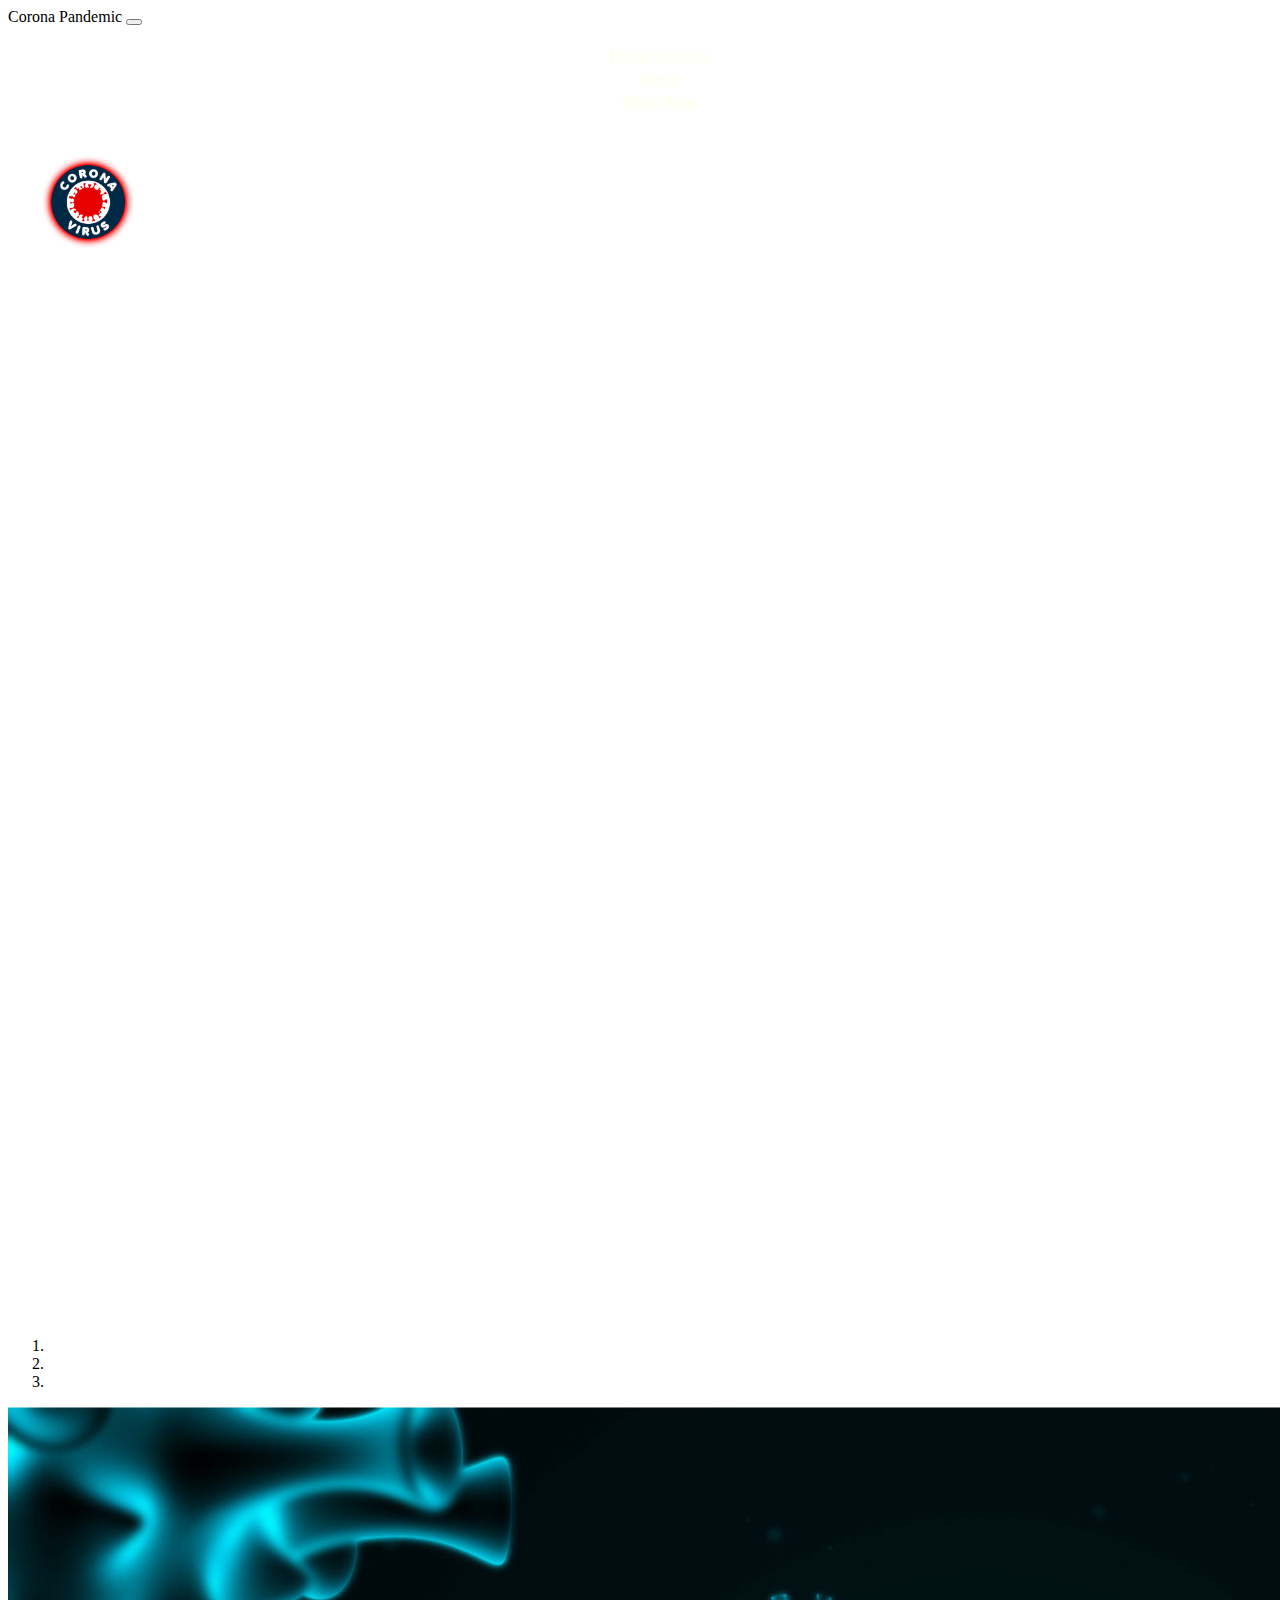
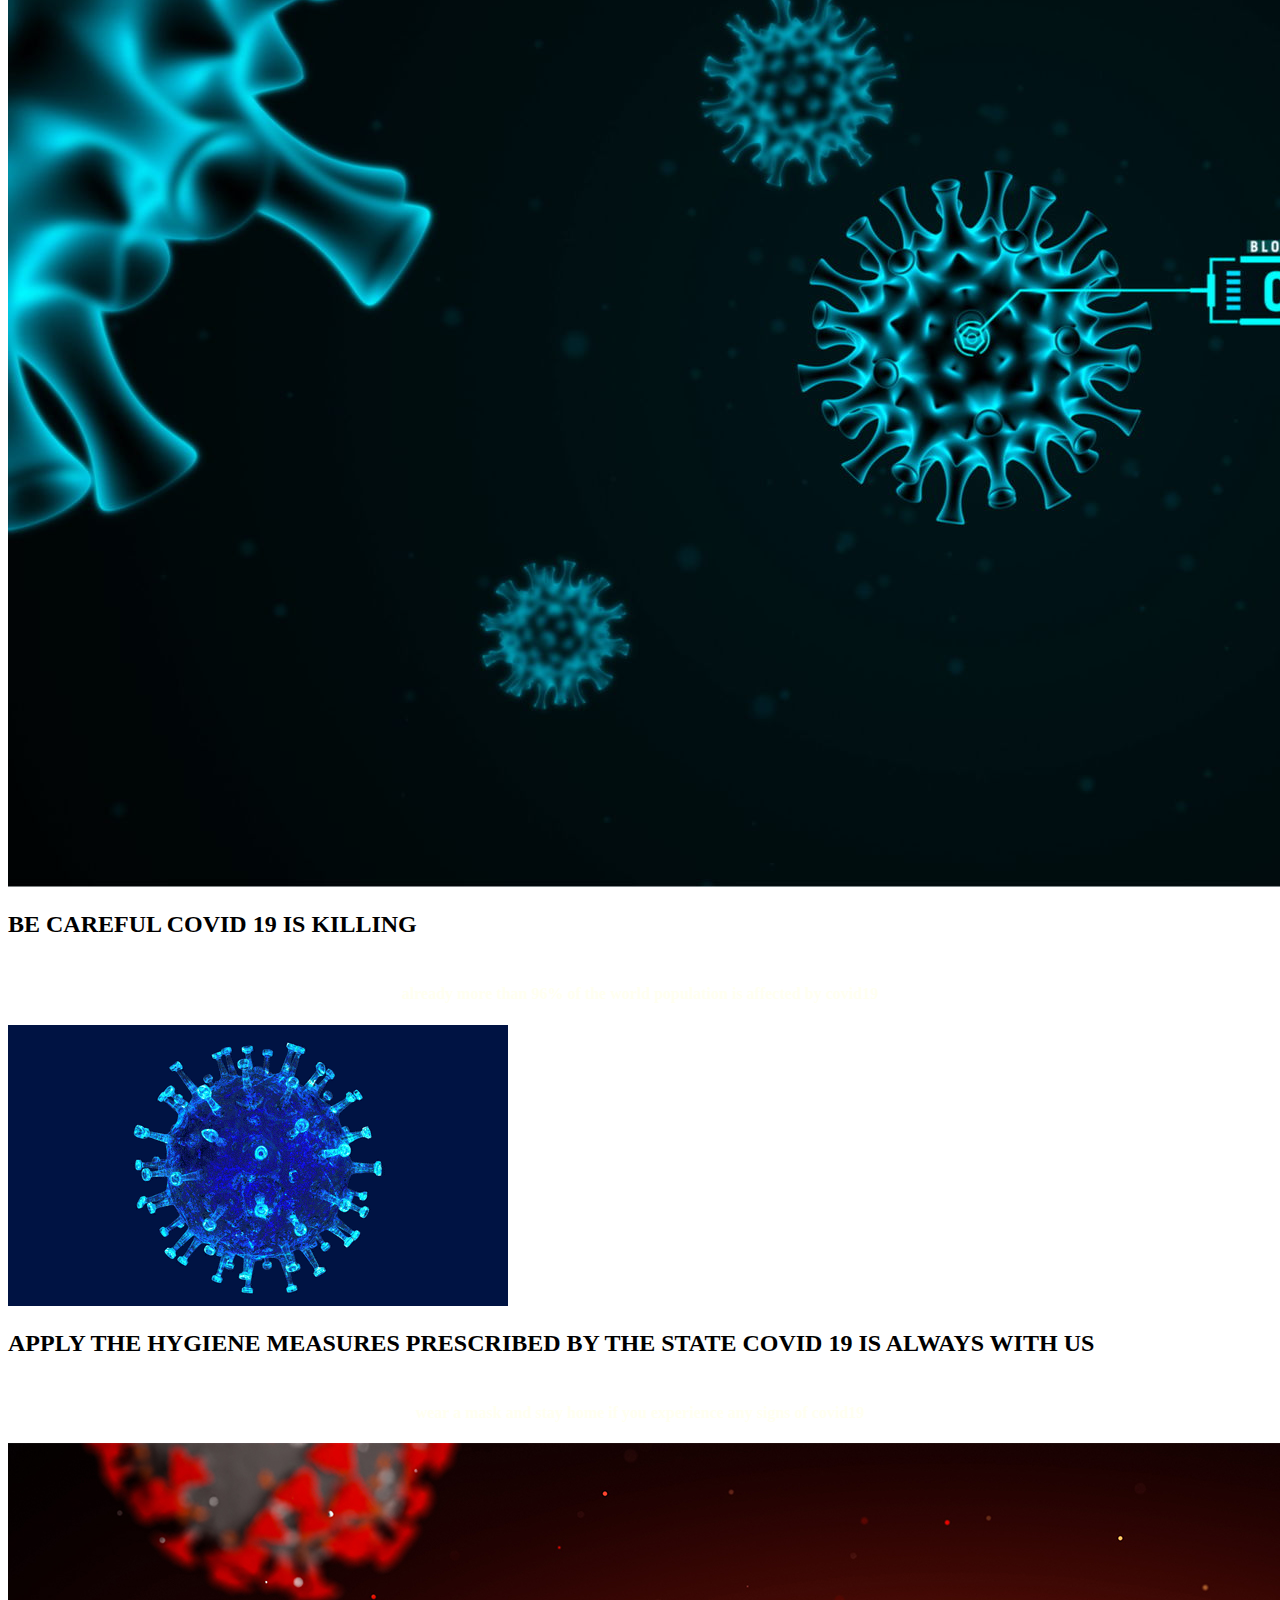
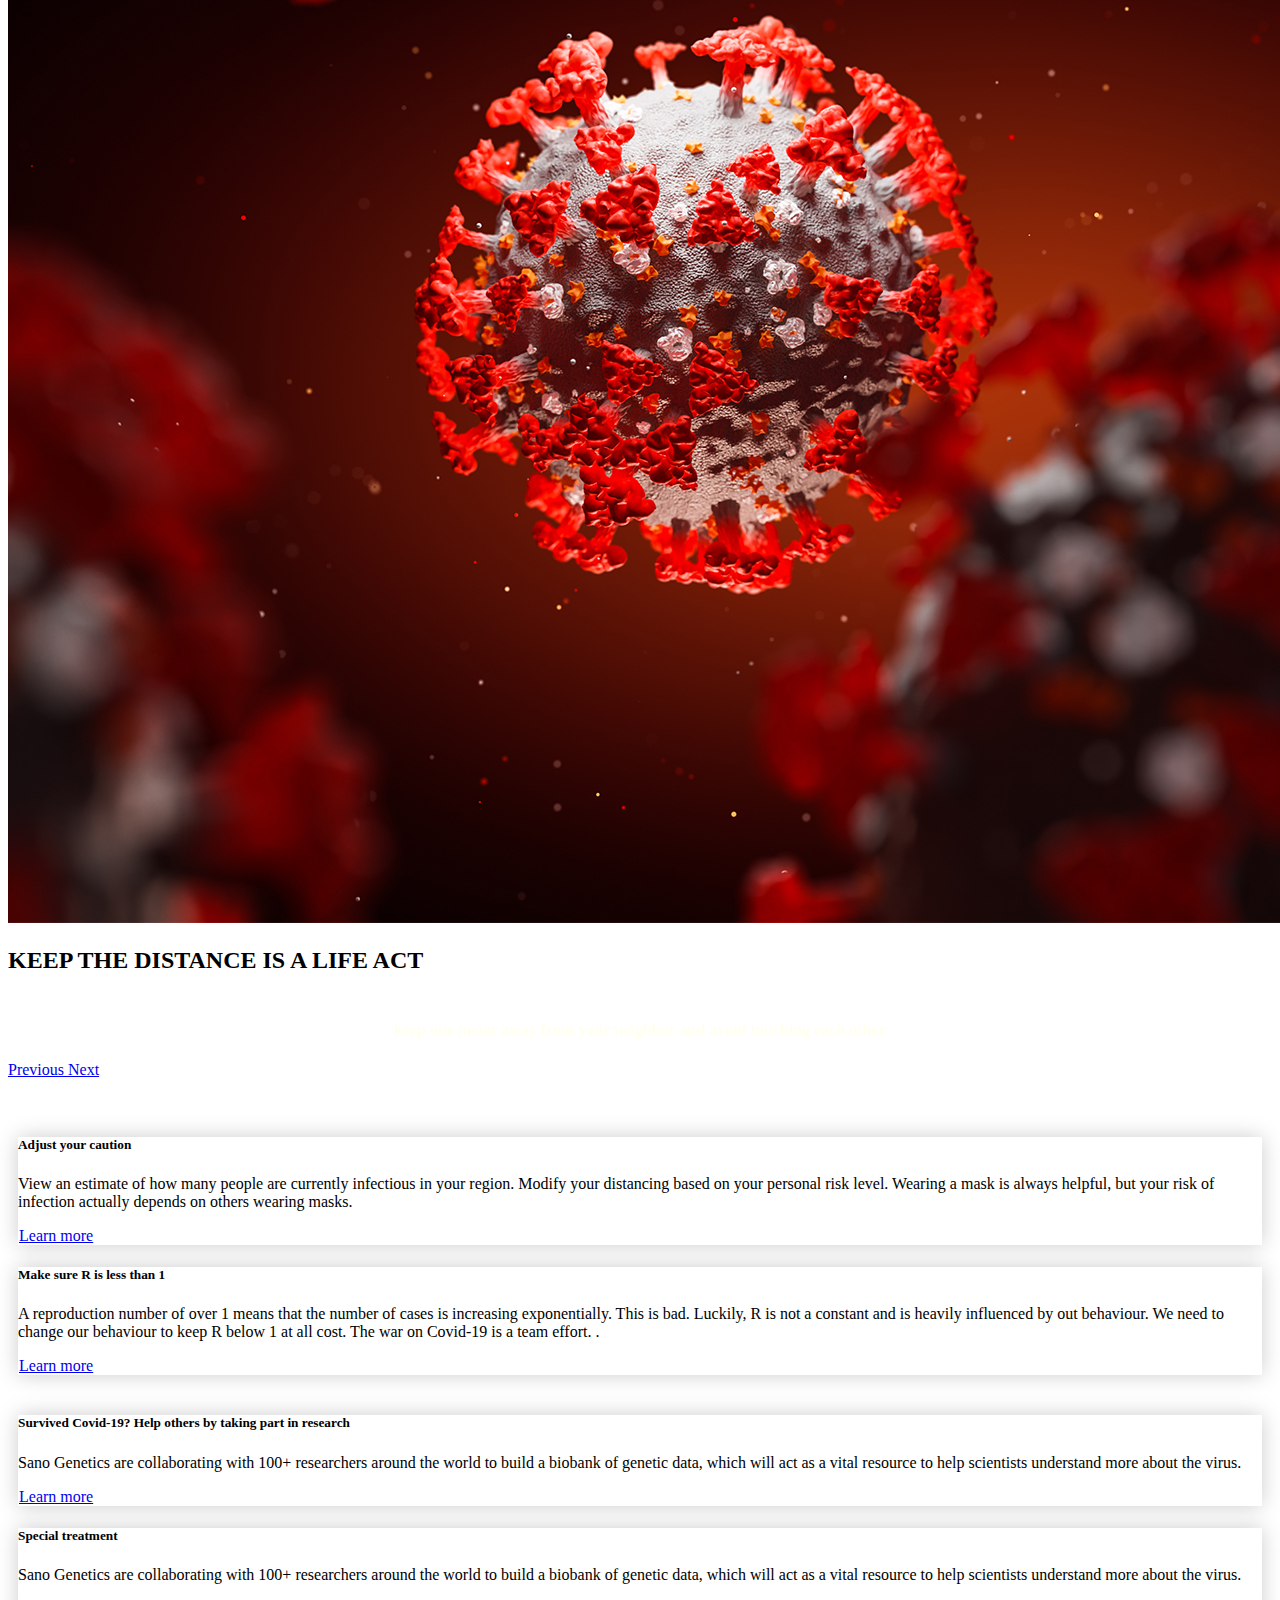
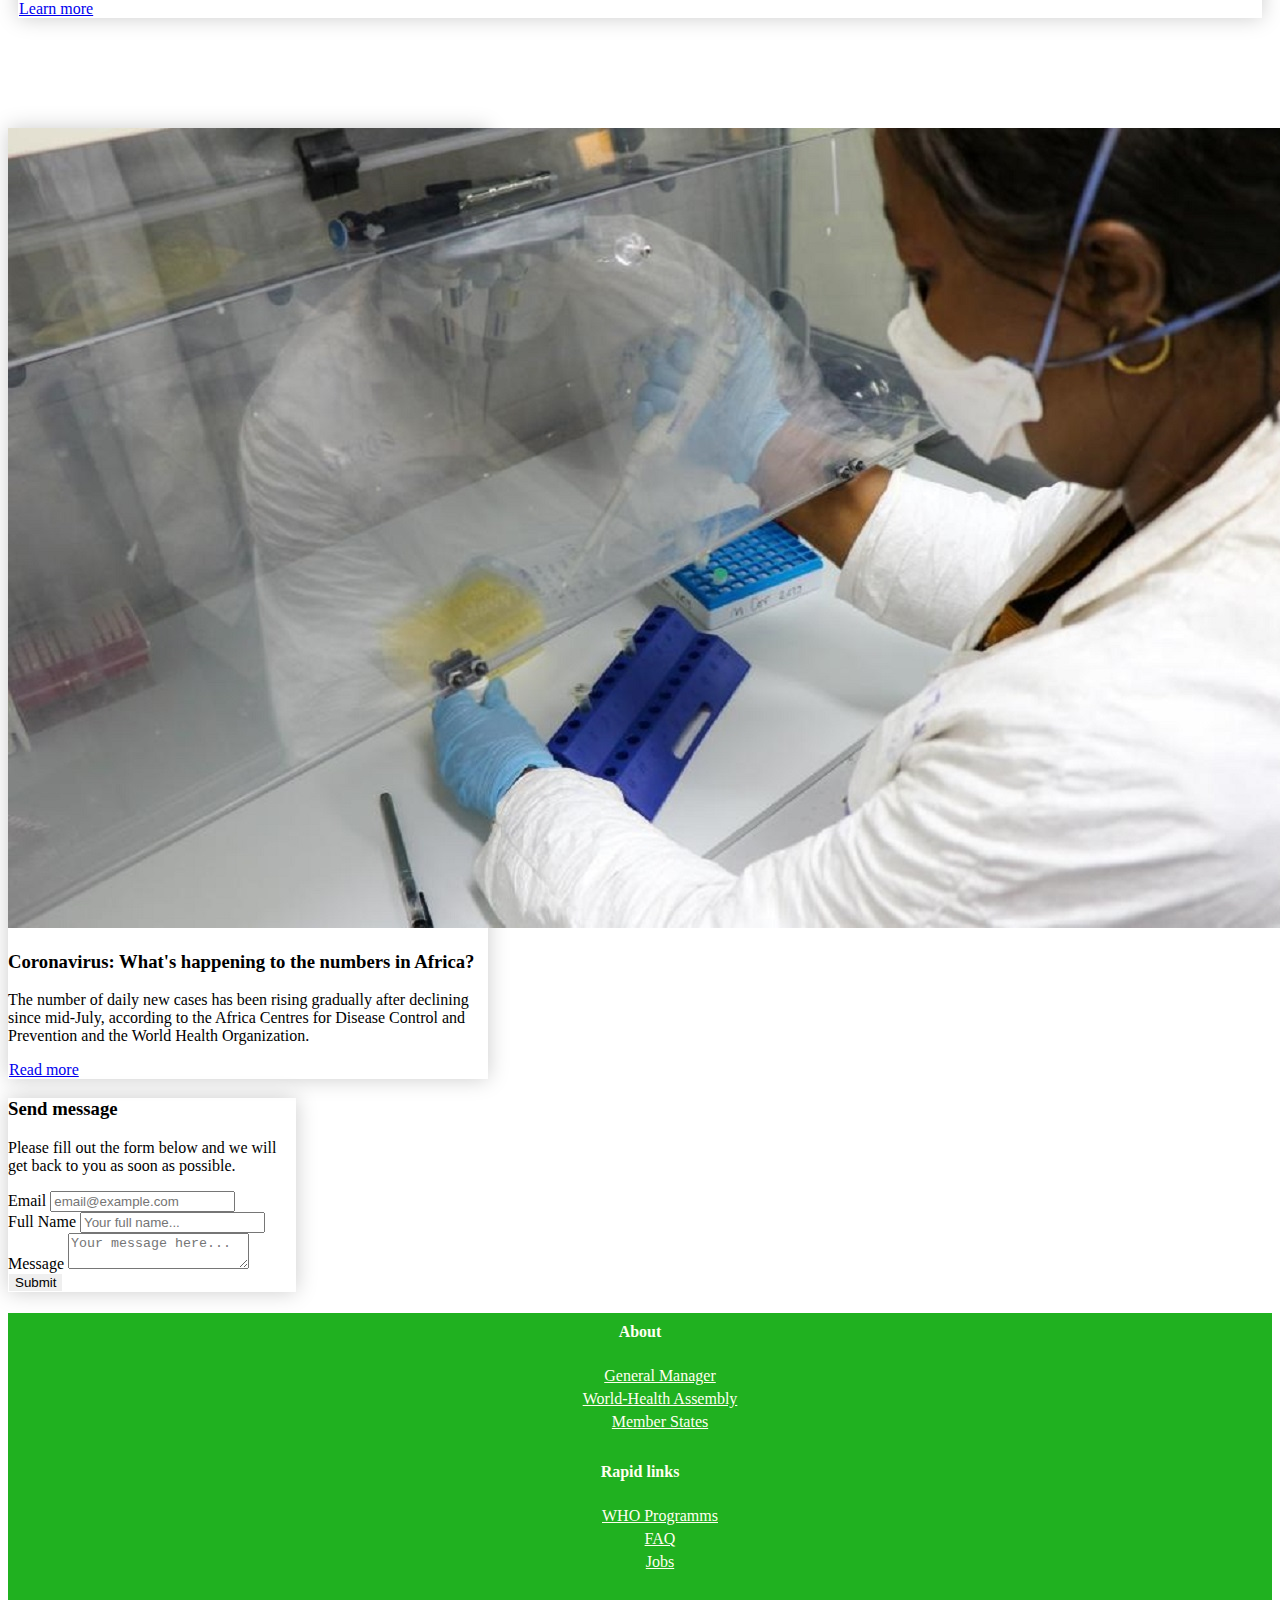
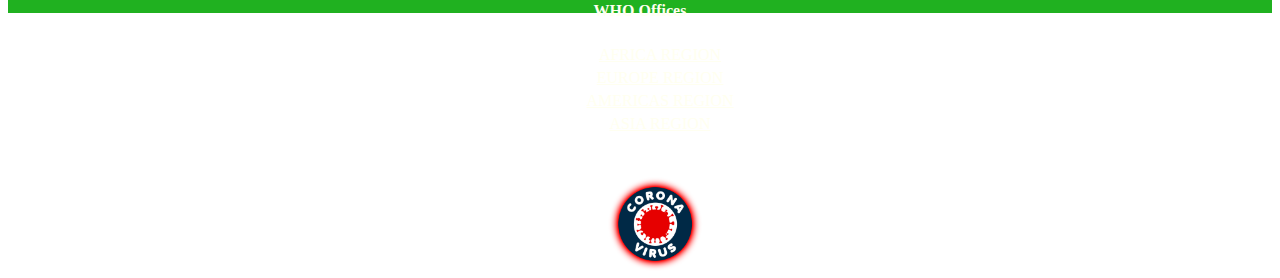
<file: index.html>
<!DOCTYPE html>
<html lang="en">
<head>
    <meta charset="UTF-8">
    <meta name="viewport" content="width=device-width, initial-scale=1.0">
    <title>Covid_landing_page</title>
    <link rel="stylesheet" href="https://cdn.jsdelivr.net/npm/bootstrap@4.5.3/dist/css/bootstrap.min.css" integrity="sha384-TX8t27EcRE3e/ihU7zmQxVncDAy5uIKz4rEkgIXeMed4M0jlfIDPvg6uqKI2xXr2" crossorigin="anonymous">
    <link rel="stylesheet" href="style.css">

</head>
<body>

  <nav class="navbar navbar-expand-lg navbar-light">
    <a class="navbar-brand" >Corona Pandemic</a>
    <button class="navbar-toggler" type="button" data-toggle="collapse" data-target="#navbarSupportedContent" aria-controls="navbarSupportedContent" aria-expanded="false" aria-label="Toggle navigation">
      <span class="navbar-toggler-icon"></span>
    </button>
  
    <div class="collapse navbar-collapse" id="navbarSupportedContent">
      <ul class="navbar-nav mr-auto">
        <li class="nav-item active">
          <a class="nav-link" href="index.html"> <b>Home</b>  <span class="sr-only">(current)</span></a>
        </li>
        <li class="nav-item">
          <a class="nav-link" href="index2.html"><b>News</b> </a>
        </li>
        <li class="nav-item">
          <a class="nav-link" href="learnmore.html"><b>More Infos</b> </a>
        </li>
      </ul>
    </div>
  </nav>



  
    <div>
      <a href="index.html">
        <img src="images1/logo2.png" width="100" height="100" id="logo">
      </a>
    </div>
                        <br>
                        <br>
                        
 <!-- Map -->
<style>.embed-container {position: relative; padding-bottom: 80%; height: 0; max-width: 100%;} .embed-container iframe, .embed-container object, .embed-container iframe{position: absolute; top: 0; left: 0; width: 100%; height: 100%;} small{position: absolute; z-index: 40; bottom: 0; margin-bottom: -15px;}</style><div class="embed-container"><iframe width="500" height="400" frameborder="0" scrolling="no" marginheight="0" marginwidth="0" title="COVID-19" src="https://www.arcgis.com/apps/opsdashboard/index.html#/bda7594740fd40299423467b48e9ecf6"></iframe>
</div> <br>

<!-- CAROUSEL SLIDE -->
<div id="carouselExampleCaptions" class="carousel slide" data-ride="carousel">
  <ol class="carousel-indicators">
    <li data-target="#carouselExampleCaptions" data-slide-to="0" class="active"></li>
    <li data-target="#carouselExampleCaptions" data-slide-to="1"></li>
    <li data-target="#carouselExampleCaptions" data-slide-to="2"></li>
  </ol>
         <div class="carousel-inner" id="pop">
           <div class="carousel-item active">
             <img src="images2/bb.jpg" class="d-block w-100" alt="top">
             <div class="carousel-caption d-none d-md-block tree">
               <div class="tree">
                   <h2>BE CAREFUL COVID 19 IS KILLING</h2>
                   <h4><p>already more than 96% of the world population is affected by covid19</p></h4></div>
               </div>
             </div>
           <div class="carousel-item">
                <img src="images2/gif.gif" class="d-block w-100" alt="pe">
             <div class="carousel-caption d-none d-md-block tree" >
               <div class="top" >
                  <h2>APPLY THE HYGIENE MEASURES PRESCRIBED BY THE STATE COVID 19 IS ALWAYS WITH US</h2>
                  <h4><p>wear a mask and stay home if you experience any signs of covid19</p></h4>
               </div>
             </div>
           </div>
               <div class="carousel-item">
                 <img src="images2/cc.jpg" class="d-block w-100" alt="tu">
                 <div class="carousel-caption d-none d-md-block tree">
                   <div class="vip">
                      <h2>KEEP THE DISTANCE IS A LIFE ACT</h2>
                      <h4><p>keep one meter away from your neighbor and avoid touching each other</p></h4>
                   </div>
                 </div>
               </div>
         </div>
             <a class="carousel-control-prev" href="#carouselExampleCaptions" role="button" data-slide="prev">
               <span class="carousel-control-prev-icon" aria-hidden="true"></span>
               <span class="sr-only">Previous</span>
             </a>
             <a class="carousel-control-next" href="#carouselExampleCaptions" role="button" data-slide="next">
               <span class="carousel-control-next-icon" aria-hidden="true"></span>
               <span class="sr-only">Next</span>
             </a>
</div>
                          <br>
                          <br>                          


<section id="section">
    <div class="row">
  <div class="col-sm-6">
    <div class="card">
      <div class="card-body">
        <h5 class="card-title">Adjust your caution</h5>
        <p class="card-text">View an estimate of how many people are currently infectious in your region. Modify your distancing based on your personal risk level. Wearing a mask is always helpful, but your risk of infection actually depends on others wearing masks.
        </p>
        <a href="learnmore.html" target="_blank" class="btn btn-success">Learn more</a>
      </div>
    </div>
  </div>
  <div class="col-sm-6">
    <div class="card">
      <div class="card-body">
        <h5 class="card-title">Make sure R is less than 1</h5>
        <p class="card-text">A reproduction number of over 1 means that the number of cases is increasing exponentially. This is bad. Luckily, R is not a constant and is heavily influenced by out behaviour. We need to change our behaviour to keep R below 1 at all cost. The war on Covid-19 is a team effort.
          .</p>
        <a href="learnmore.html" target="_blank"  class="btn btn-success">Learn more</a>
      </div>
    </div>
  </div>
</div>
<br>
    <div class="row">
      <div class="col-sm-6">
        <div class="card">
          <div class="card-body">
            <h5 class="card-title">Survived Covid-19? Help others by taking part in research</h5>
            <p class="card-text">Sano Genetics are collaborating with 100+ researchers around the world to build a biobank of genetic data, which will act as a vital resource to help scientists understand more about the virus.</p>
            <a href="learnmore.html" target="_blank"  class="btn btn-success">Learn more</a>
          </div>
        </div>
      </div>
      <div class="col-sm-6">
        <div class="card">
          <div class="card-body">
            <h5 class="card-title">Special  treatment</h5>
            <p class="card-text">Sano Genetics are collaborating with 100+ researchers around the world to build a biobank of genetic data, which will act as a vital resource to help scientists understand more about the virus.</p>
            <a href="learnmore.html" target="_blank"  class="btn btn-success">Learn more</a>
          </div>
        </div>
      </div>
    </div>
  </section>

   <br>
   <br>
   <br>
   <br>
   <br>

<div class="container">
  <div class="row">
    <div class="col-md-5">
      <div class="card" style="width: 30rem;">
        <img src="images1/image1.jpg" class="card-img-top" alt="...">
        <div class="card-body">
          <h3>  <a href="https://www.bbc.com/news/world-africa-53181555"></a> Coronavirus: What's happening to the numbers in Africa?</h3>
          <p class="card-text">The number of daily new cases has been rising gradually after declining since mid-July, according to the Africa Centres for Disease Control and Prevention and the World Health Organization.</p>
          <a href="learnmore.html" target="_blank"  class="btn btn-success">Read more</a>
        </div>
      </div>
    </div>
    <div class="col-md-2">
    </div>
    <div class="col-md-5">
      <div class="card text-white bg-success mb-3" style="max-width: 18rem;">
        <div class="card-header">
          <h3>Send message</h3>
          <p>Please fill out the form below and we will get back to you as soon as possible.</p> 
        </div>
        <div class="card-body">
          <form id="myForm" method="POST">
            <div >
              <label for="exampleFormControlInput1">Email</label>
              <input type="email" class="form-control" id="inputEmail" placeholder="email@example.com">
              <span id="missing_e"></span>
            </div>
            <div >
              <label for="exampleFormControlSelect1">Full Name</label>
              <input type="name" class="form-control" id="inputName" placeholder="Your full name...">
            </div>
            <div >
              <label for="exampleFormControlTextarea1">Message</label>
              <textarea type="text" class="form-control" id="inputMessage"  placeholder="Your message here..."></textarea>
              <br>
              <button type="submit" class="btn btn-success" value="submit" id="submit">Submit</button>
            </div>
          </form>
        </div>
    
    </div>
  </div>
</div>
  

<footer>
  <div class="footer">
    <div class="container">
      <div class="row">
        <div class="col-md-4">
          <h4>About</h4>
          <ul>
            <li>  <a href="https://www.who.int/director-general">General Manager</a> </li>
            <li>  <a href="https://www.who.int/about/governance/world-health-assembly">World-Health Assembly</a> </li>
            <li>  <a href="https://www.who.int/countries">Member States</a> </li>
          </ul>
        </div>
        <div class="col-md-4">
          <h4>Rapid links</h4>
          <ul>
            <li>  <a href="https://www.who.int/entity/en/">WHO Programms</a> </li>
            <li>  <a href="https://www.who.int/about/who-we-are/frequently-asked-questions">FAQ</a> </li>
            <li>  <a href="https://www.who.int/careers/en/">Jobs</a> </li>
          </ul>
        </div>
        <div class="col-md-4">
          <h4>WHO Offices</h4>
          <ul>
            <li>  <a href="https://www.afro.who.int/">AFRICA REGION</a> </li>
            <li>  <a href="https://www.euro.who.int/en/home">EUROPE REGION</a> </li>
            <li>  <a href="https://www.paho.org/en">AMERICAS REGION</a> </li>
            <li>  <a href="https://www.who.int/southeastasia">ASIA REGION</a> </li>
          </ul>
        </div>
      </div>
    </div>

    <div id="logo1">
      <a href="#">
        <img src="images1/logo2.png" width="100" height="100" id="logo">
      </a>
    </div>
  </div>
  
  <div>
   
</footer>




  
     

    <script src="main.js">

    </script>
    
    <script src="https://code.jquery.com/jquery-3.5.1.slim.min.js" integrity="sha384-DfXdz2htPH0lsSSs5nCTpuj/zy4C+OGpamoFVy38MVBnE+IbbVYUew+OrCXaRkfj" crossorigin="anonymous"></script>
    <script src="https://cdn.jsdelivr.net/npm/bootstrap@4.5.3/dist/js/bootstrap.bundle.min.js" integrity="sha384-ho+j7jyWK8fNQe+A12Hb8AhRq26LrZ/JpcUGGOn+Y7RsweNrtN/tE3MoK7ZeZDyx" crossorigin="anonymous"></script>
</body>
</html>
</file>
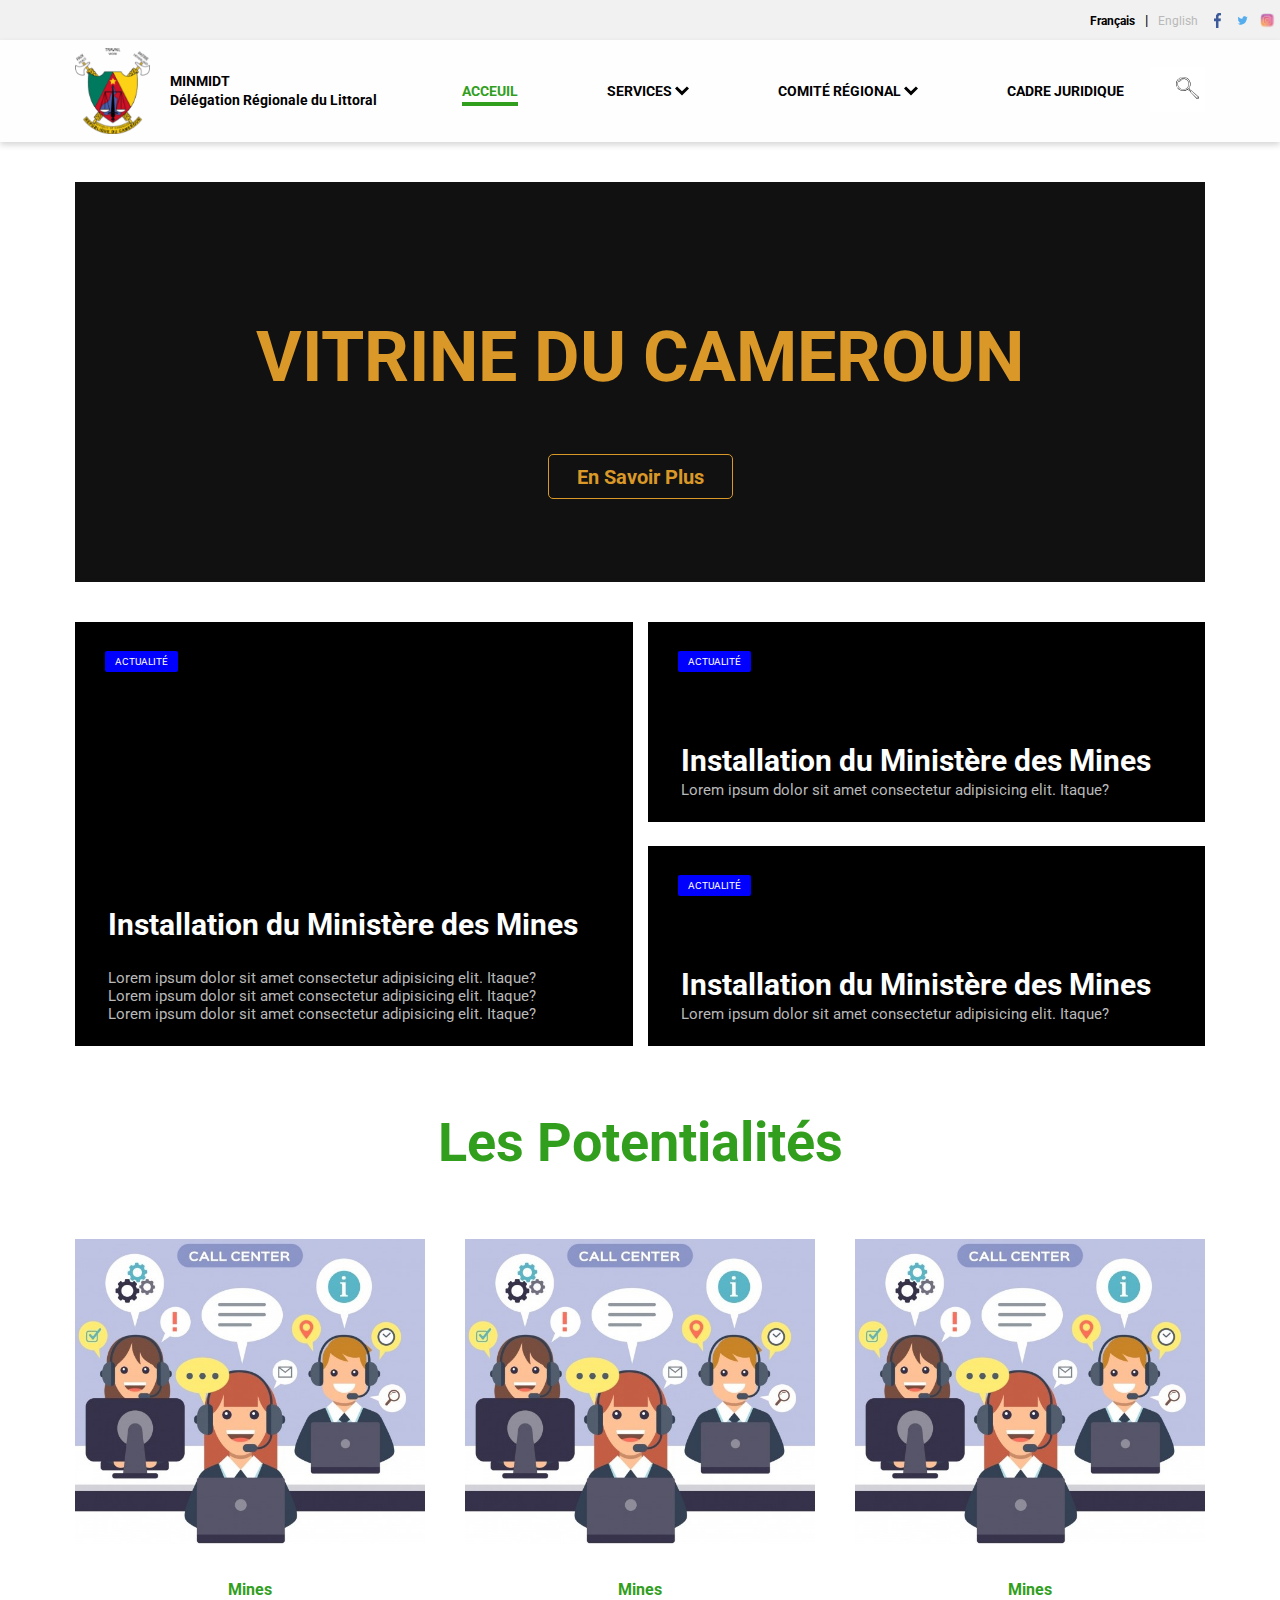
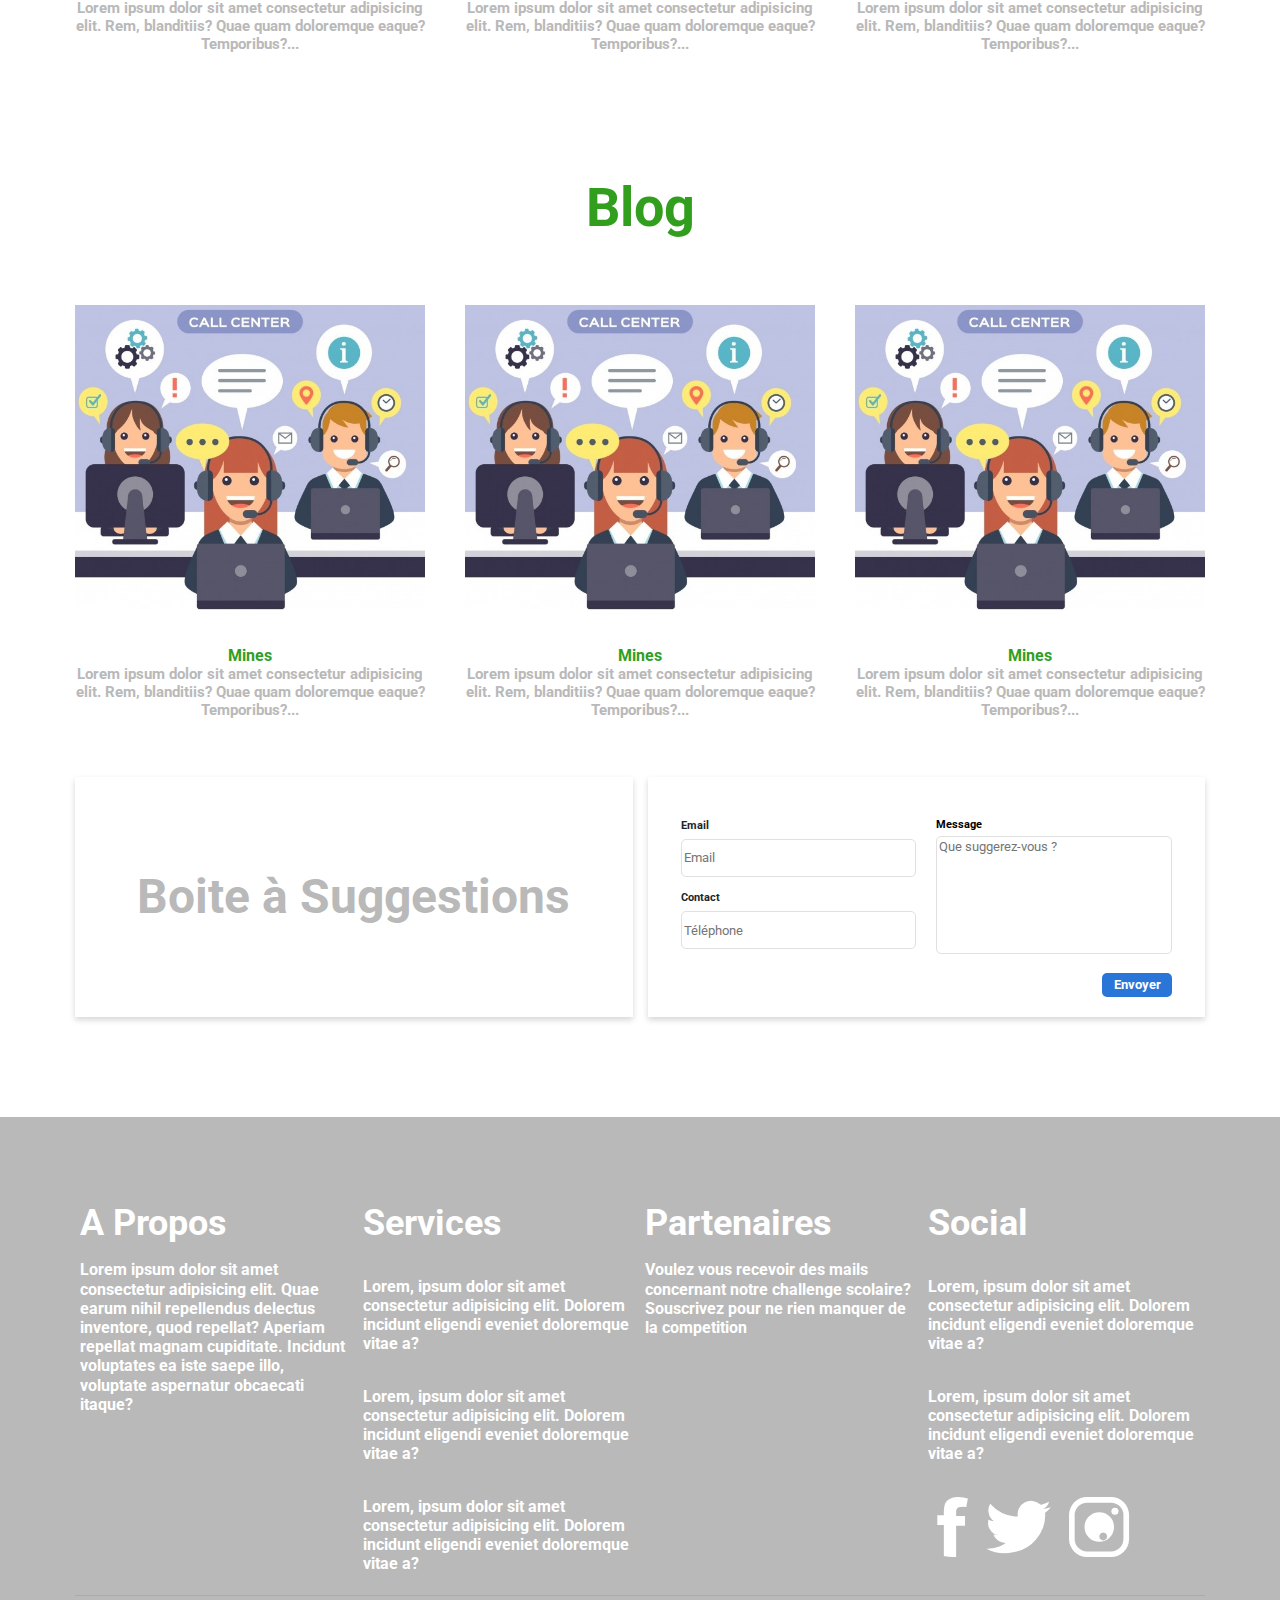
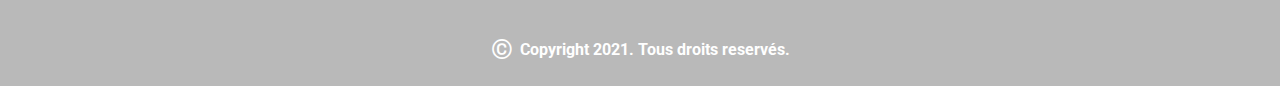
<file: MINDTECH/drmidt-python-main/front_end/drmidt/drmidt-template/index.html>
<!DOCTYPE html>
<html lang="en">
<head>
    <meta charset="UTF-8">
    <meta http-equiv="X-UA-Compatible" content="IE=edge">
    <meta name="viewport" content="width=device-width, initial-scale=1.0">
    <title>MINMIDT - LITTORAL</title>
    <link rel="stylesheet" href="./styles/style.css">
    <link rel="preconnect" href="https://fonts.gstatic.com">
<link href="https://fonts.googleapis.com/css2?family=Roboto:wght@300;400;500;700;900&display=swap" rel="stylesheet">
</head>
<body>
    <div class="container">
        <header id="header">
            <div class="nav__topWrapper">
                <div class="nav__topContainer">
                    <p>
                        <a href="#" class="nav__topLink nav__topLink--active">Français</a> |
                        <a href="#" class="nav__topLink">English</a>
                    </p>
                    <div class="nav__topSocial">
                        <a herf="#" class="nav__topIcon"><img src="assets/facebook-letter.png" alt="instagram"></a>
                        <a herf="#" class="nav__topIcon"><img src="assets/twitter.png" alt="instagram"></a>
                        <a herf="#" class="nav__topIcon"><img src="assets/instagram.png" alt="instagram"></a>
                    </div>
                </div>
            </div>
            <div class="nav__bottom">
                <div class="logo">
                    <button id="hamburger">
                        <span></span>
                        <span></span>
                        <span></span>
                    </button>
                    <img src="assets/logo_blason_cameroun.png" alt="logo">
                    <div class="logo__text">
                        <h6>MINMIDT</h6>
                        <h6>Délégation Régionale du Littoral</h6>
                    </div>
                </div>
                <div id="navwrapper" class="nav__mobile">
                    <ul>
                        <li class="nav__item">
                            <a href="index.html" class="nav__link nav__link--active">Acceuil</a>
                        </li>
                        <li class="nav__item">
                            <a href="#" class="nav__link">Services
                                <svg xmlns="http://www.w3.org/2000/svg" width="14.221" height="9.229" viewBox="0 0 14.221 9.229">
                                    <path d="M9.111 11.229L2 4.118 4.118 2l4.993 4.993L14.1 2l2.118 2.118z" transform="translate(-2 -2)"/>
                                </svg>
                            </a>
                            <div class="nav__wrapper nav__wrapper--absolute">
                                <ul>
                                    <li class="nav__item">
                                        <a href="services.html" class="nav__link nav__link--active">Organigramme</a>
                                    </li>
                                    <li class="nav__item">
                                        <a href="#" class="nav__link">Procédures
                                        </a>
                                        <div class="nav__wrapper nav__wrapper--absolute nav__smallSpacing">
                                            <ul class="nav__vert">
                                                <li class="nav__item">
                                                    <a href="#" class="nav__link nav__linkNone">Mines</a>
                                                </li>
                                                <li class="nav__item">
                                                    <a href="#" class="nav__link nav__linkNone">Industrie
                                                    </a>
                                                </li>
                                                <li class="nav__item">
                                                    <a href="#" class="nav__link nav__linkNone">Developpement<br> Technologique</a>
                                                </li>
                                            </ul>
                                        </div>
                                    </li>
                                    <li class="nav__item">
                                        <a href="#" class="nav__link">Projects</a>
                                    </li>
                                    <li class="nav__item">
                                        <a href="#" class="nav__link">Activités</a>
                                        <div class="nav__wrapper nav__wrapper--absolute nav__smallSpacing">
                                            <ul class="nav__vert">
                                                <li class="nav__item">
                                                    <a href="#" class="nav__link nav__linkNone">Tir</a>
                                                </li>
                                                <li class="nav__item">
                                                    <a href="#" class="nav__link nav__linkNone">Mise en Fosse
                                                    </a>
                                                </li>
                                            </ul>
                                        </div>
                                    </li>
                                    <li class="nav__item">
                                        <a href="#" class="nav__link">Plus</a>
                                    </li>
                                </ul>
                            </div>
                        </li>
                        <li class="nav__item">
                            <a href="#" class="nav__link">Comité Régional
                                <svg xmlns="http://www.w3.org/2000/svg" width="14.221" height="9.229" viewBox="0 0 14.221 9.229">
                                    <path d="M9.111 11.229L2 4.118 4.118 2l4.993 4.993L14.1 2l2.118 2.118z" transform="translate(-2 -2)"/>
                                </svg>
                            </a>
                            <div class="nav__wrapper nav__wrapper--absolute">
                                <ul>
                                    <li class="nav__item">
                                        <a href="comite.html" class="nav__link nav__link--active">Organigramme</a>
                                    </li>
                                    <li class="nav__item">
                                        <a href="#" class="nav__link">Planning
                                        </a>
                                        <div class="nav__wrapper nav__wrapper--absolute nav__smallSpacing">
                                            <ul class="nav__vert">
                                                <li class="nav__item">
                                                    <a href="#" class="nav__link nav__linkNone">SEMESTRE 1</a>
                                                </li>
                                                <li class="nav__item">
                                                    <a href="#" class="nav__link nav__linkNone">SEMESTRE 2</a>
                                                </li>
                                            </ul>
                                        </div>
                                    </li>
                                    <li class="nav__item">
                                        <a href="#" class="nav__link">Actualité</a>
                                        <div class="nav__wrapper nav__wrapper--absolute nav__smallSpacing">
                                            <ul class="nav__vert">
                                                <li class="nav__item">
                                                    <a href="#" class="nav__link nav__linkNone">Lancement</a>
                                                </li>
                                                <li class="nav__item">
                                                    <a href="#" class="nav__link nav__linkNone">Inspection
                                                    </a>
                                                </li>
                                            </ul>
                                        </div>
                                    </li>
                                    <li class="nav__item">
                                        <a href="#" class="nav__link">Activités</a>
                                        <div class="nav__wrapper nav__wrapper--absolute nav__smallSpacing">
                                            <ul class="nav__vert">
                                                <li class="nav__item">
                                                    <a href="#" class="nav__link nav__linkNone">Tir</a>
                                                </li>
                                                <li class="nav__item">
                                                    <a href="#" class="nav__link nav__linkNone">Mise en Fosse
                                                    </a>
                                                </li>
                                            </ul>
                                        </div>
                                    </li>
                                    <li class="nav__item">
                                        <a href="#" class="nav__link">Plus</a>
                                    </li>
                                </ul>
                            </div>
                        </li>
                        <li class="nav__item">
                            <a href="#" class="nav__link">Cadre Juridique</a>
                            <div class="nav__wrapper nav__wrapper--absolute nav__smallSpacing">
                                <ul class="nav__vert">
                                    <li class="nav__item">
                                        <a href="#" class="nav__link nav__linkNone">TEXTES LÉGISLATIFS</a>
                                    </li>
                                    <li class="nav__item">
                                        <a href="#" class="nav__link nav__linkNone">TEXTES RÉGLÉMENTAIRES
                                        </a>
                                    </li>
                                    <li class="nav__item">
                                        <a href="#" class="nav__link nav__linkNone">TEXTES DE NOMINATION</a>
                                    </li>
                                </ul>
                            </div>
                        </li>
                    </ul>
                </div>
                <div class="search__container">
                    <div class="search">
                        <input type="text" placeholder="Rechercher">
                        <button id="searchBtn">
                            <img src="assets/loupe.svg" alt="loupe">
                        </button>
                    </div>
                </div>
            </div>
            <div class="banner">
                <div class="banner__content">
                    <h2>Vitrine du Cameroun</h2>
                    <button>En Savoir Plus</button>
                </div>
            </div>
        </header>
        <main>
            <section class="actu">
                <article class="actu__item">
                    <p class="actu__topAsset">
                        Actualité
                    </p>
                    <div class="actu__text">
                        <h4>Installation du Ministère des Mines</h4>
                    <div class="actu__smallTexts">
                        <p>Lorem ipsum dolor sit amet consectetur adipisicing elit. Itaque?</p>
                        <p>Lorem ipsum dolor sit amet consectetur adipisicing elit. Itaque?</p>
                        <p>Lorem ipsum dolor sit amet consectetur adipisicing elit. Itaque?</p>
                    </div>
                    </div>
                </article>
                <article class="actu__item">
                    <p class="actu__topAsset">
                        Actualité
                    </p>
                    <div class="actu__text">
                        <h4>Installation du Ministère des Mines</h4>
                        <div class="actu__smallTexts">
                            <p>Lorem ipsum dolor sit amet consectetur adipisicing elit. Itaque?</p>
                        </div>
                    </div>
                </article>
                <article class="actu__item">
                    <p class="actu__topAsset">
                        Actualité
                    </p>
                    <div class="actu__text">
                        <h4>Installation du Ministère des Mines</h4>
                        <div class="actu__smallTexts">
                            <p>Lorem ipsum dolor sit amet consectetur adipisicing elit. Itaque?</p>
                        </div>
                    </div>
                </article>
            </section>
            <section class="section__typeOne">
                <h2>Les Potentialités</h2>
                <div class="articles">
                    <article class="section__typeOneItem">
                        <div class="section__itemImage">
                            <img src="images/item1.jpg" alt="first item">
                        </div>
                        <div class="section__itemText">
                            <h3>Mines</h3>
                            <p>Lorem ipsum dolor sit amet consectetur adipisicing elit. Rem, blanditiis? Quae quam doloremque eaque? Temporibus?...</p>
                        </div>
                    </article>
                    <article class="section__typeOneItem">
                        <div class="section__itemImage">
                            <img src="images/item1.jpg" alt="first item">
                        </div>
                        <div class="section__itemText">
                            <h3>Mines</h3>
                            <p>Lorem ipsum dolor sit amet consectetur adipisicing elit. Rem, blanditiis? Quae quam doloremque eaque? Temporibus?...</p>
                        </div>
                    </article>
                    <article class="section__typeOneItem">
                        <div class="section__itemImage">
                            <img src="images/item1.jpg" alt="first item">
                        </div>
                        <div class="section__itemText">
                            <h3>Mines</h3>
                            <p>Lorem ipsum dolor sit amet consectetur adipisicing elit. Rem, blanditiis? Quae quam doloremque eaque? Temporibus?...</p>
                        </div>
                    </article>
                </div>
            </section>
            <section class="section__typeOne">
                <h2>Blog</h2>
                <div class="articles">
                    <article class="section__typeOneItem">
                        <div class="section__itemImage">
                            <img src="images/item1.jpg" alt="first item">
                        </div>
                        <div class="section__itemText">
                            <h3>Mines</h3>
                            <p>Lorem ipsum dolor sit amet consectetur adipisicing elit. Rem, blanditiis? Quae quam doloremque eaque? Temporibus?...</p>
                        </div>
                    </article>
                    <article class="section__typeOneItem">
                        <div class="section__itemImage">
                            <img src="images/item1.jpg" alt="first item">
                        </div>
                        <div class="section__itemText">
                            <h3>Mines</h3>
                            <p>Lorem ipsum dolor sit amet consectetur adipisicing elit. Rem, blanditiis? Quae quam doloremque eaque? Temporibus?...</p>
                        </div>
                    </article>
                    <article class="section__typeOneItem">
                        <div class="section__itemImage">
                            <img src="images/item1.jpg" alt="first item">
                        </div>
                        <div class="section__itemText">
                            <h3>Mines</h3>
                            <p>Lorem ipsum dolor sit amet consectetur adipisicing elit. Rem, blanditiis? Quae quam doloremque eaque? Temporibus?...</p>
                        </div>
                    </article>
                </div>
            </section>
            <section class="suggestions">
                <article class="suggestions__left">
                    <h2>Boite à Suggestions</h2>
                </article>
                <article class="suggestions__right">
                    <form action="#">
                        <div class="suggestions__rightInputs">
                            <div class="inputs__left">
                                <div class="input__form">
                                    <h6>Email</h6>
                                    <input type="text" placeholder="Email">
                                </div>
                                <div class="input__form">
                                    <h6>Contact</h6>
                                    <input type="text" placeholder="Téléphone">
                                </div>
                            </div>
                            <div class="input__textArea">
                                <h6>Message</h6>
                                <div class="textarea">
                                    <textarea type="text" placeholder="Que suggerez-vous ?"></textarea>
                                </div>
                            </div>
                        </div>
                        <button type="submit">Envoyer</button>
                    </form>
                </article>
            </section>
        </main>
        <footer>
            <div class="footer__top">
                <article>
                    <h2>A Propos</h2>
                    <p>Lorem ipsum dolor sit amet consectetur adipisicing elit. Quae earum nihil repellendus delectus inventore, quod repellat? Aperiam repellat magnam cupiditate. Incidunt voluptates ea iste saepe illo, voluptate aspernatur obcaecati itaque?</p>
                </article>
                <article>
                    <h2>Services</h2>
                    <ul>
                        <li>Lorem, ipsum dolor sit amet consectetur adipisicing elit. Dolorem incidunt eligendi eveniet doloremque vitae a?</li>
                        <li>Lorem, ipsum dolor sit amet consectetur adipisicing elit. Dolorem incidunt eligendi eveniet doloremque vitae a?</li>
                        <li>Lorem, ipsum dolor sit amet consectetur adipisicing elit. Dolorem incidunt eligendi eveniet doloremque vitae a?</li>
                    </ul>
                </article>
                <article>
                    <h2>Partenaires</h2>
                    <p>Voulez vous recevoir des mails concernant notre challenge scolaire?
                        Souscrivez pour ne rien manquer de la competition</p>
                </article>
                <article>
                    <h2>Social</h2>
                    <ul>
                        <li>Lorem, ipsum dolor sit amet consectetur adipisicing elit. Dolorem incidunt eligendi eveniet doloremque vitae a?</li>
                        <li>Lorem, ipsum dolor sit amet consectetur adipisicing elit. Dolorem incidunt eligendi eveniet doloremque vitae a?</li>
                        <li>
                            <a href="#">
                                <svg xmlns="http://www.w3.org/2000/svg" width="39.184" height="76.911" viewBox="0 0 39.184 76.911">
                                    <g>
                                        <path fill="#fff" d="M26.93 15.631a5.668 5.668 0 0 1 4.682-1.725 24.644 24.644 0 0 1 6.9 0l1.972-10.843a36.719 36.719 0 0 0-12.815-1.971 19.962 19.962 0 0 0-10.6 2.464A11.583 11.583 0 0 0 11.4 9.224a30.558 30.558 0 0 0-1.725 11.09V24.5H1.3v12.325h8.379v39.923a56.927 56.927 0 0 0 11.336 1.232h4.436V37.811h11.336V25.489H25.451v-3.943c0-3.204.249-4.929 1.479-5.915z" transform="translate(-1.3 -1.069)"/>
                                    </g>
                                </svg>                                
                            </a>
                            <a href="#">
                                <svg xmlns="http://www.w3.org/2000/svg" width="64.83" height="52.239" viewBox="0 0 64.83 52.239">
                                    <g>
                                        <path fill="#fff" fill-rule="evenodd" d="M.83 48.77a31.036 31.036 0 0 0 14.051-2.4 27.011 27.011 0 0 0 5.67-3.361 12.588 12.588 0 0 1-5.916-1.441 12.847 12.847 0 0 1-6.41-6.968 10.621 10.621 0 0 0 4.93 0h-3.2A12.845 12.845 0 0 1 3.3 19.958 13.838 13.838 0 0 0 8.718 21.4L6.5 19.478A13.4 13.4 0 0 1 5.021 3.871 38.278 38.278 0 0 0 29.671 16.6h2.958a13.09 13.09 0 0 1 6.655-13.929 14.089 14.089 0 0 1 16.023 1.92 1.767 1.767 0 0 0 1.479 0 25.057 25.057 0 0 0 7.149-2.641 12.051 12.051 0 0 1-5.67 7.2 36.8 36.8 0 0 0 7.4-1.681 20.446 20.446 0 0 1-5.67 5.522 1.873 1.873 0 0 0 0 1.2 36.867 36.867 0 0 1-9.367 25.691 36.229 36.229 0 0 1-22.683 12.489 40.373 40.373 0 0 1-26.869-3.6z" transform="translate(-.83 -1.011)"/>
                                    </g>
                                </svg>
                            </a>
                            <a href="#">
                                <svg xmlns="http://www.w3.org/2000/svg" id="Instagram" width="68.096" height="68.058" viewBox="0 0 68.096 68.058">
                                    <defs>
                                        <style>
                                            .cls-1{fill:#fff}
                                        </style>
                                    </defs>
                                    <g id="Groupe_512">
                                        <circle id="Ellipse_61" cx="3.993" cy="3.993" r="3.993" class="cls-1" transform="translate(48.068 12.183)"/>
                                        <path id="Tracé_4095" d="M44.112 27a16.752 16.752 0 1 0 16.752 16.778A16.752 16.752 0 0 0 44.112 27zm0 27.476a4.446 4.446 0 1 1 0 .026z" class="cls-1" transform="translate(-9.789 -9.723)"/>
                                        <path id="Tracé_4096" d="M61.25 81.558H34.106A20.476 20.476 0 0 1 13.63 61.081V33.976A20.476 20.476 0 0 1 34.106 13.5H61.25a20.476 20.476 0 0 1 20.476 20.476v27.157A20.476 20.476 0 0 1 61.25 81.558zM34.106 19.937a14.077 14.077 0 0 0-14.077 14.078v27.118A14.077 14.077 0 0 0 34.106 75.21H61.25a14.077 14.077 0 0 0 14.077-14.077V33.976A14.077 14.077 0 0 0 61.25 19.9z" class="cls-1" transform="translate(-13.63 -13.5)"/>
                                    </g>
                                </svg>
                            </a>
                        </li>
                    </ul>
                </article>
            </div>
            <div class="footer__bottom">
                <span>&copy;&nbsp;</span> Copyright 2021. Tous droits reservés.
            </div>
        </footer>
    </div>
    <script src="js/main.js"></script>
</body>
</html>
</file>
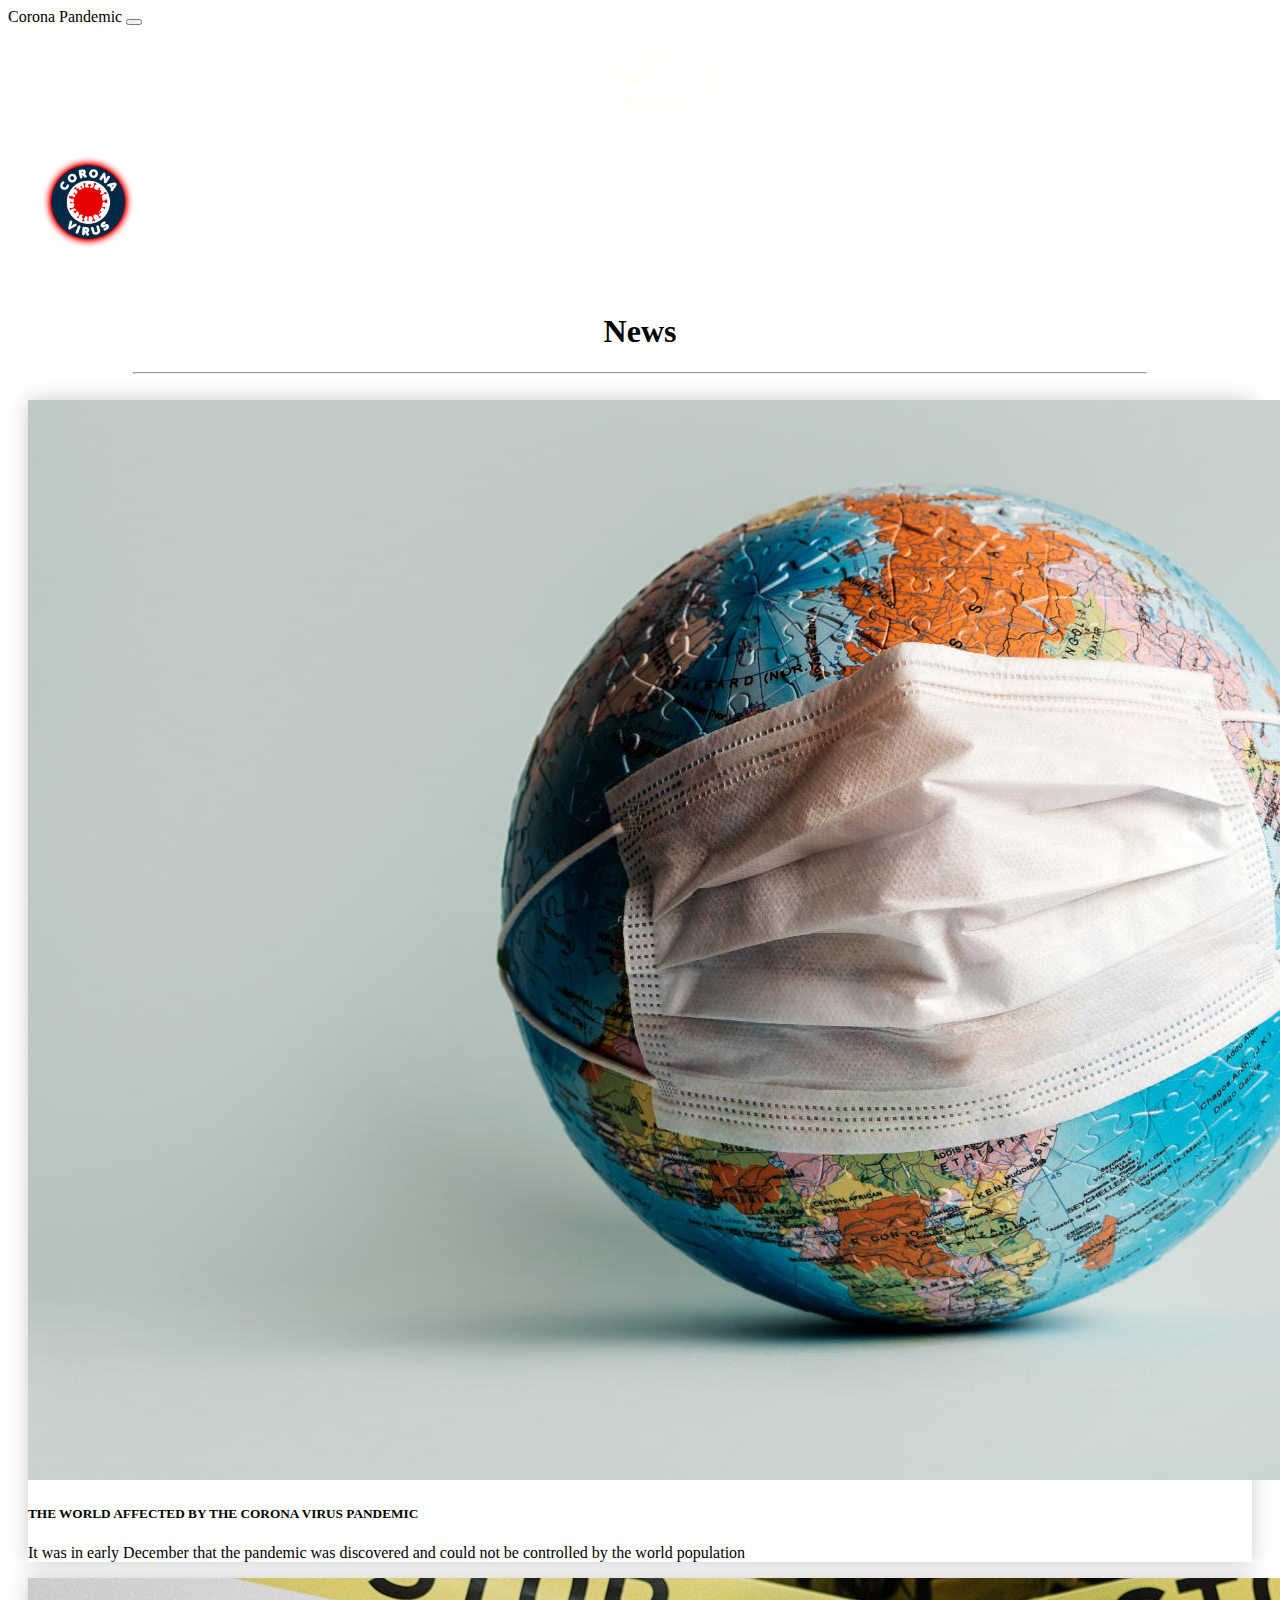
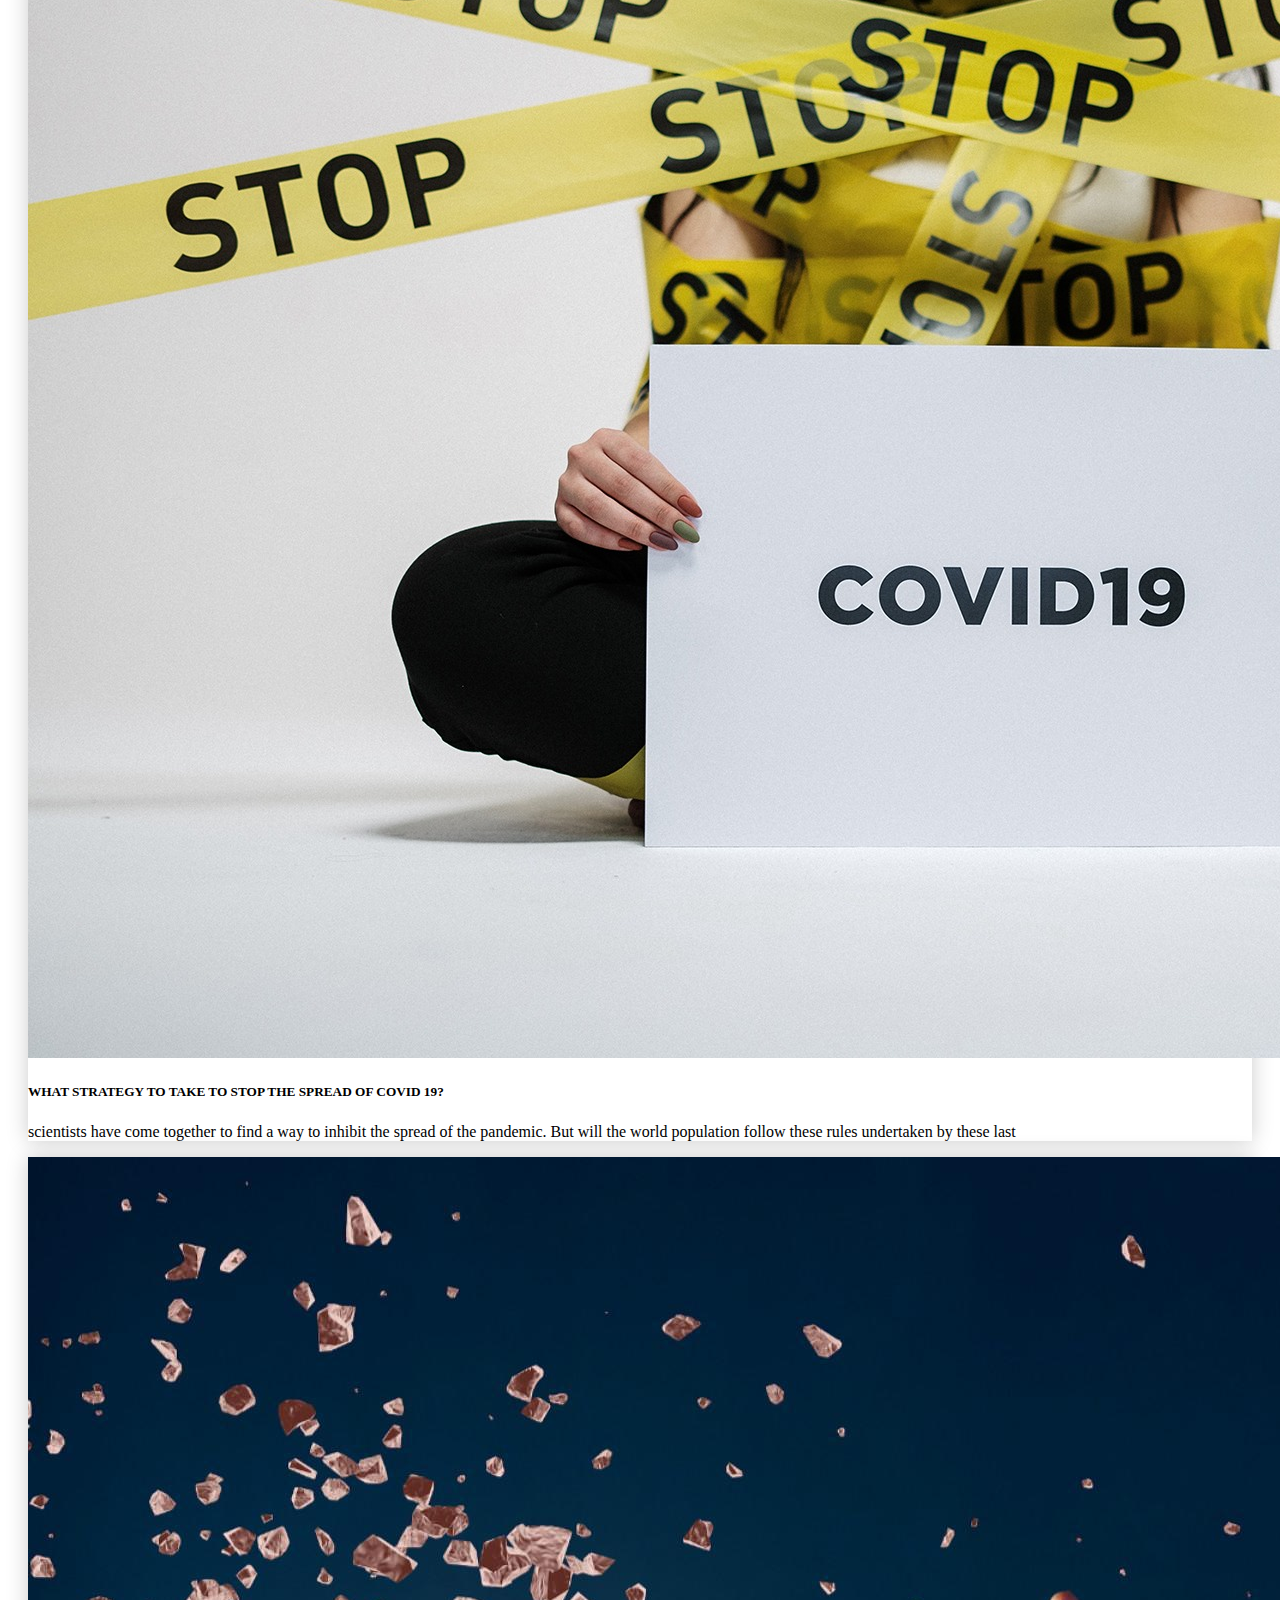
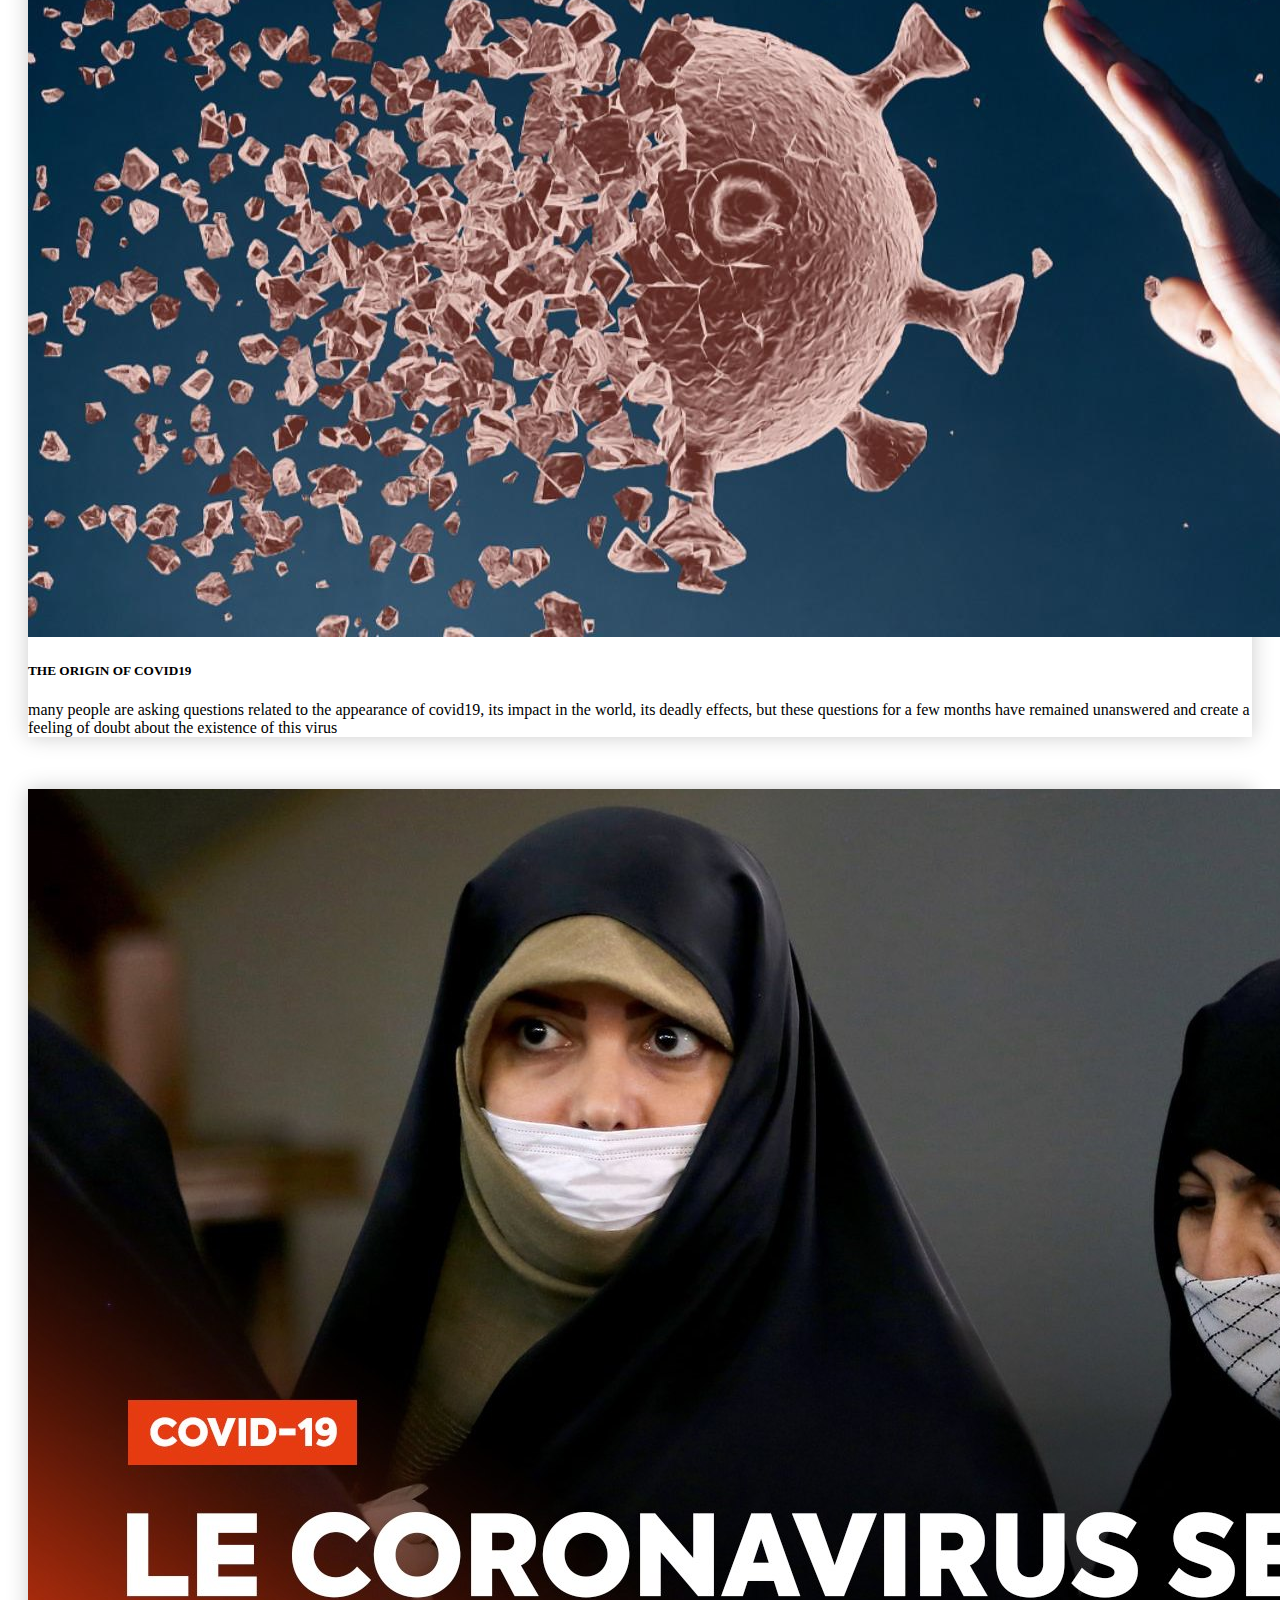
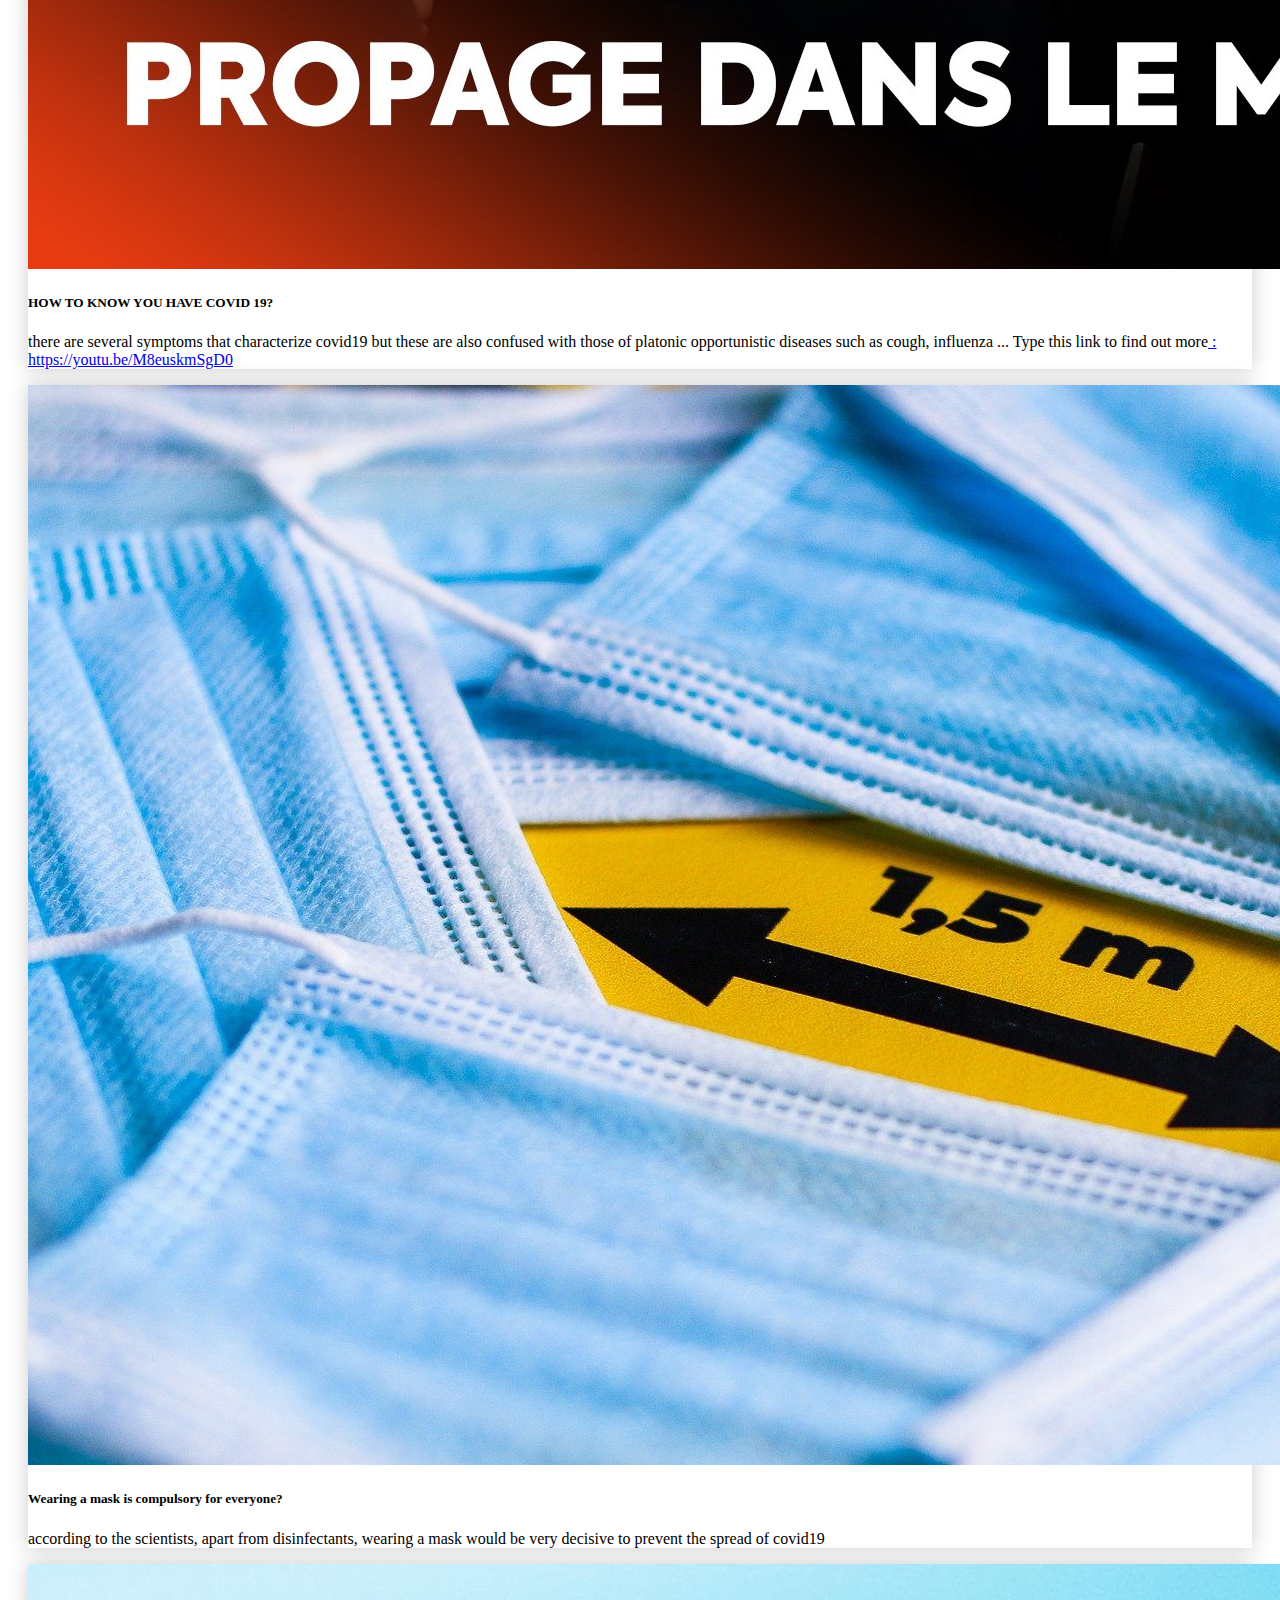
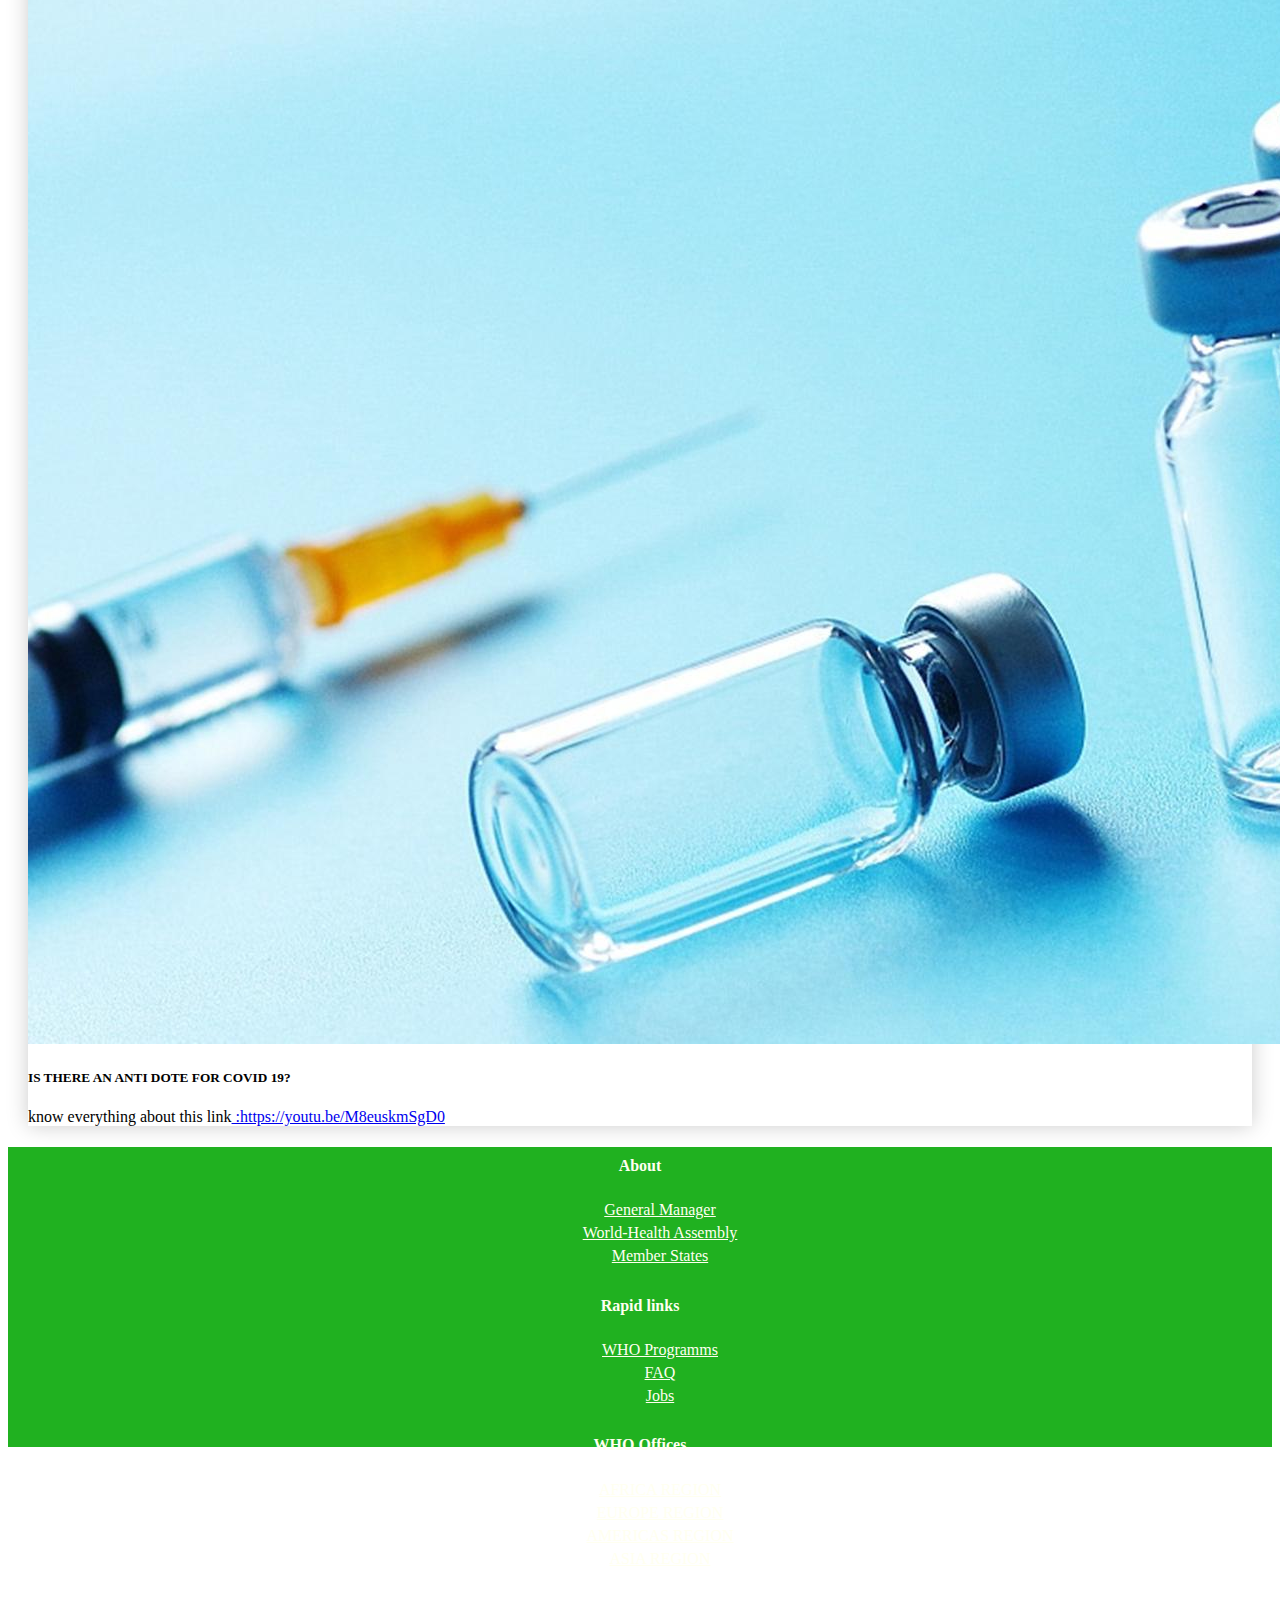
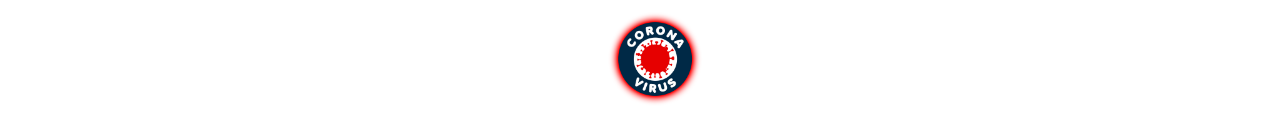
<file: index2.html>
<!DOCTYPE html>
<html lang="en">
<head>
    <meta charset="UTF-8">
    <meta name="viewport" content="width=device-width, initial-scale=1.0">
    <title>Covid_landing_page</title>
    <link rel="stylesheet" href="https://cdn.jsdelivr.net/npm/bootstrap@4.5.3/dist/css/bootstrap.min.css" integrity="sha384-TX8t27EcRE3e/ihU7zmQxVncDAy5uIKz4rEkgIXeMed4M0jlfIDPvg6uqKI2xXr2" crossorigin="anonymous">
    <link rel="stylesheet" href="style2.css">
    <link rel="stylesheet" href="style.css">

    <link rel="stylesheet" href="https://cdn.jsdelivr.net/npm/bootstrap@4.5.3/dist/css/bootstrap.min.css" integrity="sha384-TX8t27EcRE3e/ihU7zmQxVncDAy5uIKz4rEkgIXeMed4M0jlfIDPvg6uqKI2xXr2" crossorigin="anonymous">
</head>
<body>

  <nav class="navbar navbar-expand-lg navbar-light">
    <a class="navbar-brand" >Corona Pandemic</a>
    <button class="navbar-toggler" type="button" data-toggle="collapse" data-target="#navbarSupportedContent" aria-controls="navbarSupportedContent" aria-expanded="false" aria-label="Toggle navigation">
      <span class="navbar-toggler-icon"></span>
    </button>
  
    <div class="collapse navbar-collapse" id="navbarSupportedContent">
      <ul class="navbar-nav mr-auto">
        <li class="nav-item active">
          <a class="nav-link" href="index.html">Home</a>
        </li>
        <li class="nav-item">
          <a class="nav-link" href="index2.html"><b>News</b> <span class="sr-only">(current)</span> </a>
        </li>
        <li class="nav-item">
          <a class="nav-link" href="learnmore.html">More Infos </a>
        </li>
      </ul>
    </div>
  </nav>



  
    <div>
      <a href="#">
        <img src="images1/logo2.png" width="100" height="100" id="logo">
      </a>
    </div>
                        <br>
                        <br>

        <h1 style="text-align: center;">News</h1>     
        <hr width="80%">  
                    
                       <br>

<div class="card-deck">
  <div class="card">
    <img src="images2/monde.jpg" class="card-img-top" alt="...">
    <div class="card-body">
      <h5 class="card-title">THE WORLD AFFECTED BY THE CORONA VIRUS PANDEMIC</h5>
      <p class="card-text">It was in early December that the pandemic was discovered and could not be controlled by the world population</p>
    </div>
    <div class="card-footer">

    </div>
  </div>
  <div class="card">
    <img src="images2/stope.jpg" class="card-img-top" alt="...">
    <div class="card-body">
      <h5 class="card-title">
WHAT STRATEGY TO TAKE TO STOP THE SPREAD OF COVID 19?</h5>
      <p class="card-text">scientists have come together to find a way to inhibit the spread of the pandemic. But will the world population follow these rules undertaken by these last</p>
    </div>
    <div class="card-footer">
     
    </div>
  </div>
  <div class="card">
    <img src="images2/alix.jpg" class="card-img-top" alt="...">
    <div class="card-body">
      <h5 class="card-title">THE ORIGIN OF COVID19</h5>
      <p class="card-text">
many people are asking questions related to the appearance of covid19, its impact in the world, its deadly effects, but these questions for a few months have remained unanswered and create a feeling of doubt about the existence of this virus</p>
    </div>
    <div class="card-footer">
      
    </div>
  </div>
</div>
<br>
<br>

<!-- BOOTSRAP CARD SECOND LIGNS -->


<div class="card-deck">
  <div class="card">
    <img src="images2/comment.jpg" class="card-img-top" alt="...">
    <div class="card-body">
      <h5 class="card-title">
HOW TO KNOW YOU HAVE COVID 19?</h5>
      <p class="card-text">
there are several symptoms that characterize covid19 but these are also confused with those of platonic opportunistic diseases such as cough, influenza ... Type this link to find out more<a href="https://youtu.be/M8euskmSgD0"> : https://youtu.be/M8euskmSgD0</a></p>
    </div>
    <div class="card-footer">
     
    </div>
  </div>
  <div class="card">
    <img src="images2/masque.jpg" class="card-img-top" alt="...">
    <div class="card-body">
      <h5 class="card-title">Wearing a mask is compulsory for everyone?</h5>
      <p class="card-text">according to the scientists, apart from disinfectants, wearing a mask would be very decisive to prevent the spread of covid19</p>
    </div>
    <div class="card-footer">
    </div>
  </div>
  <div class="card">
    <img src="images2/trouve.jpg" class="card-img-top" alt="trouve">
    <div class="card-body">
      <h5 class="card-title">
IS THERE AN ANTI DOTE FOR COVID 19?</h5>
      <p class="card-text">
know everything about this link<a href="https://youtu.be/92qtWg05o2o"> :https://youtu.be/M8euskmSgD0</a></p>
    </div>
    <div class="card-footer">

    </div>
  </div>
</div>


<footer>
  <div class="footer">
    <div class="container">
      <div class="row">
        <div class="col-md-4">
          <h4>About</h4>
          <ul>
            <li>  <a href="https://www.who.int/director-general">General Manager</a> </li>
            <li>  <a href="https://www.who.int/about/governance/world-health-assembly">World-Health Assembly</a> </li>
            <li>  <a href="https://www.who.int/countries">Member States</a> </li>
          </ul>
        </div>
        <div class="col-md-4">
          <h4>Rapid links</h4>
          <ul>
            <li>  <a href="https://www.who.int/entity/en/">WHO Programms</a> </li>
            <li>  <a href="https://www.who.int/about/who-we-are/frequently-asked-questions">FAQ</a> </li>
            <li>  <a href="https://www.who.int/careers/en/">Jobs</a> </li>
          </ul>
        </div>
        <div class="col-md-4">
          <h4>WHO Offices</h4>
          <ul>
            <li>  <a href="https://www.afro.who.int/">AFRICA REGION</a> </li>
            <li>  <a href="https://www.euro.who.int/en/home">EUROPE REGION</a> </li>
            <li>  <a href="https://www.paho.org/en">AMERICAS REGION</a> </li>
            <li>  <a href="https://www.who.int/southeastasia">ASIA REGION</a> </li>
          </ul>
        </div>
      </div>
    </div>

    <div id="logo1">
      <a href="#">
        <img src="images1/logo2.png" width="100" height="100" id="logo">
      </a>
    </div>
  </div>
  
  <div>
   
</footer>





    <script src="main.js">

    </script>
    <script src="https://code.jquery.com/jquery-3.5.1.slim.min.js" integrity="sha384-DfXdz2htPH0lsSSs5nCTpuj/zy4C+OGpamoFVy38MVBnE+IbbVYUew+OrCXaRkfj" crossorigin="anonymous"></script>
    <script src="https://cdn.jsdelivr.net/npm/bootstrap@4.5.3/dist/js/bootstrap.bundle.min.js" integrity="sha384-ho+j7jyWK8fNQe+A12Hb8AhRq26LrZ/JpcUGGOn+Y7RsweNrtN/tE3MoK7ZeZDyx" crossorigin="anonymous"></script>
</body>
</html>
</file>
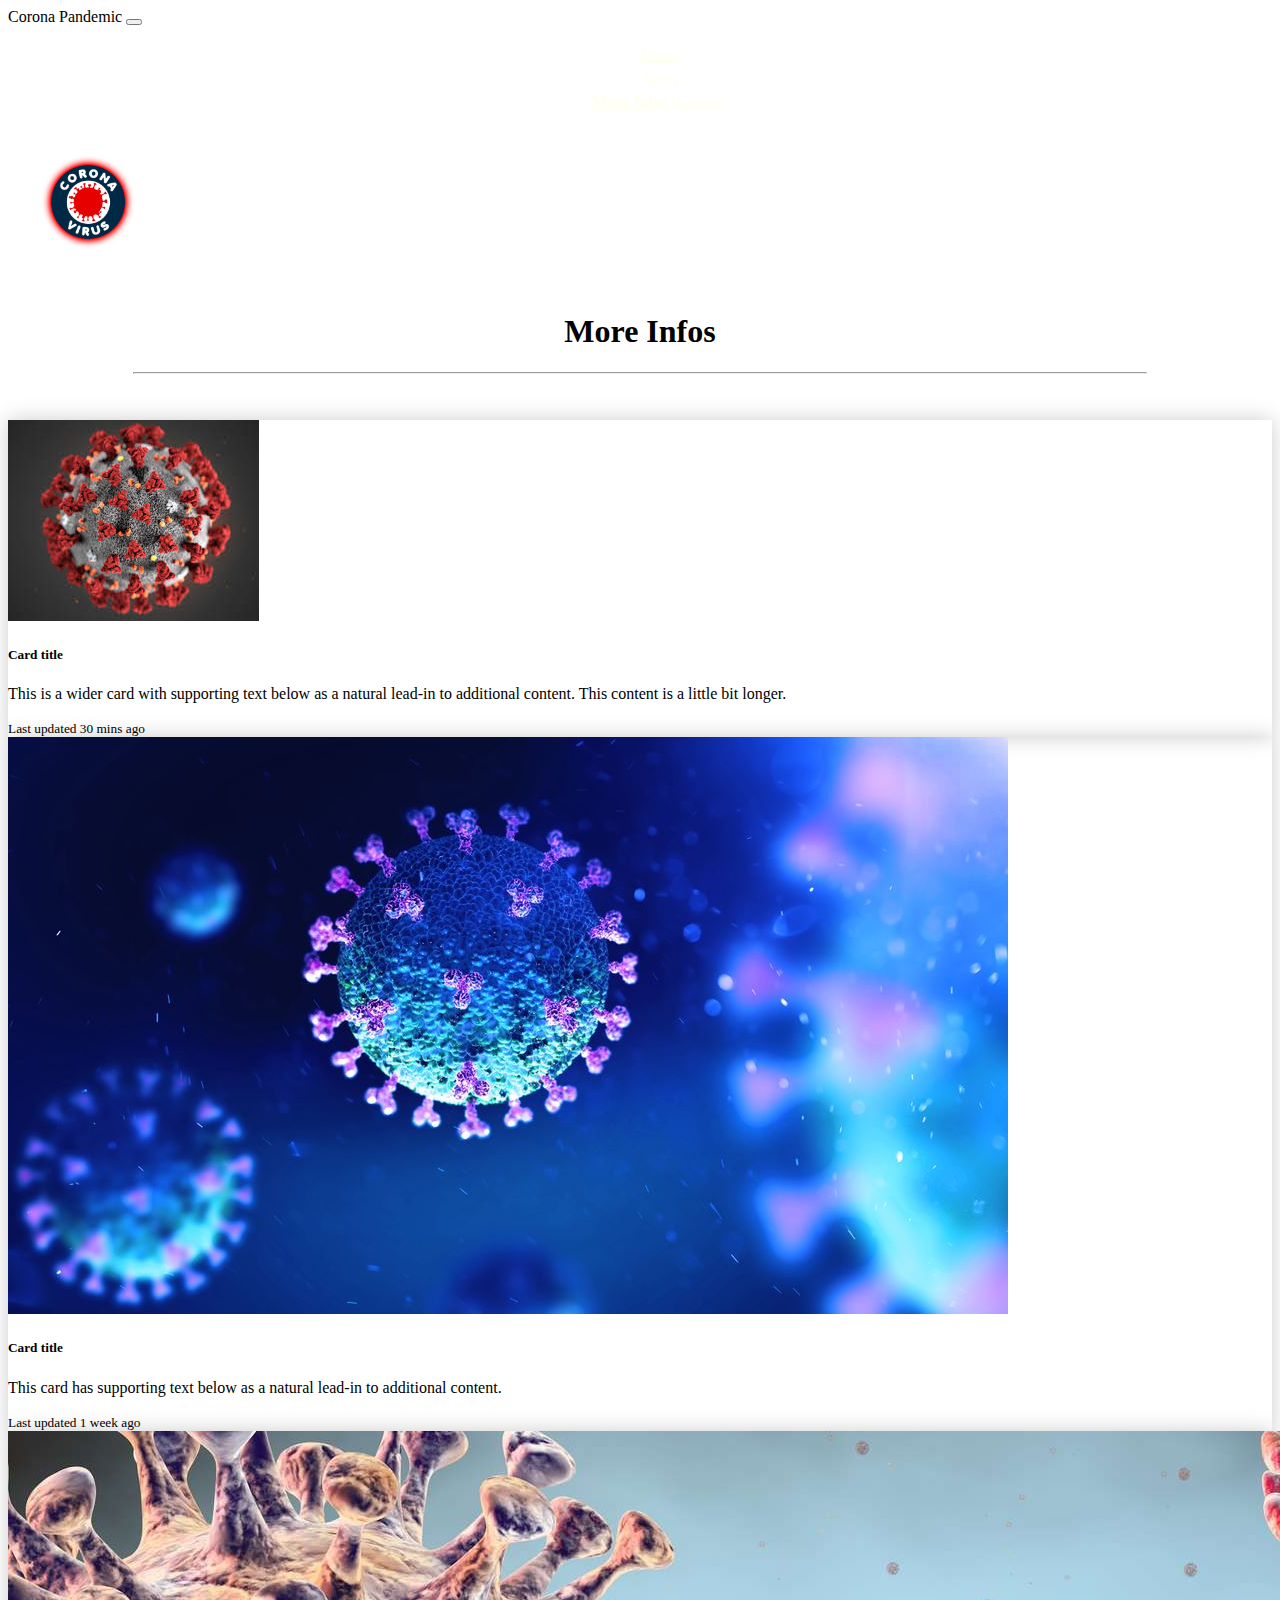
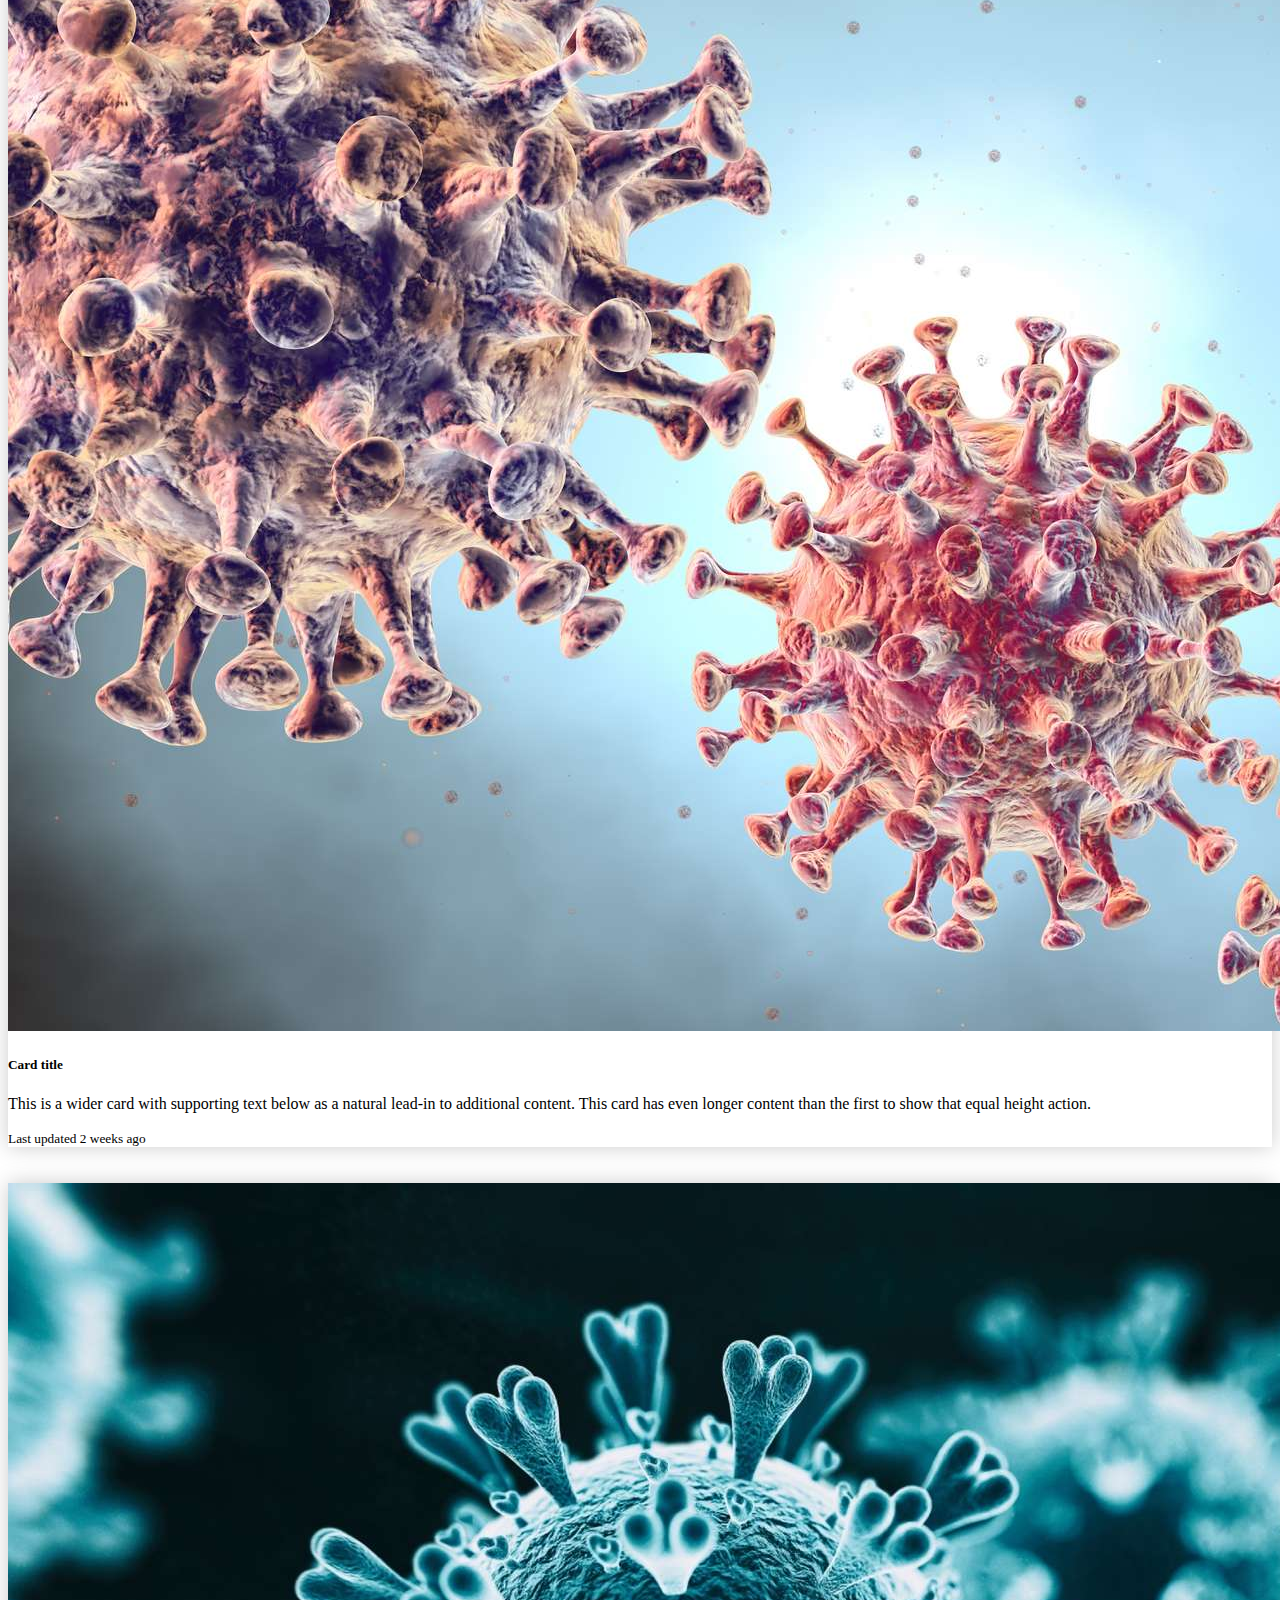
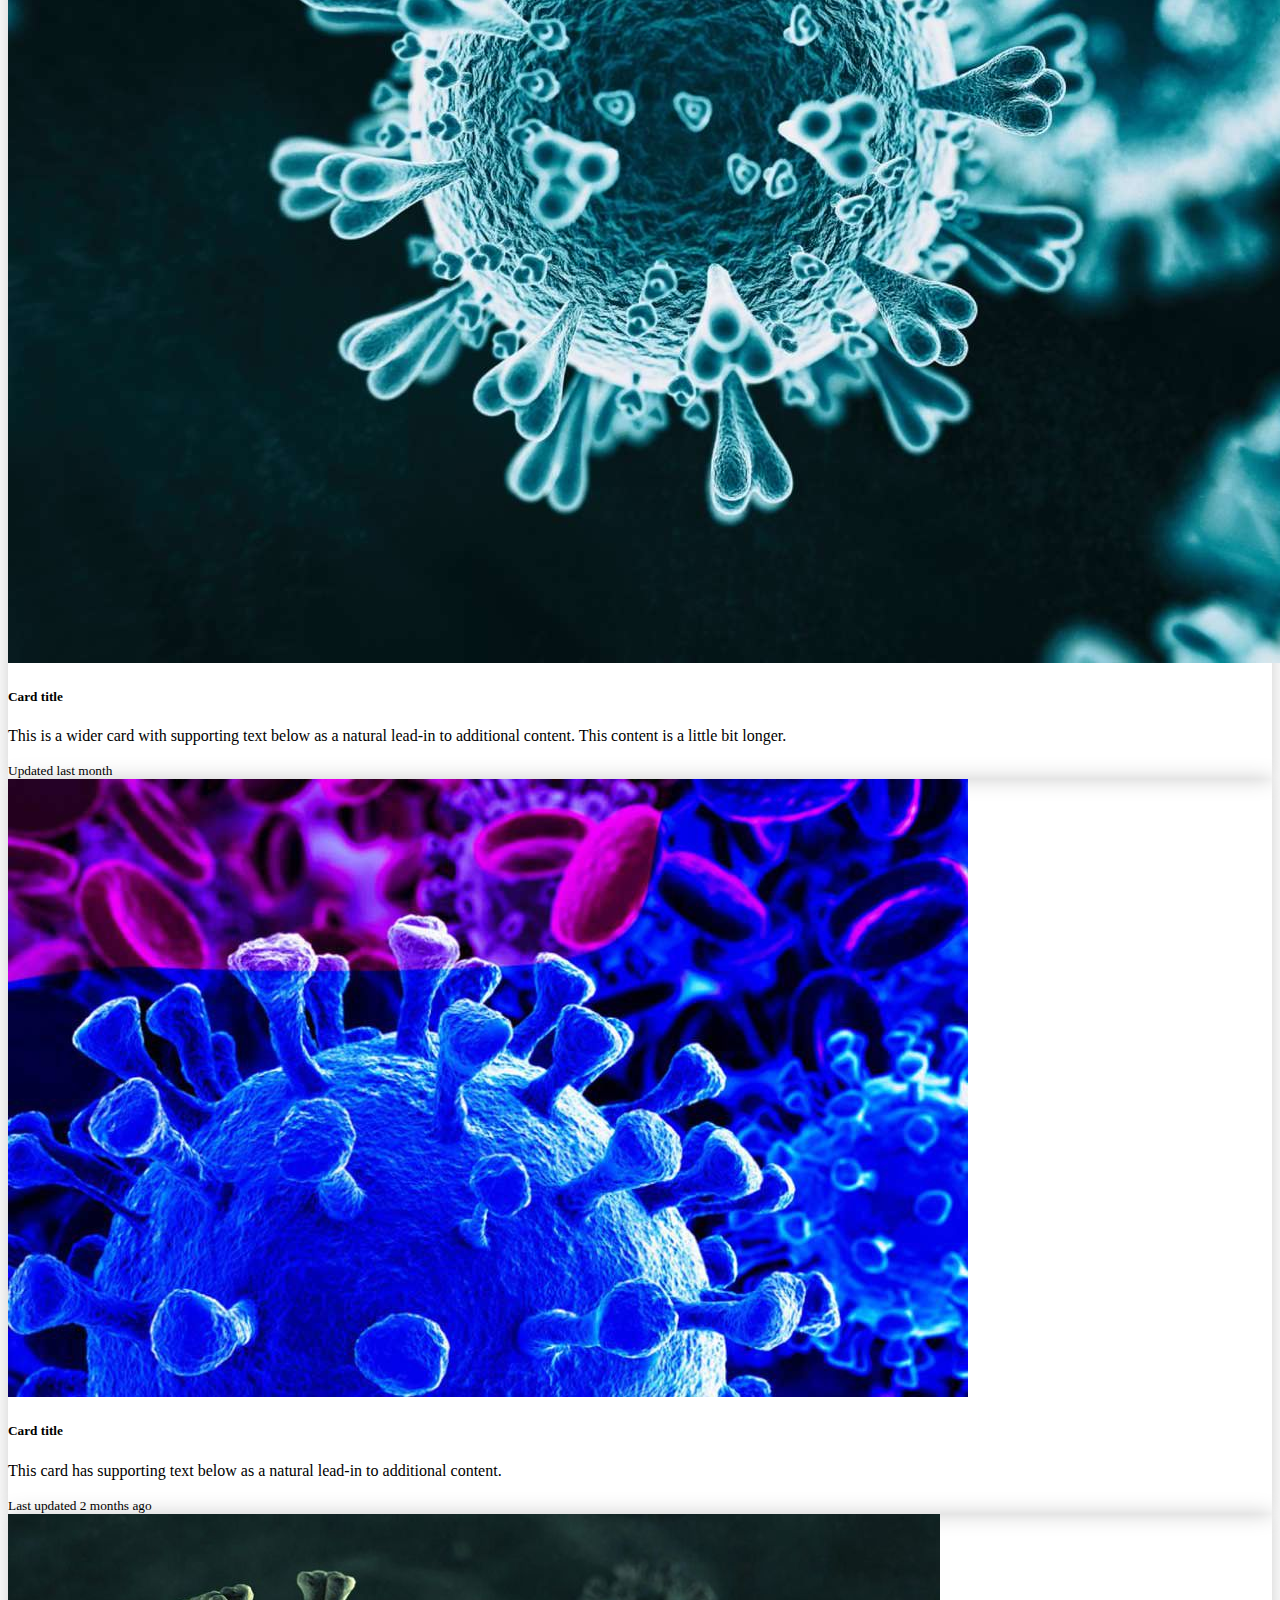
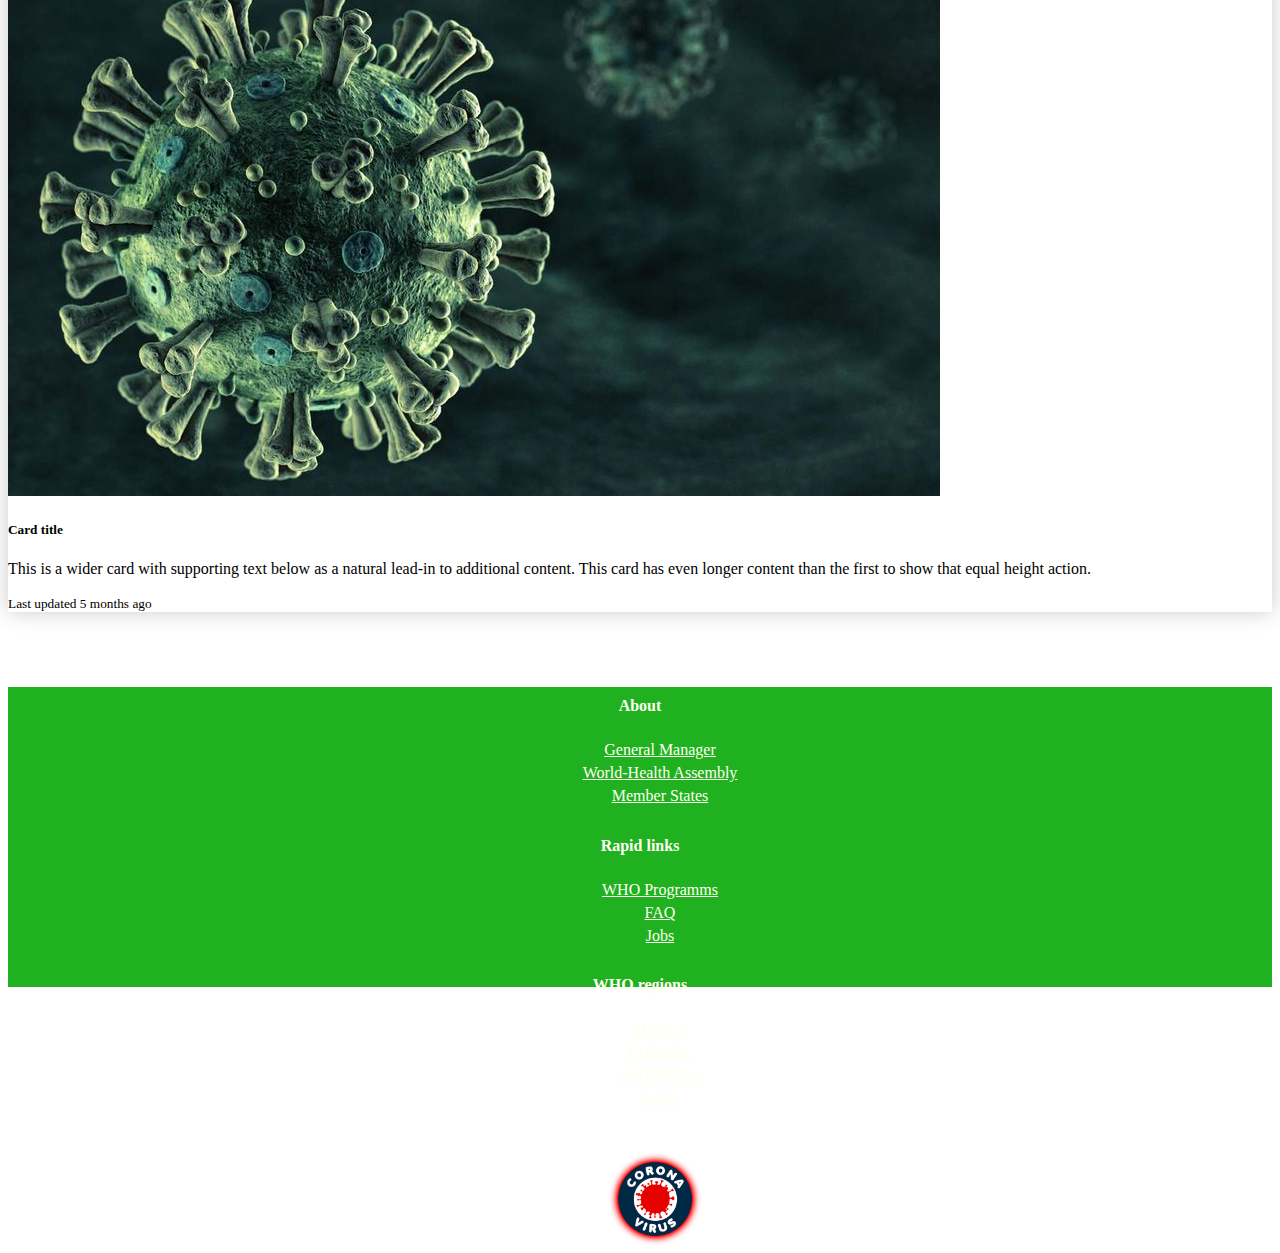
<file: learnmore.html>
<!DOCTYPE html>
<html lang="en">
<head>
    <meta charset="UTF-8">
    <meta name="viewport" content="width=device-width, initial-scale=1.0">
    <title>Learn_more</title>
    <link rel="stylesheet" href="style.css">
    <link rel="stylesheet" href="https://cdn.jsdelivr.net/npm/bootstrap@4.5.3/dist/css/bootstrap.min.css" integrity="sha384-TX8t27EcRE3e/ihU7zmQxVncDAy5uIKz4rEkgIXeMed4M0jlfIDPvg6uqKI2xXr2" crossorigin="anonymous">

</head>
<body>
    
  <nav class="navbar navbar-expand-lg navbar-light">
    <a class="navbar-brand" >Corona Pandemic</a>
    <button class="navbar-toggler" type="button" data-toggle="collapse" data-target="#navbarSupportedContent" aria-controls="navbarSupportedContent" aria-expanded="false" aria-label="Toggle navigation">
      <span class="navbar-toggler-icon"></span>
    </button>
  
    <div class="collapse navbar-collapse" id="navbarSupportedContent">
      <ul class="navbar-nav mr-auto">
        <li class="nav-item active">
          <a class="nav-link" href="index.html"> Home  </a>
        </li>
        <li class="nav-item">
          <a class="nav-link" href="index2.html">News </a>
        </li>
        <li class="nav-item">
          <a class="nav-link" href="learnmore.html"><b>More Infos</b> <span class="sr-only">(current)</span></a>
        </li>
      </ul>
    </div>
  </nav>



  
    <div>
      <a href="#">
        <img src="images1/logo2.png" width="100" height="100" id="logo">
      </a>
    </div>
                  <br>
                  <br>

                        <h1 style="text-align: center;">More Infos</h1>     
                        <hr width="80%">
                  <br>

<div class="container">
    <div class="row">

        <div class="card-deck">
            <div class="card">
              <img src="images1/covid1.jpg" class="card-img-top" alt="...">
              <div class="card-body">
                <h5 class="card-title">Card title</h5>
                <p class="card-text">This is a wider card with supporting text below as a natural lead-in to additional content. This content is a little bit longer.</p>
              </div>
              <div class="card-footer">
                <small class="text-muted">Last updated 30 mins ago</small>
              </div>
            </div>
            <div class="card">
              <img src="images1/covid2.jpg" class="card-img-top" alt="...">
              <div class="card-body">
                <h5 class="card-title">Card title</h5>
                <p class="card-text">This card has supporting text below as a natural lead-in to additional content.</p>
              </div>
              <div class="card-footer">
                <small class="text-muted">Last updated 1 week ago</small>
              </div>
            </div>
            <div class="card">
              <img src="images1/covid3.jpg" class="card-img-top" alt="...">
              <div class="card-body">
                <h5 class="card-title">Card title</h5>
                <p class="card-text">This is a wider card with supporting text below as a natural lead-in to additional content. This card has even longer content than the first to show that equal height action.</p>
              </div>
              <div class="card-footer">
                <small class="text-muted">Last updated 2 weeks ago</small>
              </div>
            </div>
          </div>
              <br>
              <br>

          <div class="card-deck">
            <div class="card">
              <img src="images1/covid4.jpg" class="card-img-top" alt="...">
              <div class="card-body">
                <h5 class="card-title">Card title</h5>
                <p class="card-text">This is a wider card with supporting text below as a natural lead-in to additional content. This content is a little bit longer.</p>
              </div>
              <div class="card-footer">
                <small class="text-muted"> Updated last month</small>
              </div>
            </div>
            <div class="card">
              <img src="images1/covid5.jpg" class="card-img-top" alt="...">
              <div class="card-body">
                <h5 class="card-title">Card title</h5>
                <p class="card-text">This card has supporting text below as a natural lead-in to additional content.</p>
              </div>
              <div class="card-footer">
                <small class="text-muted">Last updated 2 months ago</small>
              </div>
            </div>
            <div class="card">
              <img src="images1/covid6.jpg" class="card-img-top" alt="...">
              <div class="card-body">
                <h5 class="card-title">Card title</h5>
                <p class="card-text">This is a wider card with supporting text below as a natural lead-in to additional content. This card has even longer content than the first to show that equal height action.</p>
              </div>
              <div class="card-footer">
                <small class="text-muted">Last updated 5 months ago</small>
              </div>
            </div>
          </div>


        
    </div>
</div>
<br>
<br>
<br>

<footer>
    <div class="footer">
      <div class="container">
        <div class="row">
          <div class="col-md-4">
            <h4>About</h4>
            <ul>
              <li>  <a href="https://www.who.int/director-general">General Manager</a> </li>
              <li>  <a href="https://www.who.int/about/governance/world-health-assembly">World-Health Assembly</a> </li>
              <li>  <a href="https://www.who.int/countries">Member States</a> </li>
            </ul>
          </div>
          <div class="col-md-4">
            <h4>Rapid links</h4>
            <ul>
              <li>  <a href="https://www.who.int/entity/en/">WHO Programms</a> </li>
              <li>  <a href="https://www.who.int/about/who-we-are/frequently-asked-questions">FAQ</a> </li>
              <li>  <a href="https://www.who.int/careers/en/">Jobs</a> </li>
            </ul>
          </div>
          <div class="col-md-4">
            <h4>WHO regions</h4>
            <ul>
              <li>  <a href="https://www.afro.who.int/">AFRICA</a> </li>
              <li>  <a href="#">EUROPE</a> </li>
              <li>  <a href="#">AMERICAS</a> </li>
              <li>  <a href="#">ASIA</a> </li>
            </ul>
          </div>
        </div>
      </div>
  
      <div id="logo1">
        <a href="#">
          <img src="images1/logo2.png" width="100" height="100" id="logo">
        </a>
      </div>
    </div>
    
    <div>
     
  </footer>
    


  <script src="main.js">

</script>
<script src="https://code.jquery.com/jquery-3.5.1.slim.min.js" integrity="sha384-DfXdz2htPH0lsSSs5nCTpuj/zy4C+OGpamoFVy38MVBnE+IbbVYUew+OrCXaRkfj" crossorigin="anonymous"></script>
<script src="https://cdn.jsdelivr.net/npm/bootstrap@4.5.3/dist/js/bootstrap.bundle.min.js" integrity="sha384-ho+j7jyWK8fNQe+A12Hb8AhRq26LrZ/JpcUGGOn+Y7RsweNrtN/tE3MoK7ZeZDyx" crossorigin="anonymous"></script>





</body>
</html>
</file>
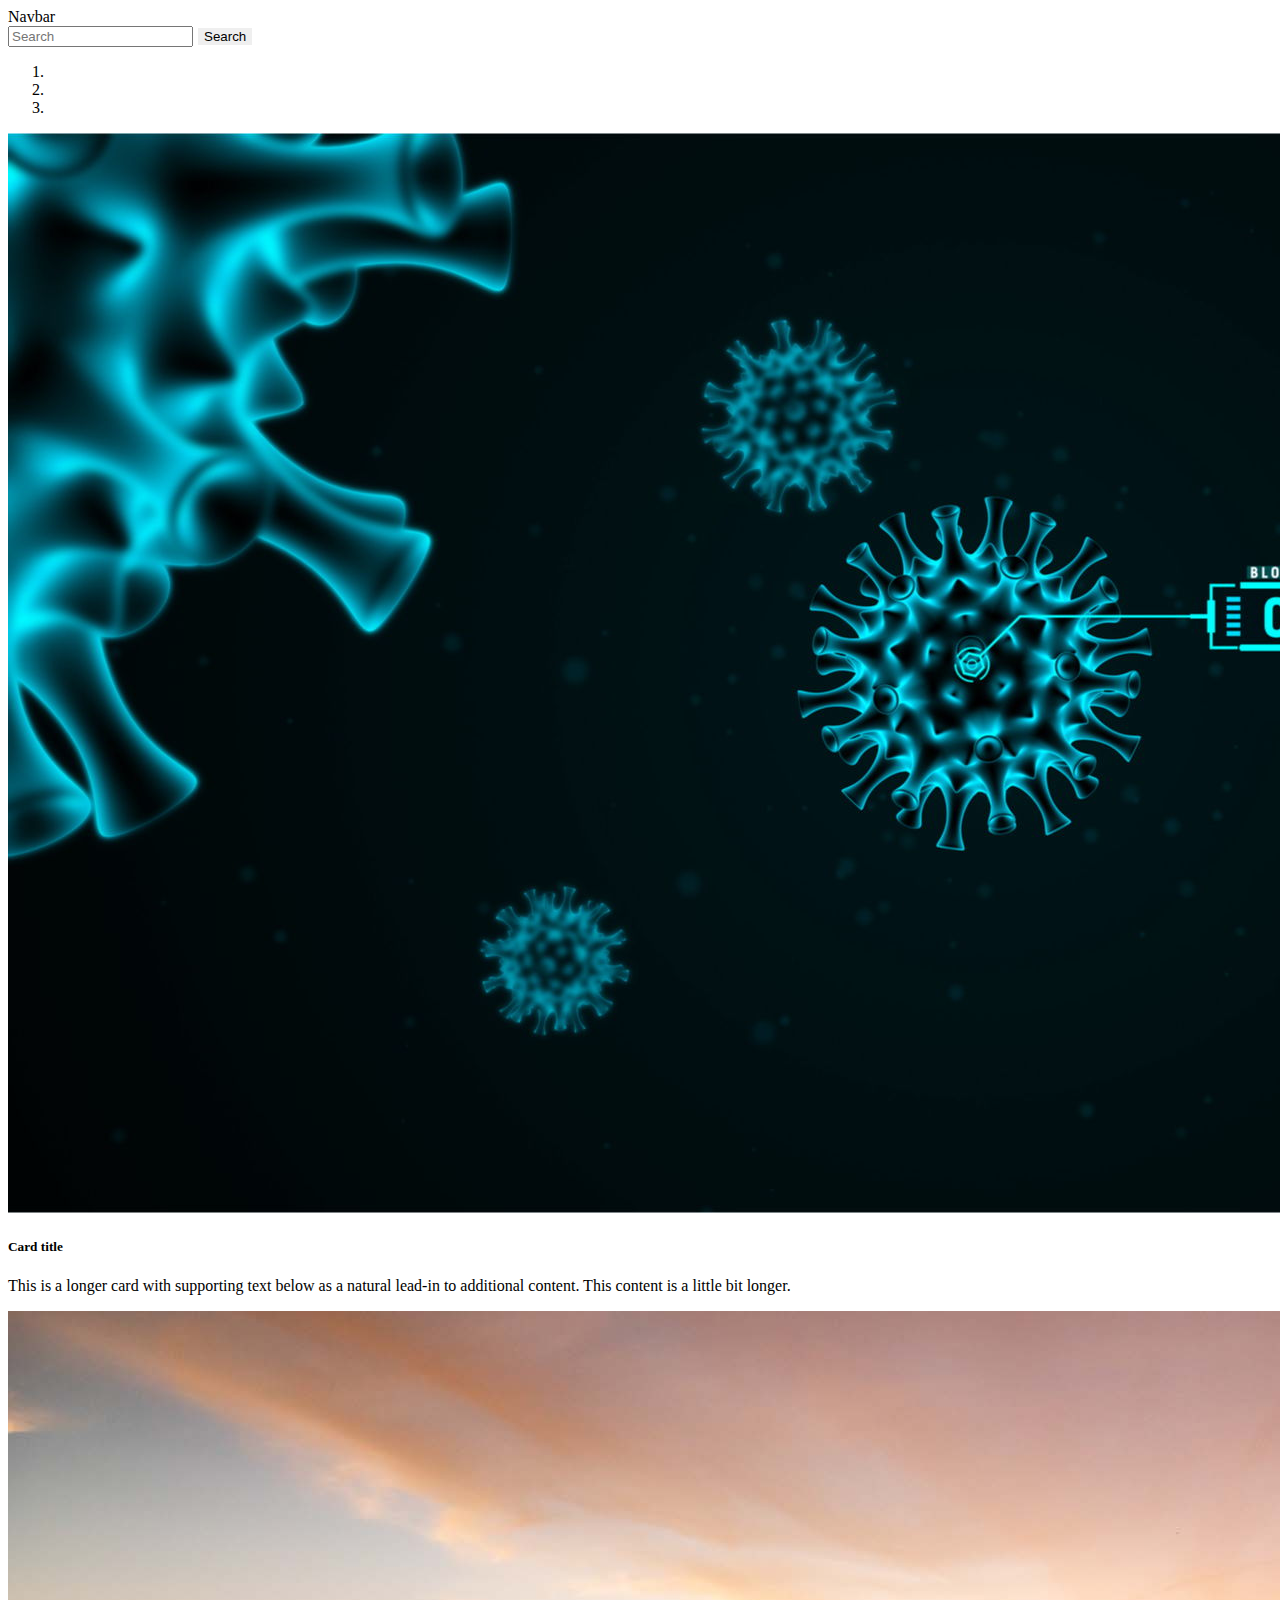
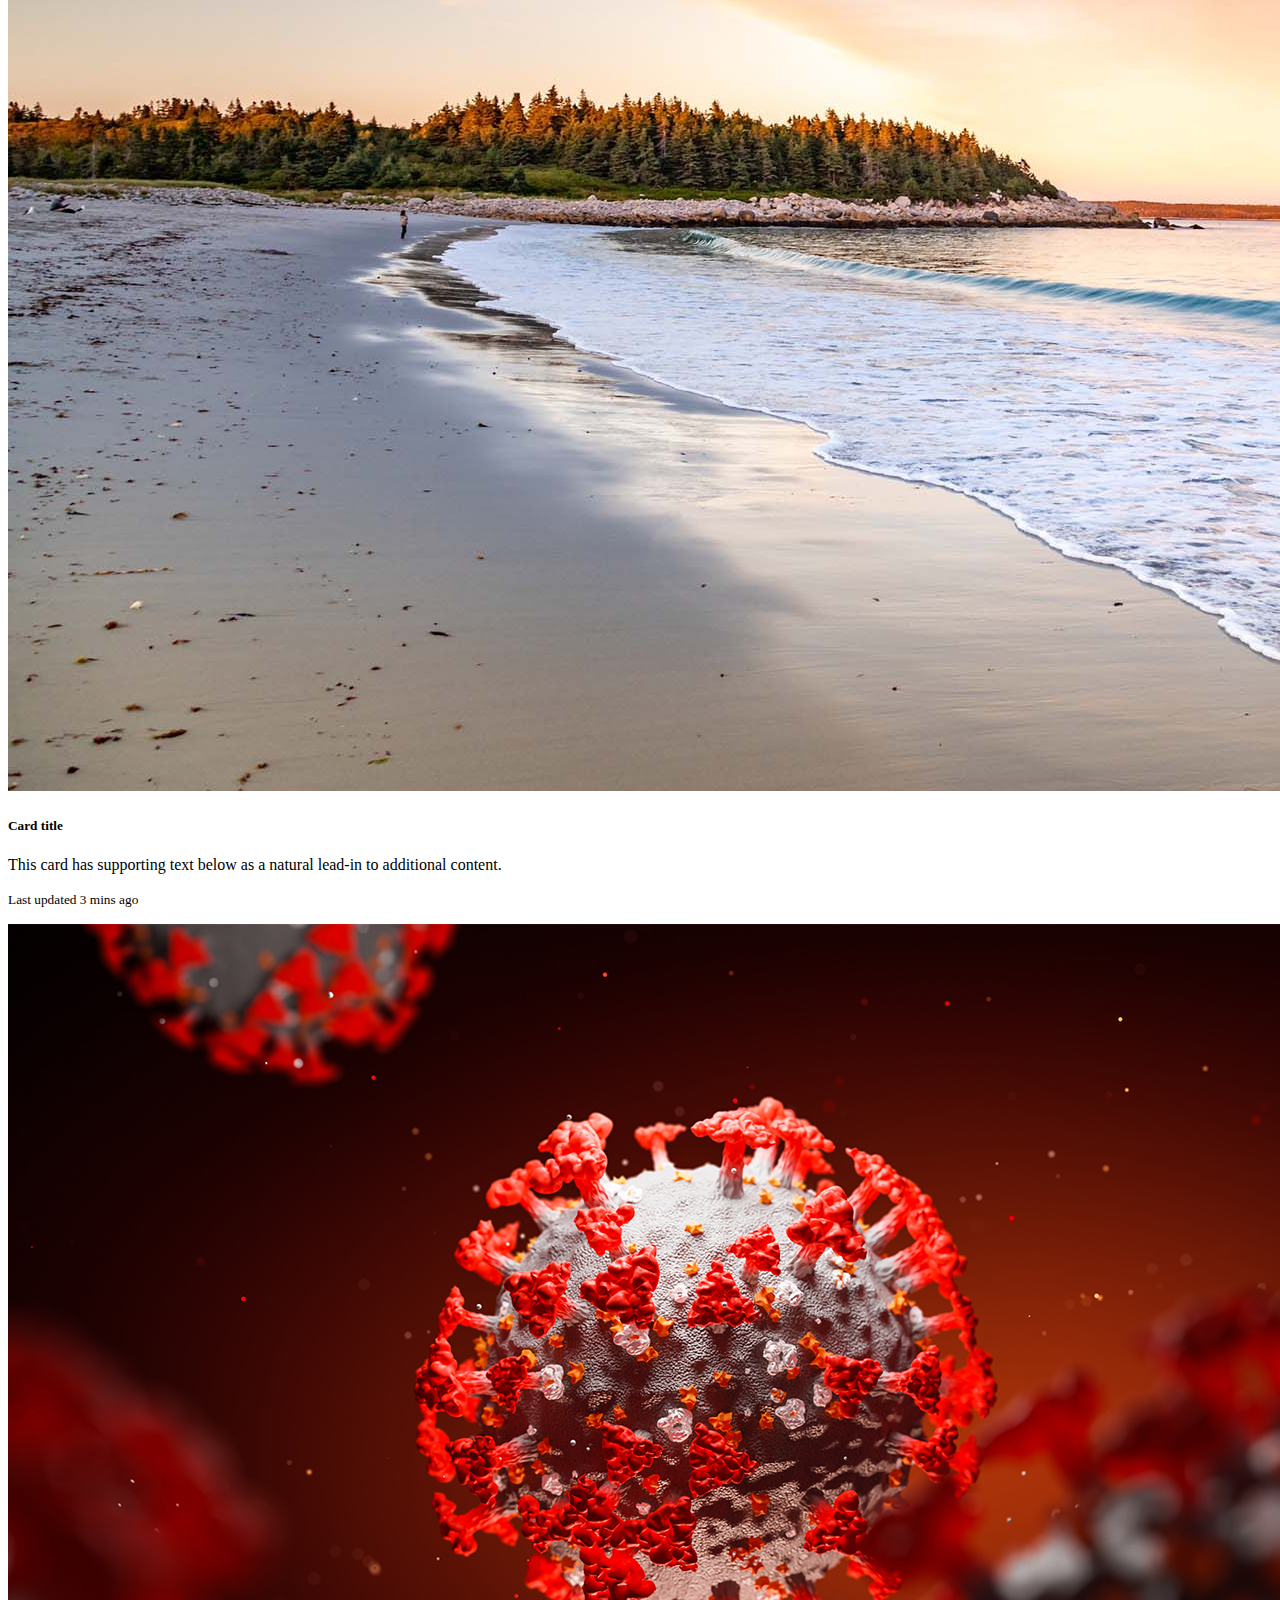
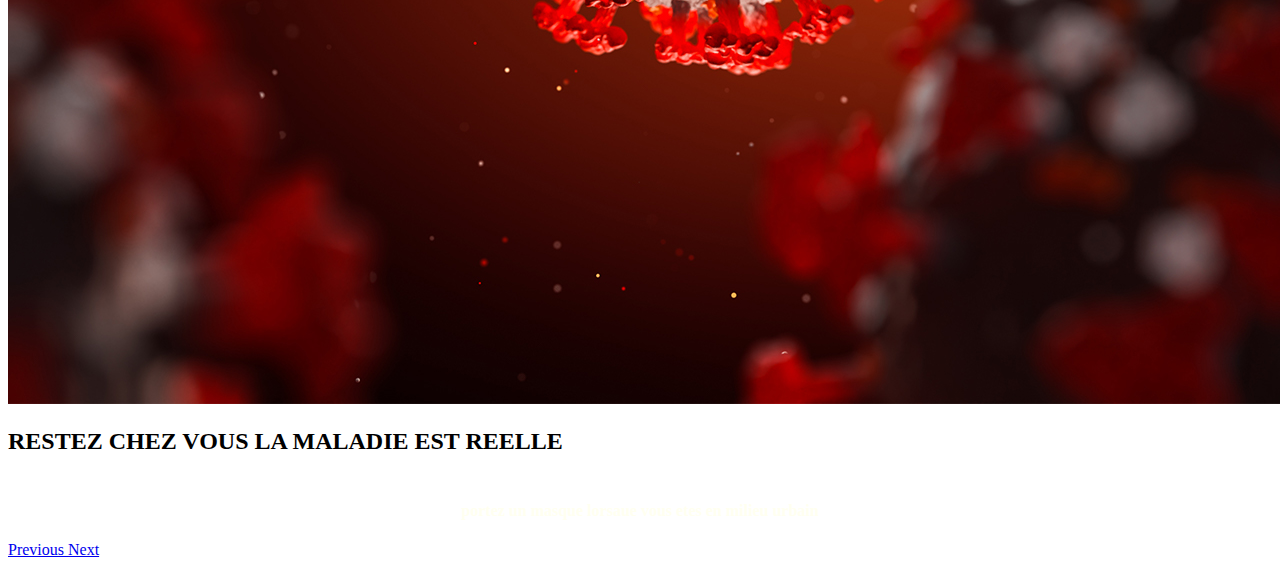
<file: pop.html>
<!DOCTYPE html>
<html lang="en">
<head>
    <meta charset="UTF-8">
    <meta name="viewport" content="width=device-width, initial-scale=1.0">
    <title>Covid_landing_page</title>
    <link rel="stylesheet" href="https://cdn.jsdelivr.net/npm/bootstrap@4.5.3/dist/css/bootstrap.min.css" integrity="sha384-TX8t27EcRE3e/ihU7zmQxVncDAy5uIKz4rEkgIXeMed4M0jlfIDPvg6uqKI2xXr2" crossorigin="anonymous">
    <link rel="stylesheet" href="style.css">
    <link rel="stylesheet" href="https://cdn.jsdelivr.net/npm/bootstrap@4.5.3/dist/css/bootstrap.min.css" integrity="sha384-TX8t27EcRE3e/ihU7zmQxVncDAy5uIKz4rEkgIXeMed4M0jlfIDPvg6uqKI2xXr2" crossorigin="anonymous">
</head>
<body>
    <nav class="navbar navbar-light bg-light">
        <a class="navbar-brand">Navbar</a>
        <form class="form-inline">
          <input class="form-control mr-sm-2" type="search" placeholder="Search" aria-label="Search">
          <button class="btn btn-outline-success my-2 my-sm-0" type="submit">Search</button>
        </form>
      </nav>

<div id="carouselExampleCaptions" class="carousel slide" data-ride="carousel">
  <ol class="carousel-indicators">
    <li data-target="#carouselExampleCaptions" data-slide-to="0" class="active"></li>
    <li data-target="#carouselExampleCaptions" data-slide-to="1"></li>
    <li data-target="#carouselExampleCaptions" data-slide-to="2"></li>
  </ol>
  <div class="carousel-inner" id="pop">
    <div class="carousel-item active">
      <img src="bb.jpg" class="card-img-top" alt="...">
    <div class="card-body">
      <h5 class="card-title">Card title</h5>
      <p class="card-text">This is a longer card with supporting text below as a natural lead-in to additional content. This content is a little bit longer.</p>
    </div>
      </div>
    </div>
    <div class="carousel-item">
        <img src="hh.jpg" class="card-img-top" alt="...">
    <div class="card-body">
      <h5 class="card-title">Card title</h5>
      <p class="card-text">This card has supporting text below as a natural lead-in to additional content.</p>
      <p class="card-text"><small class="text-muted">Last updated 3 mins ago</small></p>
    </div>
    </div>
    <div class="carousel-item">
      <img src="cc.jpg" class="d-block w-100" alt="tu">
      <div class="carousel-caption d-none d-md-block tree">
        <div class="vip">
        <h2>RESTEZ CHEZ VOUS LA MALADIE EST REELLE</h2>
        <h4><p>portez un masque lorsaue vous etes en milieu urbain</p></h4>
    </div>
      </div>
    </div>
  </div>
  <a class="carousel-control-prev" href="#carouselExampleCaptions" role="button" data-slide="prev">
    <span class="carousel-control-prev-icon" aria-hidden="true"></span>
    <span class="sr-only">Previous</span>
  </a>
  <a class="carousel-control-next" href="#carouselExampleCaptions" role="button" data-slide="next">
    <span class="carousel-control-next-icon" aria-hidden="true"></span>
    <span class="sr-only">Next</span>
  </a>
</div>




    <script src="main.js">

    </script>
    <script src="https://code.jquery.com/jquery-3.5.1.slim.min.js" integrity="sha384-DfXdz2htPH0lsSSs5nCTpuj/zy4C+OGpamoFVy38MVBnE+IbbVYUew+OrCXaRkfj" crossorigin="anonymous"></script>
    <script src="https://cdn.jsdelivr.net/npm/bootstrap@4.5.3/dist/js/bootstrap.bundle.min.js" integrity="sha384-ho+j7jyWK8fNQe+A12Hb8AhRq26LrZ/JpcUGGOn+Y7RsweNrtN/tE3MoK7ZeZDyx" crossorigin="anonymous"></script>
</body>
</html>
</file>
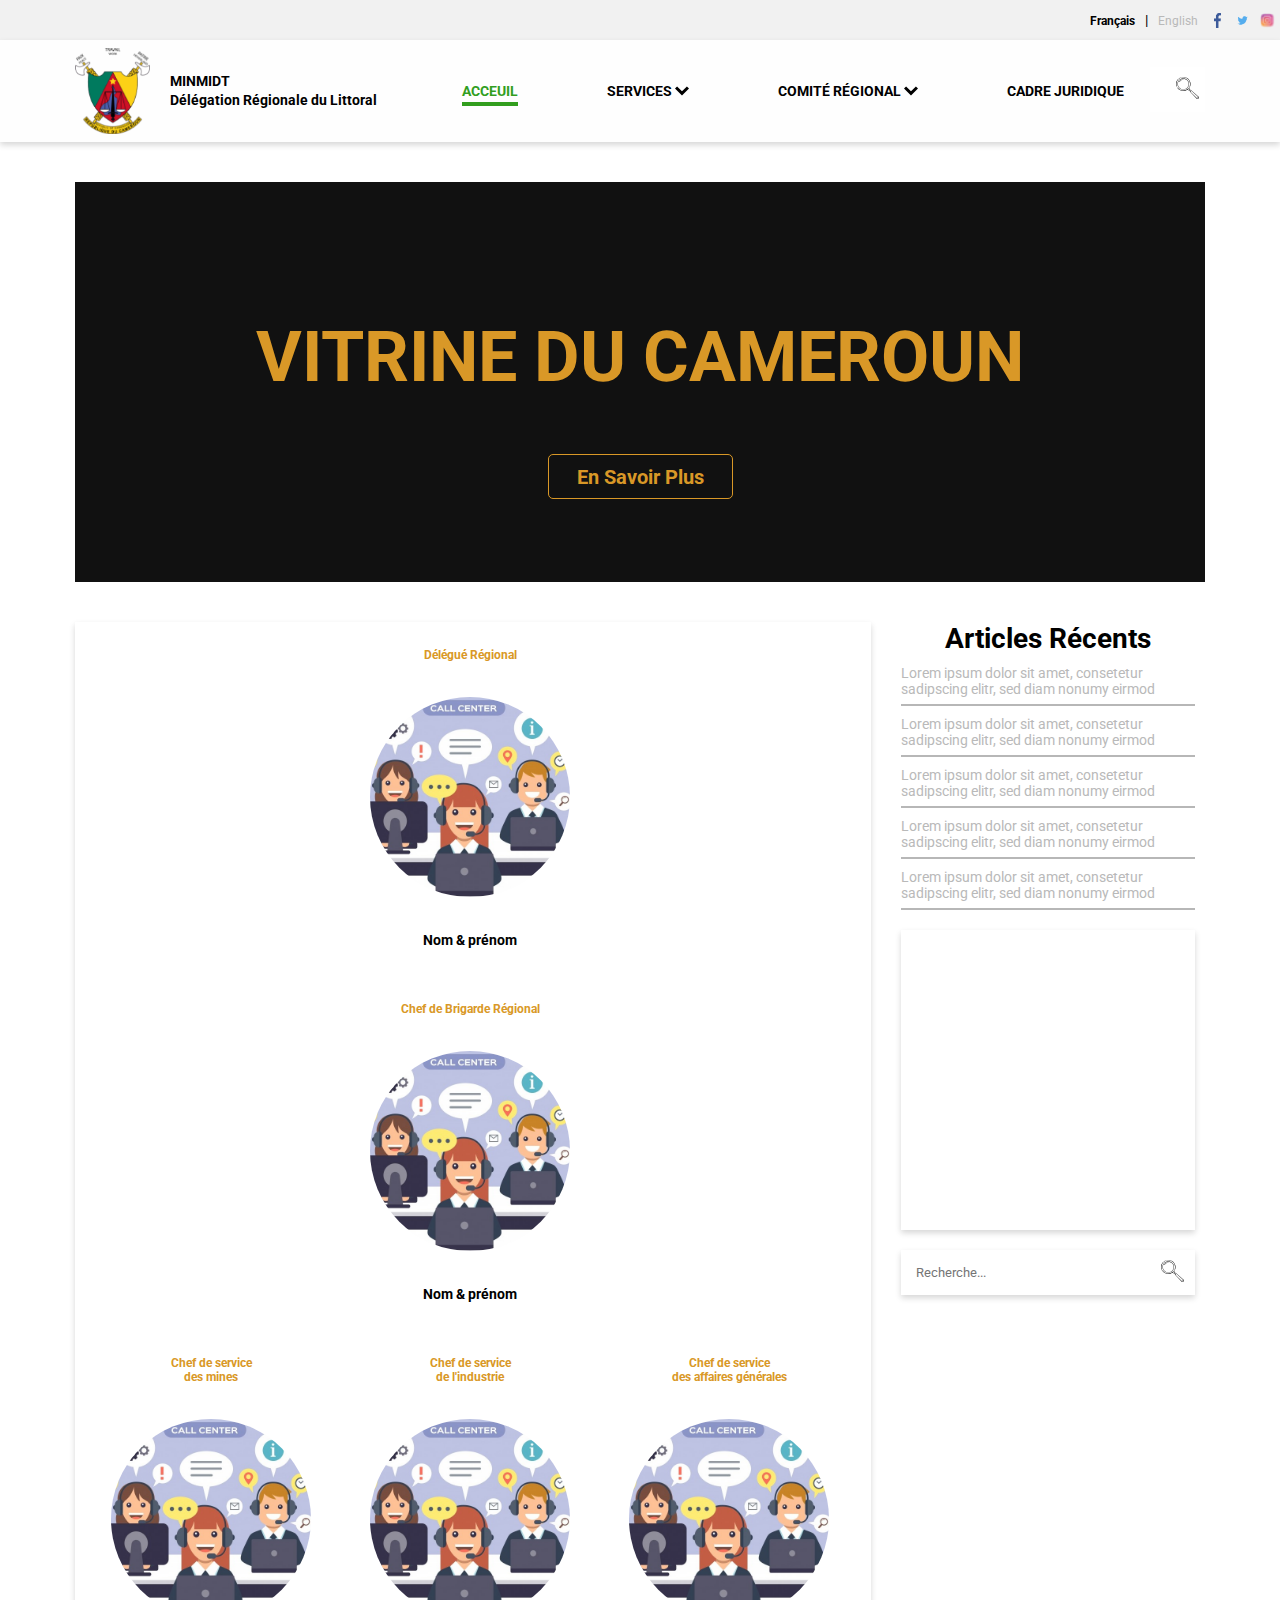
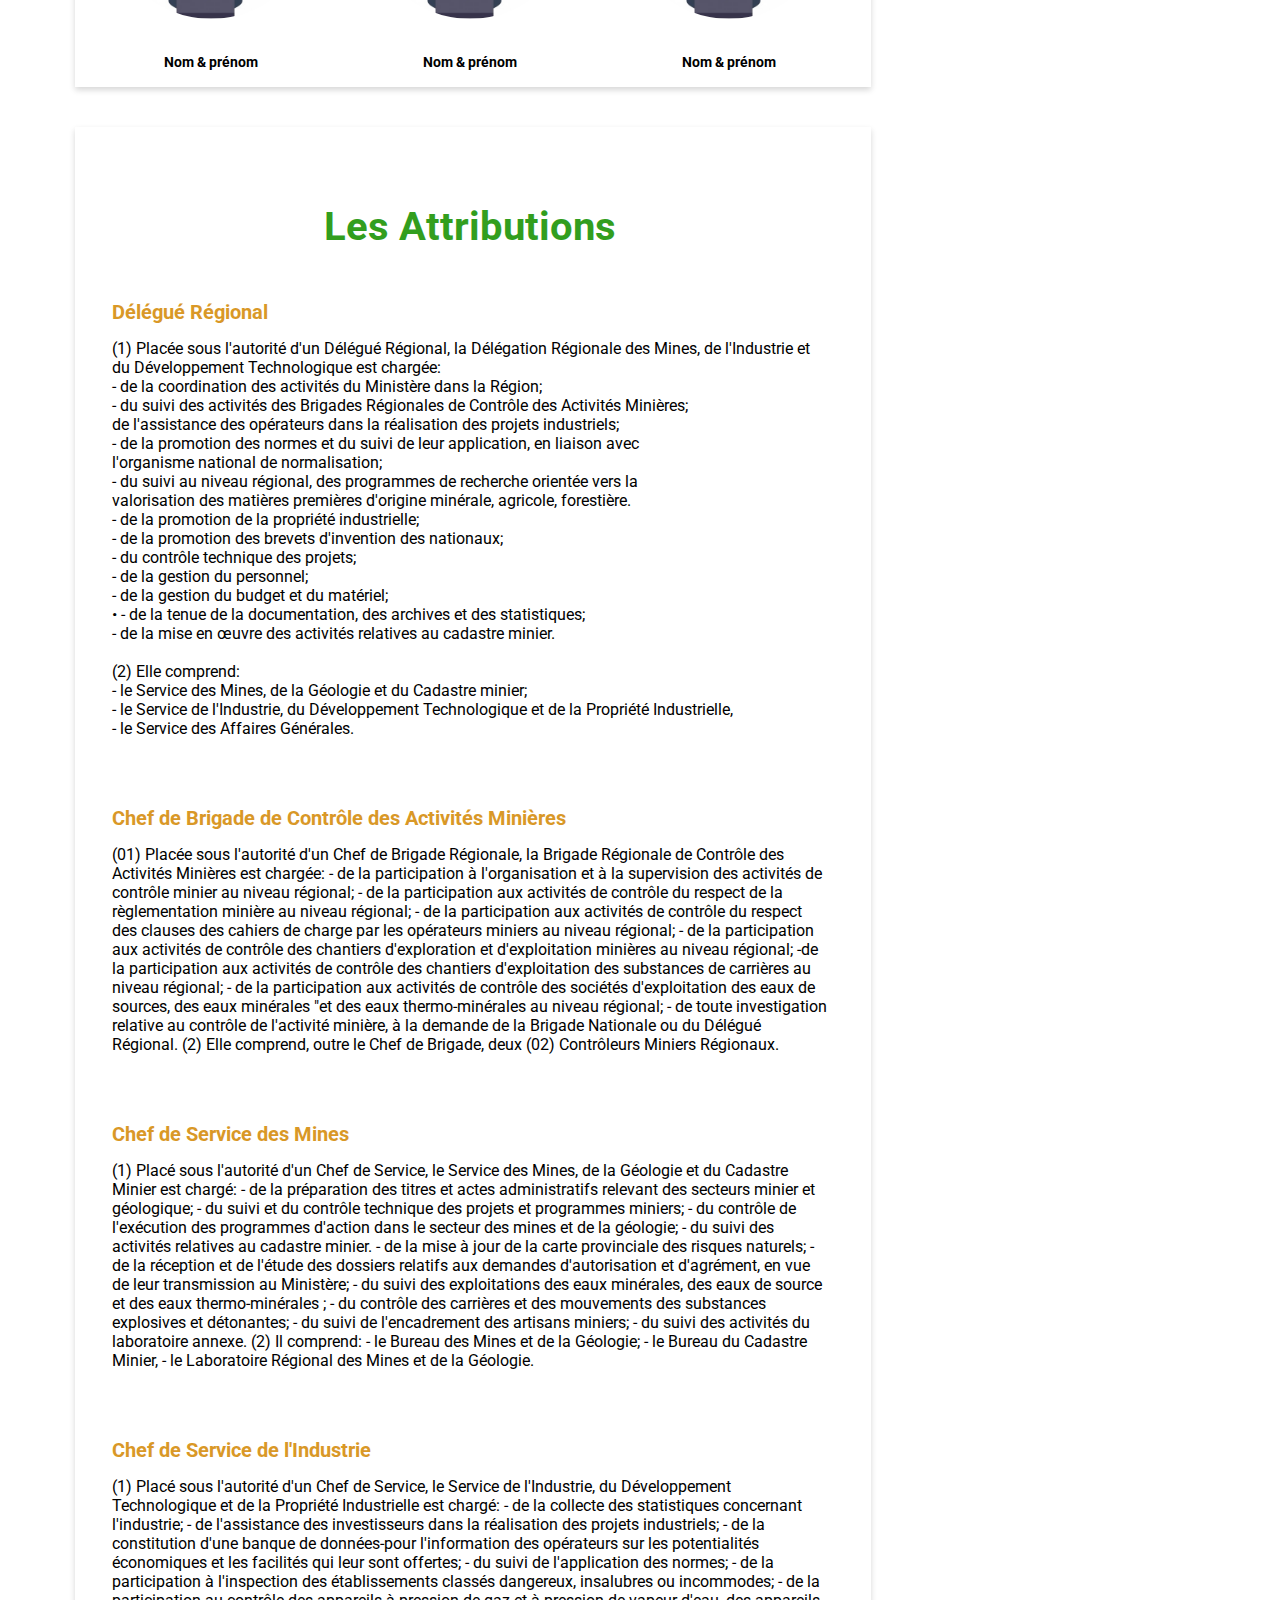
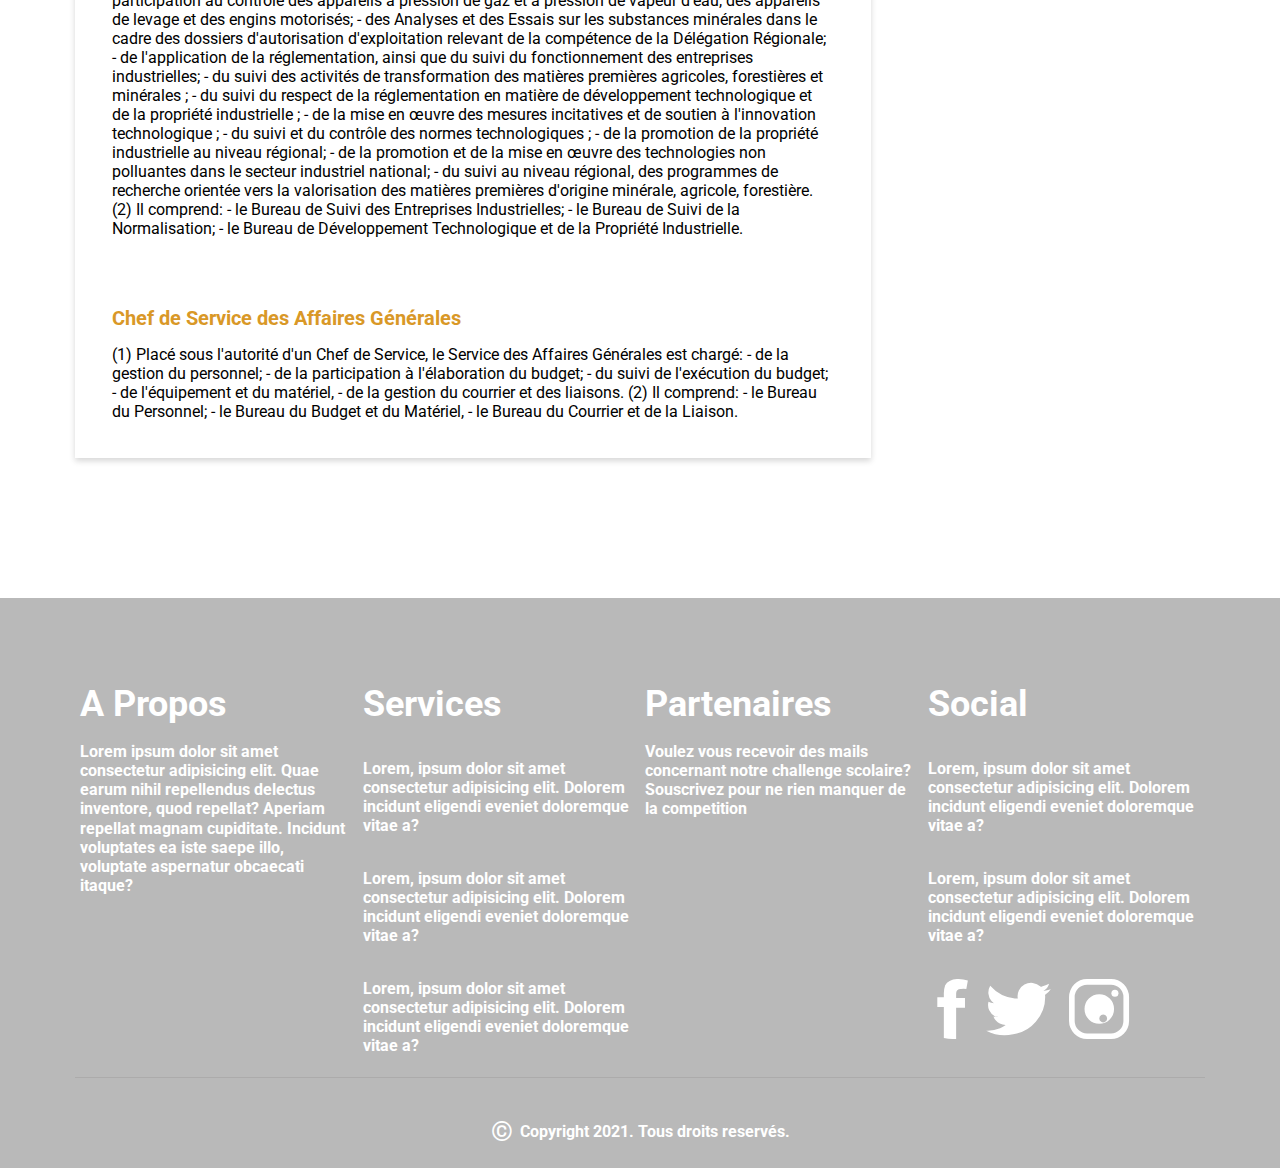
<file: MINDTECH/drmidt-python-main/front_end/drmidt/drmidt-template/services.html>
<!DOCTYPE html>
<html lang="en">
<head>
    <meta charset="UTF-8">
    <meta http-equiv="X-UA-Compatible" content="IE=edge">
    <meta name="viewport" content="width=device-width, initial-scale=1.0">
    <title>MINMIDT - LITTORAL</title>
    <link rel="stylesheet" href="./styles/style.css">
    <link rel="preconnect" href="https://fonts.gstatic.com">
<link href="https://fonts.googleapis.com/css2?family=Roboto:wght@300;400;500;700;900&display=swap" rel="stylesheet">
</head>
<body>
    <div class="container">
        <header id="header">
            <div class="nav__topWrapper">
                <div class="nav__topContainer">
                    <p>
                        <a href="#" class="nav__topLink nav__topLink--active">Français</a> |
                        <a href="#" class="nav__topLink">English</a>
                    </p>
                    <div class="nav__topSocial">
                        <a herf="#" class="nav__topIcon"><img src="assets/facebook-letter.png" alt="instagram"></a>
                        <a herf="#" class="nav__topIcon"><img src="assets/twitter.png" alt="instagram"></a>
                        <a herf="#" class="nav__topIcon"><img src="assets/instagram.png" alt="instagram"></a>
                    </div>
                </div>
            </div>
            <div class="nav__bottom">
                <div class="logo">
                    <button id="hamburger">
                        <span></span>
                        <span></span>
                        <span></span>
                    </button>
                    <img src="assets/logo_blason_cameroun.png" alt="logo">
                    <div class="logo__text">
                        <h6>MINMIDT</h6>
                        <h6>Délégation Régionale du Littoral</h6>
                    </div>
                </div>
                <div id="navwrapper" class="nav__mobile">
                    <ul>
                        <li class="nav__item">
                            <a href="index.html" class="nav__link nav__link--active">Acceuil</a>
                        </li>
                        <li class="nav__item">
                            <a href="#" class="nav__link">Services
                                <svg xmlns="http://www.w3.org/2000/svg" width="14.221" height="9.229" viewBox="0 0 14.221 9.229">
                                    <path d="M9.111 11.229L2 4.118 4.118 2l4.993 4.993L14.1 2l2.118 2.118z" transform="translate(-2 -2)"/>
                                </svg>
                            </a>
                            <div class="nav__wrapper nav__wrapper--absolute">
                                <ul>
                                    <li class="nav__item">
                                        <a href="services.html" class="nav__link nav__link--active">Organigramme</a>
                                    </li>
                                    <li class="nav__item">
                                        <a href="#" class="nav__link">Procédures
                                        </a>
                                        <div class="nav__wrapper nav__wrapper--absolute nav__smallSpacing">
                                            <ul class="nav__vert">
                                                <li class="nav__item">
                                                    <a href="#" class="nav__link nav__linkNone">Mines</a>
                                                </li>
                                                <li class="nav__item">
                                                    <a href="#" class="nav__link nav__linkNone">Industrie
                                                    </a>
                                                </li>
                                                <li class="nav__item">
                                                    <a href="#" class="nav__link nav__linkNone">Developpement<br> Technologique</a>
                                                </li>
                                            </ul>
                                        </div>
                                    </li>
                                    <li class="nav__item">
                                        <a href="#" class="nav__link">Projects</a>
                                    </li>
                                    <li class="nav__item">
                                        <a href="#" class="nav__link">Activités</a>
                                        <div class="nav__wrapper nav__wrapper--absolute nav__smallSpacing">
                                            <ul class="nav__vert">
                                                <li class="nav__item">
                                                    <a href="#" class="nav__link nav__linkNone">Tir</a>
                                                </li>
                                                <li class="nav__item">
                                                    <a href="#" class="nav__link nav__linkNone">Mise en Fosse
                                                    </a>
                                                </li>
                                            </ul>
                                        </div>
                                    </li>
                                    <li class="nav__item">
                                        <a href="#" class="nav__link">Plus</a>
                                    </li>
                                </ul>
                            </div>
                        </li>
                        <li class="nav__item">
                            <a href="#" class="nav__link">Comité Régional
                                <svg xmlns="http://www.w3.org/2000/svg" width="14.221" height="9.229" viewBox="0 0 14.221 9.229">
                                    <path d="M9.111 11.229L2 4.118 4.118 2l4.993 4.993L14.1 2l2.118 2.118z" transform="translate(-2 -2)"/>
                                </svg>
                            </a>
                            <div class="nav__wrapper nav__wrapper--absolute">
                                <ul>
                                    <li class="nav__item">
                                        <a href="comite.html" class="nav__link nav__link--active">Organigramme</a>
                                    </li>
                                    <li class="nav__item">
                                        <a href="#" class="nav__link">Planning
                                        </a>
                                        <div class="nav__wrapper nav__wrapper--absolute nav__smallSpacing">
                                            <ul class="nav__vert">
                                                <li class="nav__item">
                                                    <a href="#" class="nav__link nav__linkNone">SEMESTRE 1</a>
                                                </li>
                                                <li class="nav__item">
                                                    <a href="#" class="nav__link nav__linkNone">SEMESTRE 2</a>
                                                </li>
                                            </ul>
                                        </div>
                                    </li>
                                    <li class="nav__item">
                                        <a href="#" class="nav__link">Actualité</a>
                                        <div class="nav__wrapper nav__wrapper--absolute nav__smallSpacing">
                                            <ul class="nav__vert">
                                                <li class="nav__item">
                                                    <a href="#" class="nav__link nav__linkNone">Lancement</a>
                                                </li>
                                                <li class="nav__item">
                                                    <a href="#" class="nav__link nav__linkNone">Inspection
                                                    </a>
                                                </li>
                                            </ul>
                                        </div>
                                    </li>
                                    <li class="nav__item">
                                        <a href="#" class="nav__link">Activités</a>
                                        <div class="nav__wrapper nav__wrapper--absolute nav__smallSpacing">
                                            <ul class="nav__vert">
                                                <li class="nav__item">
                                                    <a href="#" class="nav__link nav__linkNone">Tir</a>
                                                </li>
                                                <li class="nav__item">
                                                    <a href="#" class="nav__link nav__linkNone">Mise en Fosse
                                                    </a>
                                                </li>
                                            </ul>
                                        </div>
                                    </li>
                                    <li class="nav__item">
                                        <a href="#" class="nav__link">Plus</a>
                                    </li>
                                </ul>
                            </div>
                        </li>
                        <li class="nav__item">
                            <a href="#" class="nav__link">Cadre Juridique</a>
                            <div class="nav__wrapper nav__wrapper--absolute nav__smallSpacing">
                                <ul class="nav__vert">
                                    <li class="nav__item">
                                        <a href="#" class="nav__link nav__linkNone">TEXTES LÉGISLATIFS</a>
                                    </li>
                                    <li class="nav__item">
                                        <a href="#" class="nav__link nav__linkNone">TEXTES RÉGLÉMENTAIRES
                                        </a>
                                    </li>
                                    <li class="nav__item">
                                        <a href="#" class="nav__link nav__linkNone">TEXTES DE NOMINATION</a>
                                    </li>
                                </ul>
                            </div>
                        </li>
                    </ul>
                </div>
                <div class="search__container">
                    <div class="search">
                        <input type="text" placeholder="Rechercher">
                        <button id="searchBtn">
                            <img src="assets/loupe.svg" alt="loupe">
                        </button>
                    </div>
                </div>
            </div>
            <div class="banner">
                <div class="banner__content">
                    <h2>Vitrine du Cameroun</h2>
                    <button>En Savoir Plus</button>
                </div>
            </div>
        </header>
        <main>
            <div class="sections">
                <div class="section__left">
                    <section class="section__members">
                        <span></span>
                        <div class="member">
                            <h3>Délégué Régional</h3>
                            <img src="images/item1.jpg" alt="Délégué Régional">
                            <h6>Nom & prénom</h6>
                        </div>
                        <span></span>
                        <span></span>
                        <div class="member">
                            <h3>Chef de Brigarde Régional</h3>
                            <img src="images/item1.jpg" alt="Délégué Régional">
                            <h6>Nom & prénom</h6>
                        </div>
                        <span></span>
                        <div class="member">
                            <h3>Chef de service <br>des mines</h3>
                            <img src="images/item1.jpg" alt="Délégué Régional">
                            <h6>Nom & prénom</h6>
                        </div>
                        <div class="member">
                            <h3>Chef de service <br>de l'industrie</h3>
                            <img src="images/item1.jpg" alt="Délégué Régional">
                            <h6>Nom & prénom</h6>
                        </div>
                        <div class="member">
                            <h3>Chef de service <br>des affaires générales</h3>
                            <img src="images/item1.jpg" alt="Délégué Régional">
                            <h6>Nom & prénom</h6>
                        </div>
                    </section>
                    <section class="section__attributions">
                        <h2>Les Attributions</h2>
                        <article>
                            <h3>Délégué Régional</h3>
                            <p>(1) Placée sous l'autorité d'un Délégué Régional, la Délégation Régionale
                                des Mines, de l'Industrie et du Développement Technologique est chargée:<br>
                                - de la coordination des activités du Ministère dans la Région;<br>
                                - du suivi des activités des Brigades Régionales de Contrôle des Activités
                                Minières;<br>
                                de l'assistance des opérateurs dans la réalisation des projets industriels;<br>
                                - de la promotion des normes et du suivi de leur application, en liaison avec<br>
                                l'organisme national de normalisation;<br>
                                - du suivi au niveau régional, des programmes de recherche orientée vers la<br>
                                valorisation des matières premières d'origine minérale, agricole, forestière.<br>
                                - de la promotion de la propriété industrielle;<br>
                                - de la promotion des brevets d'invention des nationaux;<br>
                                - du contrôle technique des projets;<br>
                                - de la gestion du personnel;<br>
                                - de la gestion du budget et du matériel;<br> •
                                - de la tenue de la documentation, des archives et des statistiques;<br>
                                - de la mise en œuvre des activités relatives au cadastre minier.<br>
                                <br>
                                (2) Elle comprend:<br>
                                - le Service des Mines, de la Géologie et du Cadastre minier;<br>
                                - le Service de l'Industrie, du Développement Technologique et de la Propriété
                                Industrielle,<br>
                                - le Service des Affaires Générales.</p>
                        </article>
                        <article>
                            <h3>Chef de Brigade de Contrôle des Activités Minières</h3>
                            <p>(01) Placée sous l'autorité d'un Chef de Brigade Régionale, la Brigade
                                Régionale de Contrôle des Activités Minières est chargée:
                                - de la participation à l'organisation et à la supervision des activités de
                                contrôle minier au niveau régional;
                                - de la participation aux activités de contrôle du respect de la règlementation
                                minière au niveau régional;
                                - de la participation aux activités de contrôle du respect des clauses des
                                cahiers de charge par les opérateurs miniers au niveau régional;
                                - de la participation aux activités de contrôle des chantiers d'exploration et
                                d'exploitation minières au niveau régional;
                                -de la participation aux activités de contrôle des chantiers d'exploitation des
                                substances de carrières au niveau régional;
                                - de la participation aux activités de contrôle des sociétés d'exploitation des
                                eaux de sources, des eaux minérales "et des eaux thermo-minérales au
                                niveau régional;
                                - de toute investigation relative au contrôle de l'activité minière, à la demande
                                de la Brigade Nationale ou du Délégué Régional.
                                
                                (2) Elle comprend, outre le Chef de Brigade, deux (02) Contrôleurs Miniers
                                Régionaux.
                                </p>
                        </article>
                        <article>
                            <h3>Chef de Service des Mines</h3>
                            <p>(1) Placé sous l'autorité d'un Chef de Service, le Service des Mines, de la
                                Géologie et du Cadastre Minier est chargé:
                                - de la préparation des titres et actes administratifs relevant des secteurs minier et géologique;
                                - du suivi et du contrôle technique des projets et programmes miniers;
                                - du contrôle de l'exécution des programmes d'action dans le secteur des mines et de la géologie;
                                - du suivi des activités relatives au cadastre minier.
                                - de la mise à jour de la carte provinciale des risques naturels;
                                - de la réception et de l'étude des dossiers relatifs aux demandes d'autorisation
                                et d'agrément, en vue de leur transmission au Ministère;
                                - du suivi des exploitations des eaux minérales, des eaux de source et des eaux
                                thermo-minérales ;
                                - du contrôle des carrières et des mouvements des substances explosives et
                                détonantes;
                                - du suivi de l'encadrement des artisans miniers;
                                - du suivi des activités du laboratoire annexe.
                                
                                (2) Il comprend:
                                - le Bureau des Mines et de la Géologie;
                                - le Bureau du Cadastre Minier,
                                - le Laboratoire Régional des Mines et de la Géologie.</p>
                        </article>
                        <article>
                            <h3>Chef de Service de l'Industrie</h3>
                            <p>(1) Placé sous l'autorité d'un Chef de Service, le Service de l'Industrie, du
                                Développement Technologique et de la Propriété Industrielle est chargé:
                                - de la collecte des statistiques concernant l'industrie;
                                - de l'assistance des investisseurs dans la réalisation des projets industriels;
                                - de la constitution d'une banque de données-pour l'information des opérateurs
                                sur les potentialités économiques et les facilités qui leur sont offertes;
                                - du suivi de l'application des normes;
                                - de la participation à l'inspection des établissements classés dangereux,
                                insalubres ou incommodes;
                                - de la participation au contrôle des appareils à pression de gaz et à pression de vapeur d'eau, des appareils de levage et des engins motorisés;
                                - des Analyses et des Essais sur les substances minérales dans le cadre des
                                dossiers d'autorisation d'exploitation relevant de la compétence de la
                                Délégation Régionale;
                                - de l'application de la réglementation, ainsi que du suivi du fonctionnement des entreprises industrielles;
                                - du suivi des activités de transformation des matières premières agricoles, forestières et minérales ;
                                - du suivi du respect de la réglementation en matière de développement technologique et de la propriété industrielle ;
                                - de la mise en œuvre des mesures incitatives et de soutien à l'innovation technologique ;
                                - du suivi et du contrôle des normes technologiques ;
                                - de la promotion de la propriété industrielle au niveau régional;
                                - de la promotion et de la mise en œuvre des technologies non polluantes dans
                                le secteur industriel national;
                                - du suivi au niveau régional, des programmes de recherche orientée vers la
                                valorisation des matières premières d'origine minérale, agricole, forestière.
                                
                                (2) Il comprend:
                                - le Bureau de Suivi des Entreprises Industrielles;
                                - le Bureau de Suivi de la Normalisation;
                                - le Bureau de Développement Technologique et de la Propriété Industrielle.</p>
                        </article>
                        <article>
                            <h3>Chef de Service des Affaires Générales</h3>
                            <p>(1) Placé sous l'autorité d'un Chef de Service, le Service des Affaires
                                Générales est chargé:
                                - de la gestion du personnel;
                                - de la participation à l'élaboration du budget;
                                - du suivi de l'exécution du budget;
                                - de l'équipement et du matériel,
                                - de la gestion du courrier et des liaisons.
                                
                                (2) Il comprend:
                                - le Bureau du Personnel;
                                - le Bureau du Budget et du Matériel,
                                - le Bureau du Courrier et de la Liaison.</p>
                        </article>
                    </section>
                </div>
                <div class="services__right">
                    <section class="articles">
                        <h3>Articles Récents</h3>
                        <ul>
                            <li>Lorem ipsum dolor sit amet, consetetur sadipscing elitr, sed diam nonumy eirmod</li>
                            <li>Lorem ipsum dolor sit amet, consetetur sadipscing elitr, sed diam nonumy eirmod</li>
                            <li>Lorem ipsum dolor sit amet, consetetur sadipscing elitr, sed diam nonumy eirmod</li>
                            <li>Lorem ipsum dolor sit amet, consetetur sadipscing elitr, sed diam nonumy eirmod</li>
                            <li>Lorem ipsum dolor sit amet, consetetur sadipscing elitr, sed diam nonumy eirmod</li>
                        </ul>
                    </section>
                    <section class="slider"></section>
                    <section class="search">
                        <div class="search__container">
                            <input type="text" placeholder="Recherche...">
                            <button>
                                <img src="assets/loupe.svg" alt="loupe">
                            </button>
                        </div>
                    </section>
                </div>
            </div>
        </main>
        <footer>
            <div class="footer__top">
                <article>
                    <h2>A Propos</h2>
                    <p>Lorem ipsum dolor sit amet consectetur adipisicing elit. Quae earum nihil repellendus delectus inventore, quod repellat? Aperiam repellat magnam cupiditate. Incidunt voluptates ea iste saepe illo, voluptate aspernatur obcaecati itaque?</p>
                </article>
                <article>
                    <h2>Services</h2>
                    <ul>
                        <li>Lorem, ipsum dolor sit amet consectetur adipisicing elit. Dolorem incidunt eligendi eveniet doloremque vitae a?</li>
                        <li>Lorem, ipsum dolor sit amet consectetur adipisicing elit. Dolorem incidunt eligendi eveniet doloremque vitae a?</li>
                        <li>Lorem, ipsum dolor sit amet consectetur adipisicing elit. Dolorem incidunt eligendi eveniet doloremque vitae a?</li>
                    </ul>
                </article>
                <article>
                    <h2>Partenaires</h2>
                    <p>Voulez vous recevoir des mails concernant notre challenge scolaire?
                        Souscrivez pour ne rien manquer de la competition</p>
                </article>
                <article>
                    <h2>Social</h2>
                    <ul>
                        <li>Lorem, ipsum dolor sit amet consectetur adipisicing elit. Dolorem incidunt eligendi eveniet doloremque vitae a?</li>
                        <li>Lorem, ipsum dolor sit amet consectetur adipisicing elit. Dolorem incidunt eligendi eveniet doloremque vitae a?</li>
                        <li>
                            <a href="#">
                                <svg xmlns="http://www.w3.org/2000/svg" width="39.184" height="76.911" viewBox="0 0 39.184 76.911">
                                    <g>
                                        <path fill="#fff" d="M26.93 15.631a5.668 5.668 0 0 1 4.682-1.725 24.644 24.644 0 0 1 6.9 0l1.972-10.843a36.719 36.719 0 0 0-12.815-1.971 19.962 19.962 0 0 0-10.6 2.464A11.583 11.583 0 0 0 11.4 9.224a30.558 30.558 0 0 0-1.725 11.09V24.5H1.3v12.325h8.379v39.923a56.927 56.927 0 0 0 11.336 1.232h4.436V37.811h11.336V25.489H25.451v-3.943c0-3.204.249-4.929 1.479-5.915z" transform="translate(-1.3 -1.069)"/>
                                    </g>
                                </svg>                                
                            </a>
                            <a href="#">
                                <svg xmlns="http://www.w3.org/2000/svg" width="64.83" height="52.239" viewBox="0 0 64.83 52.239">
                                    <g>
                                        <path fill="#fff" fill-rule="evenodd" d="M.83 48.77a31.036 31.036 0 0 0 14.051-2.4 27.011 27.011 0 0 0 5.67-3.361 12.588 12.588 0 0 1-5.916-1.441 12.847 12.847 0 0 1-6.41-6.968 10.621 10.621 0 0 0 4.93 0h-3.2A12.845 12.845 0 0 1 3.3 19.958 13.838 13.838 0 0 0 8.718 21.4L6.5 19.478A13.4 13.4 0 0 1 5.021 3.871 38.278 38.278 0 0 0 29.671 16.6h2.958a13.09 13.09 0 0 1 6.655-13.929 14.089 14.089 0 0 1 16.023 1.92 1.767 1.767 0 0 0 1.479 0 25.057 25.057 0 0 0 7.149-2.641 12.051 12.051 0 0 1-5.67 7.2 36.8 36.8 0 0 0 7.4-1.681 20.446 20.446 0 0 1-5.67 5.522 1.873 1.873 0 0 0 0 1.2 36.867 36.867 0 0 1-9.367 25.691 36.229 36.229 0 0 1-22.683 12.489 40.373 40.373 0 0 1-26.869-3.6z" transform="translate(-.83 -1.011)"/>
                                    </g>
                                </svg>
                            </a>
                            <a href="#">
                                <svg xmlns="http://www.w3.org/2000/svg" id="Instagram" width="68.096" height="68.058" viewBox="0 0 68.096 68.058">
                                    <defs>
                                        <style>
                                            .cls-1{fill:#fff}
                                        </style>
                                    </defs>
                                    <g id="Groupe_512">
                                        <circle id="Ellipse_61" cx="3.993" cy="3.993" r="3.993" class="cls-1" transform="translate(48.068 12.183)"/>
                                        <path id="Tracé_4095" d="M44.112 27a16.752 16.752 0 1 0 16.752 16.778A16.752 16.752 0 0 0 44.112 27zm0 27.476a4.446 4.446 0 1 1 0 .026z" class="cls-1" transform="translate(-9.789 -9.723)"/>
                                        <path id="Tracé_4096" d="M61.25 81.558H34.106A20.476 20.476 0 0 1 13.63 61.081V33.976A20.476 20.476 0 0 1 34.106 13.5H61.25a20.476 20.476 0 0 1 20.476 20.476v27.157A20.476 20.476 0 0 1 61.25 81.558zM34.106 19.937a14.077 14.077 0 0 0-14.077 14.078v27.118A14.077 14.077 0 0 0 34.106 75.21H61.25a14.077 14.077 0 0 0 14.077-14.077V33.976A14.077 14.077 0 0 0 61.25 19.9z" class="cls-1" transform="translate(-13.63 -13.5)"/>
                                    </g>
                                </svg>
                            </a>
                        </li>
                    </ul>
                </article>
            </div>
            <div class="footer__bottom">
                <span>&copy;&nbsp;</span> Copyright 2021. Tous droits reservés.
            </div>
        </footer>
    </div>
    <script src="js/main.js"></script>
</body>
</html>
</file>
<file: style.css>
nav{
    top: 25px;
}
#logo{
    margin-top: 25px;
    margin-left: 30px;
}
#section{
    margin: 0 10px!important;
}
.footer{
    background-color: rgb(32, 177, 32);
    width: auto;
    height: 300px;
}
h4{
    text-align: center;
    color: ivory;
    padding-top: 10px;
}
ul li a{
    list-style: none;
    color: ivory;
   
}
ul li{
    text-align: center;
    padding-top: 5px;
    list-style: none;
    
}
.btn{
    border: 1px solid white;
}
#logo1{
    display: flex;
    flex-direction: row;
    justify-content: center;
    margin-bottom: 15px!important;
}
.card{
    box-shadow: 0 0 20px #ccc;
}
.container{
    margin-top: 20px;
}
</file>
<file: MINDTECH/drmidt-python-main/front_end/drmidt/drmidt-template/styles/style.css>
.container {
  width: 100%;
}

.border {
  border: solid 1px #b9b9b9;
}

#header {
  display: -webkit-box;
  display: -ms-flexbox;
  display: flex;
  -webkit-box-orient: vertical;
  -webkit-box-direction: normal;
      -ms-flex-direction: column;
          flex-direction: column;
}

#header .nav__topWrapper {
  background-color: #f1f1f1;
  font-size: 14px;
  height: 40px;
  display: -webkit-box;
  display: -ms-flexbox;
  display: flex;
  -webkit-box-align: center;
      -ms-flex-align: center;
          align-items: center;
}

#header .nav__topWrapper .nav__topContainer {
  margin-left: auto;
  display: -webkit-box;
  display: -ms-flexbox;
  display: flex;
  -ms-flex-pack: distribute;
      justify-content: space-around;
  -webkit-box-align: center;
      -ms-flex-align: center;
          align-items: center;
}

#header .nav__topWrapper .nav__topLink {
  color: #b9b9b9;
  font-weight: light;
  font-size: 12px;
  font-stretch: normal;
  font-style: normal;
  line-height: 1.17;
  letter-spacing: normal;
  text-align: left;
  margin: 0 7px;
}

#header .nav__topWrapper .nav__topLink--active {
  color: #000;
  font-weight: bold;
}

#header .nav__topWrapper .nav__topSocial {
  display: -webkit-box;
  display: -ms-flexbox;
  display: flex;
  -webkit-box-pack: justify;
      -ms-flex-pack: justify;
          justify-content: space-between;
}

#header .nav__topWrapper .nav__topIcon {
  height: 15px;
  width: 15px;
  outline-width: 0;
  padding: 0;
  margin: 0 5px;
  border: none;
  cursor: pointer;
}

#header .nav__topWrapper .nav__topIcon img {
  padding: 0;
  width: 100%;
  height: 100%;
  -o-object-fit: contain;
     object-fit: contain;
}

#header .nav__bottom {
  display: -webkit-box;
  display: -ms-flexbox;
  display: flex;
  position: relative;
  -webkit-box-pack: justify;
      -ms-flex-pack: justify;
          justify-content: space-between;
  -webkit-box-align: center;
      -ms-flex-align: center;
          align-items: center;
  padding: 8px 7.5rem;
  -webkit-box-shadow: 0 3px 6px 0 rgba(0, 0, 0, 0.16);
          box-shadow: 0 3px 6px 0 rgba(0, 0, 0, 0.16);
  background-color: #fefefe;
}

#header .nav__bottom .logo {
  display: -webkit-box;
  display: -ms-flexbox;
  display: flex;
  -webkit-box-align: center;
      -ms-flex-align: center;
          align-items: center;
}

#header .nav__bottom .logo #hamburger {
  display: none;
  -webkit-box-orient: vertical;
  -webkit-box-direction: normal;
      -ms-flex-direction: column;
          flex-direction: column;
  background-color: transparent;
  border: none;
  outline-width: 0;
}

#header .nav__bottom .logo #hamburger span {
  background-color: #000;
  width: 20px;
  height: 3px;
  margin-top: 5px;
}

#header .nav__bottom .logo img {
  max-width: 75.26px;
  -o-object-fit: contain;
     object-fit: contain;
}

#header .nav__bottom .logo .logo__text {
  margin-left: 20px;
}

#header .nav__bottom .logo .logo__text h6 {
  font-size: 1.4rem;
  margin: 3px 0;
}

#header .nav__bottom .nav__wrapper {
  -webkit-box-flex: 1;
      -ms-flex: 1;
          flex: 1;
}

#header .nav__bottom .nav__wrapper ul {
  display: -webkit-box;
  display: -ms-flexbox;
  display: flex;
  list-style: none;
  -ms-flex-pack: distribute;
      justify-content: space-around;
}

#header .nav__bottom .nav__wrapper .nav__item {
  position: relative;
}

#header .nav__bottom .nav__wrapper .nav__link {
  text-transform: uppercase;
  font-size: 14px;
  font-weight: bold;
  font-stretch: normal;
  font-style: normal;
  line-height: 1.19;
  letter-spacing: normal;
  text-align: center;
  color: #000;
  padding: 3px 0;
  -webkit-transition: 0.25s;
  transition: 0.25s;
}

#header .nav__bottom .nav__wrapper .nav__link svg {
  width: 14px;
  height: 10px;
  -o-object-fit: contain;
     object-fit: contain;
  margin: auto;
}

#header .nav__bottom .nav__wrapper .nav__item:hover > .nav__wrapper--absolute {
  display: -webkit-box;
  display: -ms-flexbox;
  display: flex;
  -ms-flex-wrap: wrap;
      flex-wrap: wrap;
  -webkit-box-shadow: 0 3px 6px 0 rgba(0, 0, 0, 0.16);
          box-shadow: 0 3px 6px 0 rgba(0, 0, 0, 0.16);
}

#header .nav__bottom .nav__wrapper .nav__link:hover, #header .nav__bottom .nav__wrapper .nav__link--active {
  color: #329e1e;
  border-bottom: 4px solid #329e1e;
}

#header .nav__bottom .nav__wrapper .nav__link:hover svg, #header .nav__bottom .nav__wrapper .nav__link--active svg {
  fill: #329e1e;
}

#header .nav__bottom .nav__wrapper .nav__wrapper--absolute {
  display: none;
  position: absolute;
  padding: 30px 20px;
  background-color: #fff;
  top: 20px;
  left: 50%;
  -webkit-transform: translateX(-50%);
          transform: translateX(-50%);
  width: -webkit-max-content;
  width: -moz-max-content;
  width: max-content;
  height: -webkit-max-content;
  height: -moz-max-content;
  height: max-content;
}

#header .nav__bottom .nav__wrapper .nav__wrapper--absolute .nav__item {
  margin: 0 10px;
}

#header .nav__bottom .nav__wrapper .nav__wrapper--absolute ul {
  padding: 0;
}

#header .nav__bottom .nav__wrapper .nav__wrapper--absolute .nav__vert {
  display: -webkit-box;
  display: -ms-flexbox;
  display: flex;
  -webkit-box-orient: vertical;
  -webkit-box-direction: normal;
      -ms-flex-direction: column;
          flex-direction: column;
  padding: 0 !important;
}

#header .nav__bottom .nav__wrapper .nav__wrapper--absolute .nav__vert .nav__item {
  margin: 0;
  padding: 15px;
  border-bottom: solid 2px #707070;
}

#header .nav__bottom .nav__wrapper .nav__wrapper--absolute .nav__vert .nav__linkNone {
  text-align: center;
  margin: 0;
}

#header .nav__bottom .nav__wrapper .nav__wrapper--absolute .nav__vert .nav__linkNone:hover {
  border: none;
}

#header .nav__bottom .nav__smallSpacing {
  padding: 10px;
}

#header .nav__bottom .search__container {
  position: relative;
  height: 48px;
  width: 36px;
}

#header .nav__bottom .search__container .search {
  position: absolute;
  padding: 0.5rem 0.1rem;
  display: -webkit-box;
  display: -ms-flexbox;
  display: flex;
  right: 0;
  top: 0;
  -webkit-transition: 0.2s;
  transition: 0.2s;
  background-color: white;
}

#header .nav__bottom .search__container .search * {
  -webkit-transition: 0.2s;
  transition: 0.2s;
}

#header .nav__bottom .search__container .search input {
  display: block;
  width: 0;
  border: none;
  outline-width: 0;
  visibility: visible;
  opacity: 1;
  left: -140px;
  z-index: 1;
  -webkit-transition: 0.3s;
  transition: 0.3s;
  padding: 10px;
}

#header .nav__bottom .search__container .search button {
  position: relative;
  outline-width: 0;
  padding: 0.5rem;
  border: none;
  background-color: transparent;
  cursor: pointer;
  z-index: 2;
}

#header .banner {
  margin: 40px 7.5rem;
  display: -ms-grid;
  display: grid;
  background-color: #111;
  color: #d99827;
  place-items: center;
  height: 400px;
  padding-top: 50px;
}

#header .banner h2 {
  font-size: 7rem;
  text-transform: uppercase;
  font-weight: bold;
  font-stretch: normal;
  font-style: normal;
  line-height: 1.21;
  letter-spacing: normal;
  text-align: center;
  color: #d99827;
}

#header .banner button {
  display: block;
  margin: auto;
  margin-top: 55px;
  height: 45px;
  font-size: 20px;
  font-weight: bold;
  line-height: 1.2;
  min-width: 185px;
  border: 1px solid #d99827;
  background: transparent;
  color: #d99827;
  border-radius: 5px;
  outline-width: 0;
  cursor: pointer;
}

@media screen and (max-width: 990px) {
  .nav__wrapper {
    -ms-flex-pack: distribute;
        justify-content: space-around;
    position: absolute;
    padding-top: 10px;
    height: 70px;
    width: 100%;
    left: 0;
    bottom: -70px;
    background-color: #fff;
  }
  .nav__wrapper ul {
    display: -webkit-box;
    display: -ms-flexbox;
    display: flex;
    -ms-flex-wrap: wrap;
        flex-wrap: wrap;
  }
  .nav__wrapper > ul > li {
    margin: 5px;
  }
  .nav__wrapper--absolute {
    left: 0;
    right: 0;
    top: 70px;
    -webkit-transform: none;
            transform: none;
  }
}

@media screen and (max-width: 690px) {
  .logo img {
    max-width: 50px !important;
  }
  #hamburger {
    display: -webkit-box !important;
    display: -ms-flexbox !important;
    display: flex !important;
  }
  .nav__mobile {
    position: fixed;
    left: -100%;
    top: 0;
    height: 100vh;
    background-color: rgba(0, 0, 0, 0.16);
    z-index: 999;
    width: 100%;
    -webkit-transition: 0.2s;
    transition: 0.2s;
  }
  .nav__mobile ul {
    display: -webkit-box;
    display: -ms-flexbox;
    display: flex;
    -webkit-box-orient: vertical;
    -webkit-box-direction: normal;
        -ms-flex-direction: column;
            flex-direction: column;
    padding: 50px 0;
    list-style: none;
    -webkit-box-pack: start;
        -ms-flex-pack: start;
            justify-content: flex-start;
    height: 100%;
    padding: 0;
    background-color: white;
    width: -webkit-fit-content;
    width: -moz-fit-content;
    width: fit-content;
    z-index: 1000;
  }
  .nav__mobile .nav__item {
    position: relative;
    padding: 15px;
    border-bottom: solid 1px rgba(0, 0, 0, 0.16);
  }
  .nav__mobile .nav__link {
    text-transform: uppercase;
    font-size: 14px;
    font-weight: bold;
    font-stretch: normal;
    font-style: normal;
    line-height: 1.19;
    letter-spacing: normal;
    text-align: center;
    color: #000;
    padding: 3px 0;
    -webkit-transition: 0.25s;
    transition: 0.25s;
  }
  .nav__mobile .nav__link svg {
    width: 14px;
    height: 10px;
    -o-object-fit: contain;
       object-fit: contain;
    margin: auto;
    -webkit-transform: rotate(270deg);
            transform: rotate(270deg);
  }
  .nav__mobile .nav__item:hover, .nav__mobile .nav__item:focus {
    background-color: rgba(25, 223, 157, 0.596);
  }
  .nav__mobile .nav__item:hover > .nav__wrapper--absolute {
    display: -webkit-box;
    display: -ms-flexbox;
    display: flex;
    -ms-flex-wrap: wrap;
        flex-wrap: wrap;
    -webkit-box-shadow: 0 3px 6px 0 rgba(0, 0, 0, 0.16);
            box-shadow: 0 3px 6px 0 rgba(0, 0, 0, 0.16);
  }
  .nav__mobile .nav__wrapper--absolute {
    display: none;
    position: absolute;
    padding: 30px 20px;
    background-color: #fff;
    left: 50%;
    top: 0;
    width: -webkit-max-content;
    width: -moz-max-content;
    width: max-content;
    height: -webkit-max-content;
    height: -moz-max-content;
    height: max-content;
    z-index: 9999;
  }
  .nav__mobile .nav__wrapper--absolute .nav__item {
    margin: 0 10px;
  }
  .nav__mobile .nav__wrapper--absolute ul {
    padding: 0;
  }
  .nav__mobile .nav__wrapper--absolute .nav__vert {
    display: -webkit-box;
    display: -ms-flexbox;
    display: flex;
    -webkit-box-orient: vertical;
    -webkit-box-direction: normal;
        -ms-flex-direction: column;
            flex-direction: column;
    padding: 0 !important;
  }
  .nav__mobile .nav__wrapper--absolute .nav__vert .nav__item {
    margin: 0;
    padding: 15px;
    border-bottom: solid 2px #707070;
  }
  .nav__mobile .nav__wrapper--absolute .nav__vert .nav__linkNone {
    text-align: center;
    margin: 0;
  }
  .nav__mobile .nav__wrapper--absolute .nav__vert .nav__linkNone:hover {
    border: none;
  }
}

@media screen and (max-width: 560px) {
  .nav__bottom {
    padding: 8px 1rem !important;
  }
  .banner {
    margin: 40px 1rem !important;
  }
}

main {
  padding: 0 7.5rem;
}

.actu {
  display: -ms-grid;
  display: grid;
  -ms-grid-columns: 1fr 1fr;
      grid-template-columns: 1fr 1fr;
  -ms-grid-rows: 1fr 1fr;
      grid-template-rows: 1fr 1fr;
  row-gap: 24px;
  -webkit-column-gap: 15px;
          column-gap: 15px;
  min-height: 424px;
}

.actu .actu__item {
  position: relative;
  display: -webkit-box;
  display: -ms-flexbox;
  display: flex;
  -webkit-box-align: end;
      -ms-flex-align: end;
          align-items: flex-end;
  background-color: #000;
  padding-top: 100px;
}

.actu .actu__item .actu__topAsset {
  background-color: blue;
  color: #fff;
  position: absolute;
  top: 29px;
  left: 30px;
  padding: 5px 10px;
  border-radius: 2px;
  text-transform: uppercase;
}

.actu .actu__item .actu__text {
  margin-left: 33px;
  margin-bottom: 23px;
  color: #fff;
}

.actu .actu__item .actu__text h4 {
  font-size: 30px;
  font-weight: bold;
  font-stretch: normal;
  font-style: normal;
  line-height: 1.23;
  letter-spacing: normal;
  text-align: left;
  margin-bottom: 1px;
}

.actu .actu__item .actu__smallTexts {
  color: #b9b9b9;
  font-size: 15px;
  font-weight: normal;
  font-stretch: normal;
  font-style: normal;
  line-height: 1.2;
  letter-spacing: normal;
  text-align: left;
  font-size: 15px;
  font-weight: normal;
  font-stretch: normal;
  font-style: normal;
  line-height: 1.2;
  letter-spacing: normal;
  text-align: left;
}

.actu .actu__item:nth-child(1) {
  -ms-grid-column: 1;
  -ms-grid-column-span: 1;
  grid-column: 1/2;
  -ms-grid-row: 1;
  -ms-grid-row-span: 2;
  grid-row: 1/3;
}

.actu .actu__item:nth-child(1) h4 {
  margin-bottom: 25px;
}

.actu .actu__item:nth-child(2) {
  -ms-grid-column: 2;
  -ms-grid-column-span: 1;
  grid-column: 2/3;
  -ms-grid-row: 1;
  -ms-grid-row-span: 1;
  grid-row: 1/2;
}

.actu .actu__item:nth-child(3) {
  -ms-grid-column: 2;
  -ms-grid-column-span: 1;
  grid-column: 2/3;
  -ms-grid-row: 2;
  -ms-grid-row-span: 1;
  grid-row: 2/3;
}

.section__typeOne {
  text-align: center;
}

.section__typeOne h2 {
  font-size: 54px;
  font-weight: bold;
  font-stretch: normal;
  font-style: normal;
  line-height: 1.21;
  letter-spacing: normal;
  color: #329e1e;
  margin: 64px auto;
}

.section__typeOne .articles {
  display: -webkit-box;
  display: -ms-flexbox;
  display: flex;
  -webkit-box-pack: justify;
      -ms-flex-pack: justify;
          justify-content: space-between;
  width: 100%;
}

.section__typeOne .section__typeOneItem {
  display: -webkit-box;
  display: -ms-flexbox;
  display: flex;
  -webkit-box-orient: vertical;
  -webkit-box-direction: normal;
      -ms-flex-direction: column;
          flex-direction: column;
  max-width: 350px;
  height: 472px;
  margin-right: 2.5%;
}

.section__typeOne .section__typeOneItem .section__itemImage img {
  width: 100%;
  height: 305px;
  -o-object-fit: cover;
     object-fit: cover;
  -o-object-position: center;
     object-position: center;
}

.section__typeOne .section__typeOneItem .section__itemText h3 {
  margin-top: 34px;
  color: #329e1e;
  font-size: 16px;
}

.section__typeOne .section__typeOneItem .section__itemText p {
  font-size: 15px;
  font-weight: bold;
  font-stretch: normal;
  font-style: normal;
  line-height: 1.2;
  letter-spacing: normal;
  text-align: center;
  color: #b9b9b9;
}

.section__typeOne .section__typeOneItem:nth-child(3) {
  margin-right: 0;
}

.suggestions {
  display: -ms-grid;
  display: grid;
  -ms-grid-columns: 1fr 1fr;
      grid-template-columns: 1fr 1fr;
  min-height: 240px;
  gap: 15px;
}

.suggestions .suggestions__left {
  display: -ms-grid;
  display: grid;
  place-items: center;
  text-align: center;
  padding: 20px;
}

.suggestions .suggestions__left h2 {
  font-size: 48px;
  font-weight: bold;
  font-stretch: normal;
  font-style: normal;
  line-height: 1.2;
  letter-spacing: normal;
  color: #b9b9b9;
}

.suggestions .suggestions__right .suggestions__rightInputs {
  display: -webkit-box;
  display: -ms-flexbox;
  display: flex;
  -webkit-box-flex: 1;
      -ms-flex: 1;
          flex: 1;
  padding: 0 23px;
  padding-top: 41px;
}

.suggestions .suggestions__right form {
  display: -webkit-box;
  display: -ms-flexbox;
  display: flex;
  -webkit-box-orient: vertical;
  -webkit-box-direction: normal;
      -ms-flex-direction: column;
          flex-direction: column;
  height: 100%;
}

.suggestions .suggestions__right form button {
  display: block;
  margin-left: auto;
  margin-right: 33px;
  margin-bottom: 20px;
  margin-top: 10px;
  width: 70px;
  height: 24px;
  color: #fff;
  background-color: #2a75d8;
  border: none;
  outline-width: 0;
  font-weight: bold;
  border-radius: 5px;
  cursor: pointer;
}

.suggestions .suggestions__right .input__form {
  font-family: HelveticaNeue;
  font-size: 16px;
  font-weight: normal;
  font-stretch: normal;
  font-style: normal;
  line-height: 1.5;
  letter-spacing: normal;
  text-align: left;
  color: #212529;
}

.suggestions .suggestions__right input, .suggestions .suggestions__right textarea {
  margin-top: 5px;
  margin-bottom: 5px;
  border-radius: 5px;
  border: solid 1px #e0e0e0;
  background-color: #ffffff;
}

.suggestions .suggestions__right input {
  height: 38px;
  width: 100%;
}

.suggestions .suggestions__right .inputs__left {
  display: -ms-grid;
  display: grid;
  -ms-grid-columns: 1fr;
      grid-template-columns: 1fr;
  -ms-grid-rows: 1fr 1fr;
      grid-template-rows: 1fr 1fr;
  -webkit-box-flex: 0.5;
      -ms-flex: 0.5;
          flex: 0.5;
  margin: 0 10px;
}

.suggestions .suggestions__right .input__textArea {
  -webkit-box-flex: 0.5;
      -ms-flex: 0.5;
          flex: 0.5;
  margin: 0 10px;
  font-size: 16px;
}

.suggestions .suggestions__right .input__textArea textarea {
  height: 118px;
  width: 100%;
  resize: none;
}

.suggestions > .suggestions__right, .suggestions > .suggestions__left {
  -webkit-box-shadow: 0 3px 6px 0 rgba(0, 0, 0, 0.16);
          box-shadow: 0 3px 6px 0 rgba(0, 0, 0, 0.16);
}

@media screen and (max-width: 990px) {
  .suggestions__rightInputs {
    -webkit-box-orient: vertical;
    -webkit-box-direction: normal;
        -ms-flex-direction: column;
            flex-direction: column;
  }
}

@media screen and (max-width: 760px) {
  .actu {
    display: -webkit-box;
    display: -ms-flexbox;
    display: flex;
    -webkit-box-orient: vertical;
    -webkit-box-direction: normal;
        -ms-flex-direction: column;
            flex-direction: column;
  }
  .actu .actu__item {
    min-height: 250px;
  }
  .articles {
    display: -webkit-box;
    display: -ms-flexbox;
    display: flex;
    -webkit-box-orient: vertical;
    -webkit-box-direction: normal;
        -ms-flex-direction: column;
            flex-direction: column;
    -webkit-box-pack: center;
        -ms-flex-pack: center;
            justify-content: center;
    -webkit-box-align: center;
        -ms-flex-align: center;
            align-items: center;
  }
  .suggestions {
    -ms-grid-columns: 1fr;
        grid-template-columns: 1fr;
  }
  .suggestions .suggestions__left {
    padding: 100px 0;
  }
}

@media screen and (max-width: 560px) {
  main {
    padding: 0 1rem !important;
  }
}

.sections {
  display: -webkit-box;
  display: -ms-flexbox;
  display: flex;
  -ms-flex-wrap: wrap;
      flex-wrap: wrap;
  -webkit-box-pack: center;
      -ms-flex-pack: center;
          justify-content: center;
  gap: 20px;
}

.section__left {
  -webkit-box-flex: 0.73;
      -ms-flex: 0.73;
          flex: 0.73;
}

.section__left section {
  margin: 40px 0;
  padding: 26px 12px 17px 7px;
  -webkit-box-shadow: 0 3px 6px 0 rgba(0, 0, 0, 0.16);
          box-shadow: 0 3px 6px 0 rgba(0, 0, 0, 0.16);
  background-color: #fff;
}

.section__left section h2, .section__left section h3 {
  color: #d99827;
}

.services__right {
  -webkit-box-flex: 0.27;
      -ms-flex: 0.27;
          flex: 0.27;
  padding: 0 10px;
}

.services__right h3 {
  text-align: center;
  font-size: 28px;
  margin-bottom: 10px;
}

.services__right ul {
  list-style: none;
  padding: 0;
  width: 100%;
}

.services__right ul li {
  margin-bottom: 10px;
  padding-bottom: 7px;
  border-bottom: solid 2px #70707080;
  color: #b9b9b9;
  font-size: 14px;
}

.services__right .slider {
  width: 100%;
  height: 300px;
  background-color: #fff;
  margin: 20px 0;
  -webkit-box-shadow: 0 3px 6px 0 rgba(0, 0, 0, 0.16);
          box-shadow: 0 3px 6px 0 rgba(0, 0, 0, 0.16);
}

.services__right .search .search__container {
  display: -webkit-box;
  display: -ms-flexbox;
  display: flex;
  background-color: #fff;
  padding: 5px;
  -webkit-box-shadow: 0 3px 6px 0 rgba(0, 0, 0, 0.16);
          box-shadow: 0 3px 6px 0 rgba(0, 0, 0, 0.16);
}

.services__right .search input {
  -webkit-box-flex: 1;
      -ms-flex: 1;
          flex: 1;
  background-color: transparent;
  border: none;
  outline-width: 0;
  padding: 10px;
}

.services__right .search button {
  background-color: transparent;
  border: none;
  outline-width: 0;
  cursor: pointer;
}

.member {
  display: -webkit-box;
  display: -ms-flexbox;
  display: flex;
  -webkit-box-orient: vertical;
  -webkit-box-direction: normal;
      -ms-flex-direction: column;
          flex-direction: column;
  max-width: 340px;
  -webkit-box-align: center;
      -ms-flex-align: center;
          align-items: center;
  text-align: center;
}

.member h6 {
  font-size: 1.4rem;
}

.member img {
  -o-object-fit: cover;
     object-fit: cover;
  border-radius: 999px;
  height: 200px;
  width: 200px;
  margin: 35px 0;
}

@media screen and (max-width: 1223px) {
  .section__left {
    -webkit-box-flex: 1;
        -ms-flex: 1;
            flex: 1;
  }
  .services__right {
    -webkit-box-flex: 1;
        -ms-flex: 1;
            flex: 1;
  }
}

@media screen and (max-width: 795px) {
  .member img {
    height: 100px;
    width: 100px;
  }
}

@media screen and (max-width: 550px) {
  .section__left {
    width: 100%;
  }
  .member img {
    height: 60px;
    width: 60px;
  }
}

.section__members {
  display: -ms-grid;
  display: grid;
  -ms-grid-columns: 1fr 1fr 1fr;
      grid-template-columns: 1fr 1fr 1fr;
  -ms-grid-rows: 1fr 1fr 1fr;
      grid-template-rows: 1fr 1fr 1fr;
  margin-top: 0 !important;
  row-gap: 40px;
  overflow-x: scroll;
}

.section__attributions h2 {
  margin: 50px;
  text-align: center;
  color: #329e1e !important;
  font-size: 4rem;
}

.section__attributions h3 {
  font-size: 2rem;
  margin-bottom: 15px;
}

.section__attributions article {
  margin-top: 48px;
  padding: 0 30px;
  padding-bottom: 20px;
  font-size: 1.6rem;
}

.comite__members {
  display: -ms-grid;
  display: grid;
  -ms-grid-columns: 1fr 1fr 1fr;
      grid-template-columns: 1fr 1fr 1fr;
  -ms-grid-rows: 1fr 1fr;
      grid-template-rows: 1fr 1fr;
  margin-top: 0 !important;
  row-gap: 40px;
  overflow-x: scroll;
}

.member__sub {
  display: -webkit-box;
  display: -ms-flexbox;
  display: flex;
  -webkit-box-align: center;
      -ms-flex-align: center;
          align-items: center;
  text-align: center;
}

.member__sub h6 {
  font-size: 1.4rem;
}

.member__sub .member {
  margin: 0 15px;
}

footer {
  display: -webkit-box;
  display: -ms-flexbox;
  display: flex;
  -webkit-box-orient: vertical;
  -webkit-box-direction: normal;
      -ms-flex-direction: column;
          flex-direction: column;
  padding: 0 7.5rem;
  padding-top: 80px;
  background-color: #b9b9b9;
  margin-top: 100px;
  color: #fff;
}

footer .footer__top {
  display: -ms-grid;
  display: grid;
  -ms-grid-columns: (minmax(200px, 1fr))[4];
      grid-template-columns: repeat(4, minmax(200px, 1fr));
}

footer .footer__top article {
  font-size: 16px;
  font-weight: bold;
  word-break: break-word;
  margin: 5px;
}

footer .footer__top article h2 {
  padding-bottom: 15px;
  font-size: 36px;
  font-weight: bold;
  font-stretch: normal;
  font-style: normal;
  line-height: 1.22;
  letter-spacing: normal;
  text-align: left;
}

footer .footer__top article p {
  font-stretch: normal;
  font-style: normal;
  line-height: 1.2;
  letter-spacing: normal;
  text-align: left;
}

footer .footer__top article ul {
  list-style: none;
  padding: 0;
}

footer .footer__top article ul li {
  padding: 17px 0;
}

footer .footer__top article ul li a {
  display: inline-block;
  height: 60px;
  border: none;
  outline-width: 0;
  background-color: transparent;
  margin: 0 5px;
}

footer .footer__top article ul li a svg {
  -o-object-fit: contain;
     object-fit: contain;
  height: 100%;
}

footer .footer__bottom {
  display: -webkit-box;
  display: -ms-flexbox;
  display: flex;
  text-align: center;
  padding-top: 37px;
  padding-bottom: 20px;
  font-size: 16px;
  font-weight: bold;
  border-top: solid 0.5px #87848442;
  text-align: center;
  -webkit-box-align: center;
      -ms-flex-align: center;
          align-items: center;
  -webkit-box-pack: center;
      -ms-flex-pack: center;
          justify-content: center;
}

footer .footer__bottom span {
  font-size: 28px;
}

@media screen and (max-width: 990px) {
  .footer__top {
    -ms-grid-columns: (minmax(200px, 1fr))[2] !important;
        grid-template-columns: repeat(2, minmax(200px, 1fr)) !important;
  }
  .footer__top h2 {
    margin-top: 40px;
  }
}

@media screen and (max-width: 530px) {
  .footer__top {
    -ms-grid-columns: minmax(200px, 1fr) !important;
        grid-template-columns: minmax(200px, 1fr) !important;
  }
}

* {
  margin: 0;
  font-family: 'Roboto', sans-serif;
  -webkit-box-sizing: border-box;
          box-sizing: border-box;
}

html {
  font-size: 62.5%;
}

a {
  text-decoration: none;
}

@media screen and (max-width: 760px) {
  html {
    font-size: 52%;
  }
}

@media screen and (max-width: 640px) {
  html {
    font-size: 45%;
  }
}
/*# sourceMappingURL=style.css.map */
</file>
<file: style2.css>
/*debut du CSS*/


#pop{
	width: 100%;
	height: 500px;

}
.carousel-caption{
	bottom: 34% !important;
	font-size: 50px;
}
.tree{
	padding-bottom: 87px !important;

}
.top{
	padding-bottom: 65px !important;

}
.vip{
	padding-bottom: 95px !important;

}
.navbar-brand{
	text-decoration-color: green; 
}
#you{
	height: 200px;
	size: 20px;
	width: 100px;
}

.container1{
	background-color: black;
	text-align: center;
	color: white;
}
.jumbotronjumbotron-fluid{
	background-color: black;
	height: 100px;
	justify-content: center;
}
.card{
	box-shadow: 0 0 20px gray;
 }

.card-deck{
	   margin: 0 20px!important;
}
</file>
